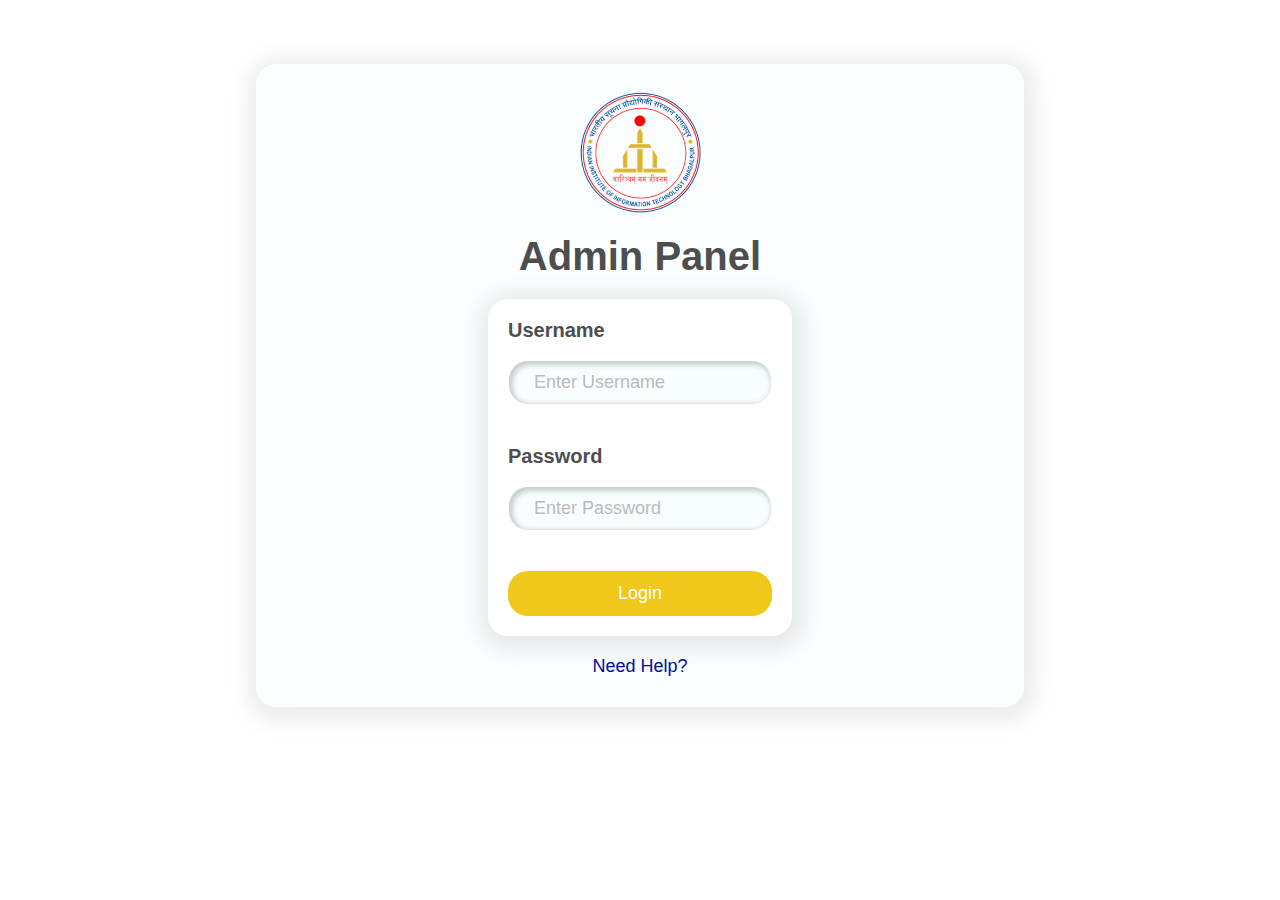
<file: admin-login.html>
<!DOCTYPE html>
<html lang="en">
  <head>
    <!-- Google tag (gtag.js) -->
    <script
      async
      src="https://www.googletagmanager.com/gtag/js?id=G-88FK0NC77G"
    ></script>
    <script>
      window.dataLayer = window.dataLayer || [];
      function gtag() {
        dataLayer.push(arguments);
      }
      gtag("js", new Date());

      gtag("config", "G-88FK0NC77G");
    </script>
    <meta charset="UTF-8" />
    <meta http-equiv="X-UA-Compatible" content="IE=edge" />
    <meta name="viewport" content="width=device-width, initial-scale=1.0" />
    <meta
      name="keywords"
      content="IIITBH, TnP IIITBH, Training and Placement Cell IIITBH, Indian Institute of Information Technology, Bhagalpur"
    />
    <meta
      name="description"
      content="The training and placement cell is responsible for all the placement activities of all the departments of the institute. The placement activity of the institute is conducted at IIIT Bhagalpur Campus."
    />
    <meta name="subject" content="Training and Placement Cell, IIITBH" />
    <meta
      name="copyright"
      content="Indian Institute of Information Technology, Bhagalpur"
    />
    <meta name="language" content="ES" />
    <meta name="robots" content="index,follow" />
    <meta name="revised" content="Monday, August 15th, 2022, 9:40 pm" />
    <meta name="Classification" content="Education" />
    <meta name="author" content="TPO, IIITBH, tpo@iiitbh.ac.in" />
    <meta name="designer" content="Prem Kumar & Prateek Chandra" />
    <meta name="reply-to" content="tnp_fic@iiitbh.ac.in" />
    <meta name="owner" content="TPO, IIITBH" />
    <meta name="url" content="https://tnp.iiitbh.ac.in" />
    <meta name="identifier-URL" content="https://tnp.iiitbh.ac.in" />
    <meta name="directory" content="submission" />
    <meta name="coverage" content="Worldwide" />
    <meta name="distribution" content="Global" />
    <meta name="rating" content="General" />
    <meta name="revisit-after" content="7 days" />
    <meta http-equiv="Expires" content="-1" />
    <meta http-equiv="Pragma" content="no-cache" />
    <meta http-equiv="Cache-Control" content="no-cache" />
    <meta
      name="og:title"
      content="Training and Placement Cell, IIIT Bhagalpur"
    />
    <meta name="og:type" content="Education" />
    <meta name="og:url" content="https://tnp.iiitbh.ac.in" />
    <meta
      name="og:image"
      content="https://tnp.iiitbh.ac.in/assets/fevicon.svg"
    />
    <meta
      name="og:site_name"
      content="Training and Placement Cell, IIIT Bhagalpur"
    />
    <meta
      name="og:description"
      content="The training and placement cell is responsible for all the placement activities of all the departments of the institute. The placement activity of the institute is conducted at IIIT Bhagalpur Campus."
    />

    <meta name="og:email" content="tpo@iiitbh.ac.in" />
    <meta name="og:locality" content="Sabour" />
    <meta name="og:region" content="Bhagalpur" />
    <meta name="og:postal-code" content="813210" />
    <meta name="og:country-name" content="INDIA" />

    <link href="node_modules\font-awesome\css\font-awesome.min.css" />
    <link rel="stylesheet" href="./css/main.css" />
    <link rel="stylesheet" href="./css\page-css\login-page.css" />

    

    <script defer type="text/javascript" src="./js/admin-login.js"></script>
  </head>

  <body>
    <section class="login-page">
      <div class="login-container">
        <div class="header-div">
          <img src="./assets\/square-logo.png" alt="college" />
        </div>
        <div class="content-div">
          <div class="title">
            <h1>Admin Panel</h1>
          </div>
          <div class="form-div">
            <form id="admin-login" method="post">
              <div class="form-group">
                <h3 for="username">Username</h3>
                <input
                  type="text"
                  name="username"
                  id="username"
                  class="form-control"
                  placeholder="Enter Username"
                  required
                />
              </div>
              <div class="form-group">
                <h3 for="password">Password</h3>
                <input
                  type="password"
                  name="password"
                  id="password"
                  class="form-control"
                  placeholder="Enter Password"
                  required
                />
              </div>
              <div class="form-group">
                <button type="submit" class="btn">Login</button>
              </div>
            </form>
          </div>
        </div>
        <!-- <div class="content-div">
                <div class="title">
                    <h1>Submit Student Profile</h1>
                </div>
                <div class="form-div">
                    <form action="/register" method="post" enctype="multipart/form-data">
                        <div class="form-group">
                            <label for="name">Name</label>
                            <input type="text" name="name" id="name" class="form-control" placeholder="Enter Name"
                                required>
                        </div>
                        <div class="form-group">
                            <label for="email">Institute Email</label>
                            <input type="text" name="email" id="email" class="form-control" placeholder="Enter Email"
                                required>
                        </div>
                        <div class="form-group">
                            <label for="password-1">D.O.B (DDMMYYYY)</label>
                            <input type="password" name="password" id="password-1" class="form-control"
                                placeholder="Enter Password" required>
                        </div>
                        <div class="form-group">
                            <label for="branch">Branch</label>
                            <input type="text" name="branch" id="branch" class="form-control" placeholder="Enter Branch"
                                required>
                        </div>
                        <div class="form-group">
                            <label for="roll">Roll No.</label>
                            <input type="text" name="roll" id="roll" class="form-control" placeholder="Enter Roll No."
                                required>
                        </div>
                        <div class="form-group">
                            <label for="cgpa">CGPA</label>
                            <input type="text" name="cgpa" id="cgpa" class="form-control" placeholder="Enter CGPA"
                                required>
                        </div>
                        <div class="form-group">
                            <label for="phone">Phone No.</label>
                            <input type="text" name="phone" id="phone" class="form-control"
                                placeholder="Enter Contact No." required>
                        </div>
                        <div class="form-group">
                            <label for="=linkedin">LinkedIn Link</label>
                            <input type="text" name="linkedin" id="=linkedin" class="form-control"
                                placeholder="Enter LinkedIn Profile Link" required>
                        </div>
                        <div class="form-group">
                            <label for="github">GitHub</label>
                            <input type="text" name="github" id="github" class="form-control"
                                placeholder="Enter GitHub Profile Link" required>
                        </div>
                        <div class="form-group">
                            <label for="resume">Resume</label>
                            <input type="file" name="resume" id="resume" class="form-control" required>
                        </div>
                        <div class="form-group">
                            <button type="submit" class="btn">Submit Profile</button>
                        </div>
                    </form>
                </div>
            </div> -->
        <div class="footer-div">
          <!-- <div class="buttons-l">
                    <a href="#" id="subprof" class="btn">Submit your Profile</a>
                </div> -->
          <div class="buttons-l">
            <a href="#" class="btn">Need Help?</a>
          </div>
        </div>
      </div>
    </section>
  </body>
</html>
</file>
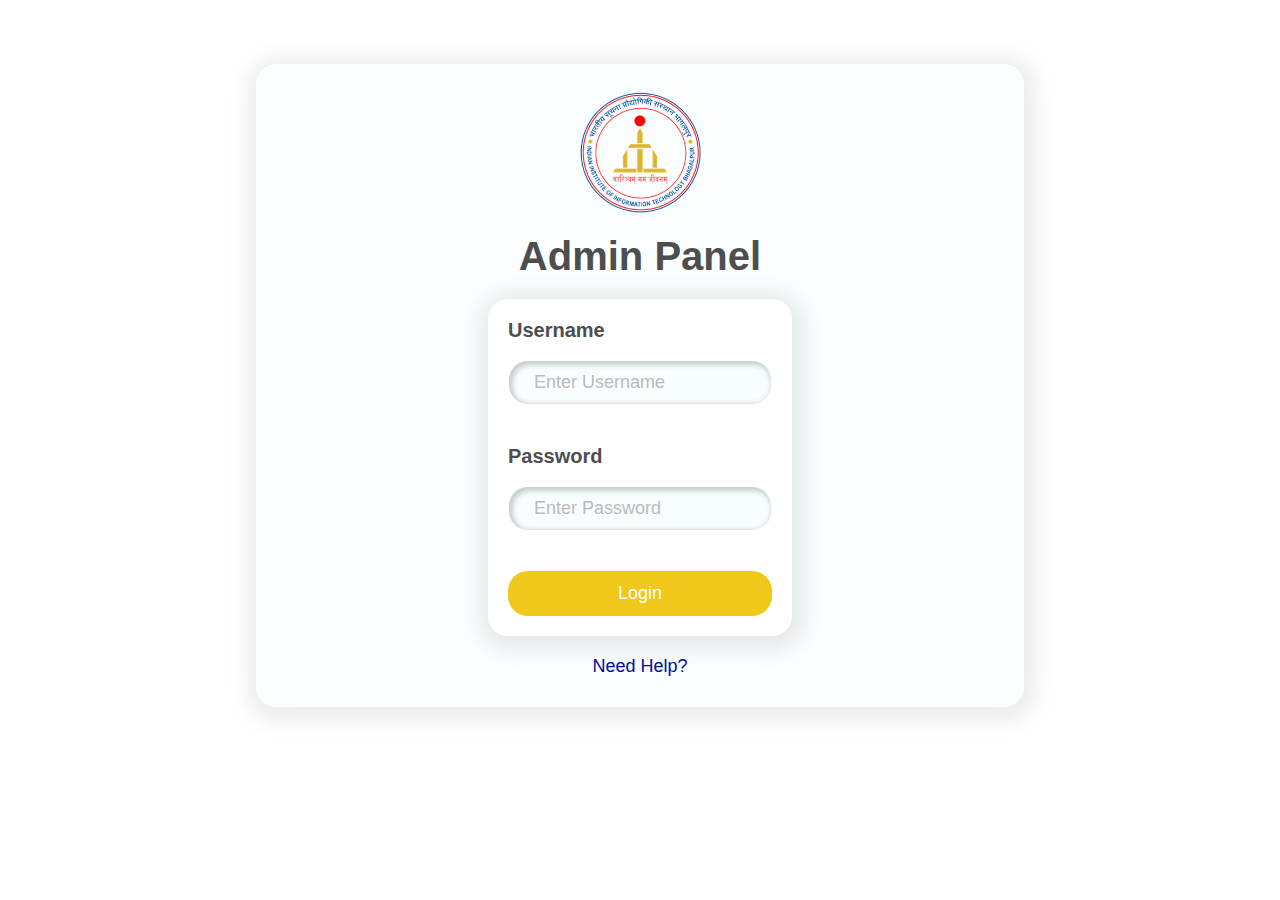
<file: admin-panel.html>
<!DOCTYPE html>
<html lang="en">
  <head>
    <!-- Google tag (gtag.js) -->
    <script
      async
      src="https://www.googletagmanager.com/gtag/js?id=G-88FK0NC77G"
    ></script>
    <script>
      window.dataLayer = window.dataLayer || [];
      function gtag() {
        dataLayer.push(arguments);
      }
      gtag("js", new Date());

      gtag("config", "G-88FK0NC77G");
    </script>
    <meta charset="UTF-8" />
    <meta http-equiv="X-UA-Compatible" content="IE=edge" />
    <meta name="viewport" content="width=device-width, initial-scale=1.0" />
    <meta
      name="keywords"
      content="IIITBH, TnP IIITBH, Training and Placement Cell IIITBH, Indian Institute of Information Technology, Bhagalpur"
    />
    <meta
      name="description"
      content="The training and placement cell is responsible for all the placement activities of all the departments of the institute. The placement activity of the institute is conducted at IIIT Bhagalpur Campus."
    />
    <meta name="subject" content="Training and Placement Cell, IIITBH" />
    <meta
      name="copyright"
      content="Indian Institute of Information Technology, Bhagalpur"
    />
    <meta name="language" content="ES" />
    <meta name="robots" content="index,follow" />
    <meta name="revised" content="Monday, August 15th, 2022, 9:40 pm" />
    <meta name="Classification" content="Education" />
    <meta name="author" content="TPO, IIITBH, tpo@iiitbh.ac.in" />
    <meta name="designer" content="Prem Kumar & Prateek Chandra" />
    <meta name="reply-to" content="tnp_fic@iiitbh.ac.in" />
    <meta name="owner" content="TPO, IIITBH" />
    <meta name="url" content="https://tnp.iiitbh.ac.in" />
    <meta name="identifier-URL" content="https://tnp.iiitbh.ac.in" />
    <meta name="directory" content="submission" />
    <meta name="coverage" content="Worldwide" />
    <meta name="distribution" content="Global" />
    <meta name="rating" content="General" />
    <meta name="revisit-after" content="7 days" />
    <meta http-equiv="Expires" content="-1" />
    <meta http-equiv="Pragma" content="no-cache" />
    <meta http-equiv="Cache-Control" content="no-cache" />
    <meta
      name="og:title"
      content="Training and Placement Cell, IIIT Bhagalpur"
    />
    <meta name="og:type" content="Education" />
    <meta name="og:url" content="https://tnp.iiitbh.ac.in" />
    <meta
      name="og:image"
      content="https://tnp.iiitbh.ac.in/assets/fevicon.svg"
    />
    <meta
      name="og:site_name"
      content="Training and Placement Cell, IIIT Bhagalpur"
    />
    <meta
      name="og:description"
      content="The training and placement cell is responsible for all the placement activities of all the departments of the institute. The placement activity of the institute is conducted at IIIT Bhagalpur Campus."
    />

    <meta name="og:email" content="tpo@iiitbh.ac.in" />
    <meta name="og:locality" content="Sabour" />
    <meta name="og:region" content="Bhagalpur" />
    <meta name="og:postal-code" content="813210" />
    <meta name="og:country-name" content="INDIA" />
    <title></title>

    <link
      rel="stylesheet"
      href="./fontawesome-free-6.1.2-web/css/all.min.css"
    />
    <link rel="stylesheet" href="./css/main.css" />
    <link rel="stylesheet" href="./css\page-css\admin-panel.css" />
    

    <script defer type="text/javascript" src="./js/admin-panel.js"></script>
  </head>

  <body>
    <section class="student-page">
      <div class="main-container">
        <div class="top-div">
          <div class="back-button">
            <a id="b-btn">Go Back</a>
          </div>
          <div class="institute-logo">
            <img src="./assets\Screenshot 2022-04-10 235928.png" alt="" />
          </div>
        </div>
        <div class="mid-div">
          <div class="left-div">
            <div class="option-div">
              <div class="left-op" id="news-ab">
                <div class="option-icon">
                  <img
                    id="news-img"
                    src="./assets/option-icon-active.svg"
                    alt=""
                  />
                </div>
                <div class="option-text">
                  <a href="#"> Add news</a>
                </div>
              </div>
              <div class="right-op" id="events-ab">
                <div class="option-icon">
                  <img
                    id="events-img"
                    src="./assets/option-icon-inactive.svg"
                    alt=""
                  />
                </div>
                <div class="option-text">
                  <a href="#"> Add event</a>
                </div>
              </div>
            </div>
            <div class="details-div">
              <form id="news-add">
                <textarea
                  name="desc"
                  id="desc"
                  cols="40"
                  rows="20"
                  placeholder="Type your News details..."
                ></textarea>
                <input
                  type="link"
                  name="link"
                  id="link"
                  class="form-control"
                  placeholder="Enter Link(https://...)"
                />
                <button class="add-button">Save</button>
              </form>
              <form id="events-add">
                <textarea
                  name="desc"
                  id="desc"
                  cols="40"
                  rows="10"
                  placeholder="Type your Events details..."
                ></textarea>
                <input
                  type="link"
                  name="link"
                  id="username"
                  class="form-control"
                  placeholder="Enter Link(https://...)"
                />
                <button class="add-button">Save</button>
              </form>
            </div>
          </div>
          <div class="right-div">
            <form id="image-add">
              <h4>Upload Carousel Image</h4>
              <input
                type="file"
                name="image"
                id="img-upd"
                class="form-control"
              />
              <button type="submit" class="add-button">Upload</button>
            </form>
            <div class="publish-btn">
              <img id="img-show" />
            </div>
          </div>
        </div>
        <div class="bottom-div">
          <div class="title-div">
            <h1>History:</h1>
          </div>
          <div class="title-div">
            <h3>News:</h3>
          </div>
          <div class="history-items" id="news-history">
            <!-- <div class="h-item">
                        <div class="time">
                            <h3>03</h3>
                            <p>Months</p>
                        </div>
                        <div class="h-text">
                            <p>Lorem ipsum dolor sit amet consectetur adipisicing elit.
                                Quisquam, quidem.</p>
                        </div>
                        <div class="update-btn">
                            <button class="add-button">update</button>
                        </div>
                        <div class="delete-btn">
                            <button class="add-button">delete</button>
                        </div>
                    </div> -->
          </div>
          <div class="title-div">
            <h3>Events:</h3>
          </div>
          <div class="history-items" id="events-history">
            <!-- <div class="h-item">
                        <div class="time">
                            <h3>03</h3>
                            <p>Months</p>
                        </div>
                        <div class="h-text">
                            <p>Lorem ipsum dolor sit amet consectetur adipisicing elit.
                                Quisquam, quidem.</p>
                        </div>
                        <div class="update-btn">
                            <button class="add-button">update</button>
                        </div>
                        <div class="delete-btn">
                            <button class="add-button">delete</button>
                        </div>
                    </div> -->
          </div>
        </div>
      </div>
    </section>
  </body>
</html>
</file>
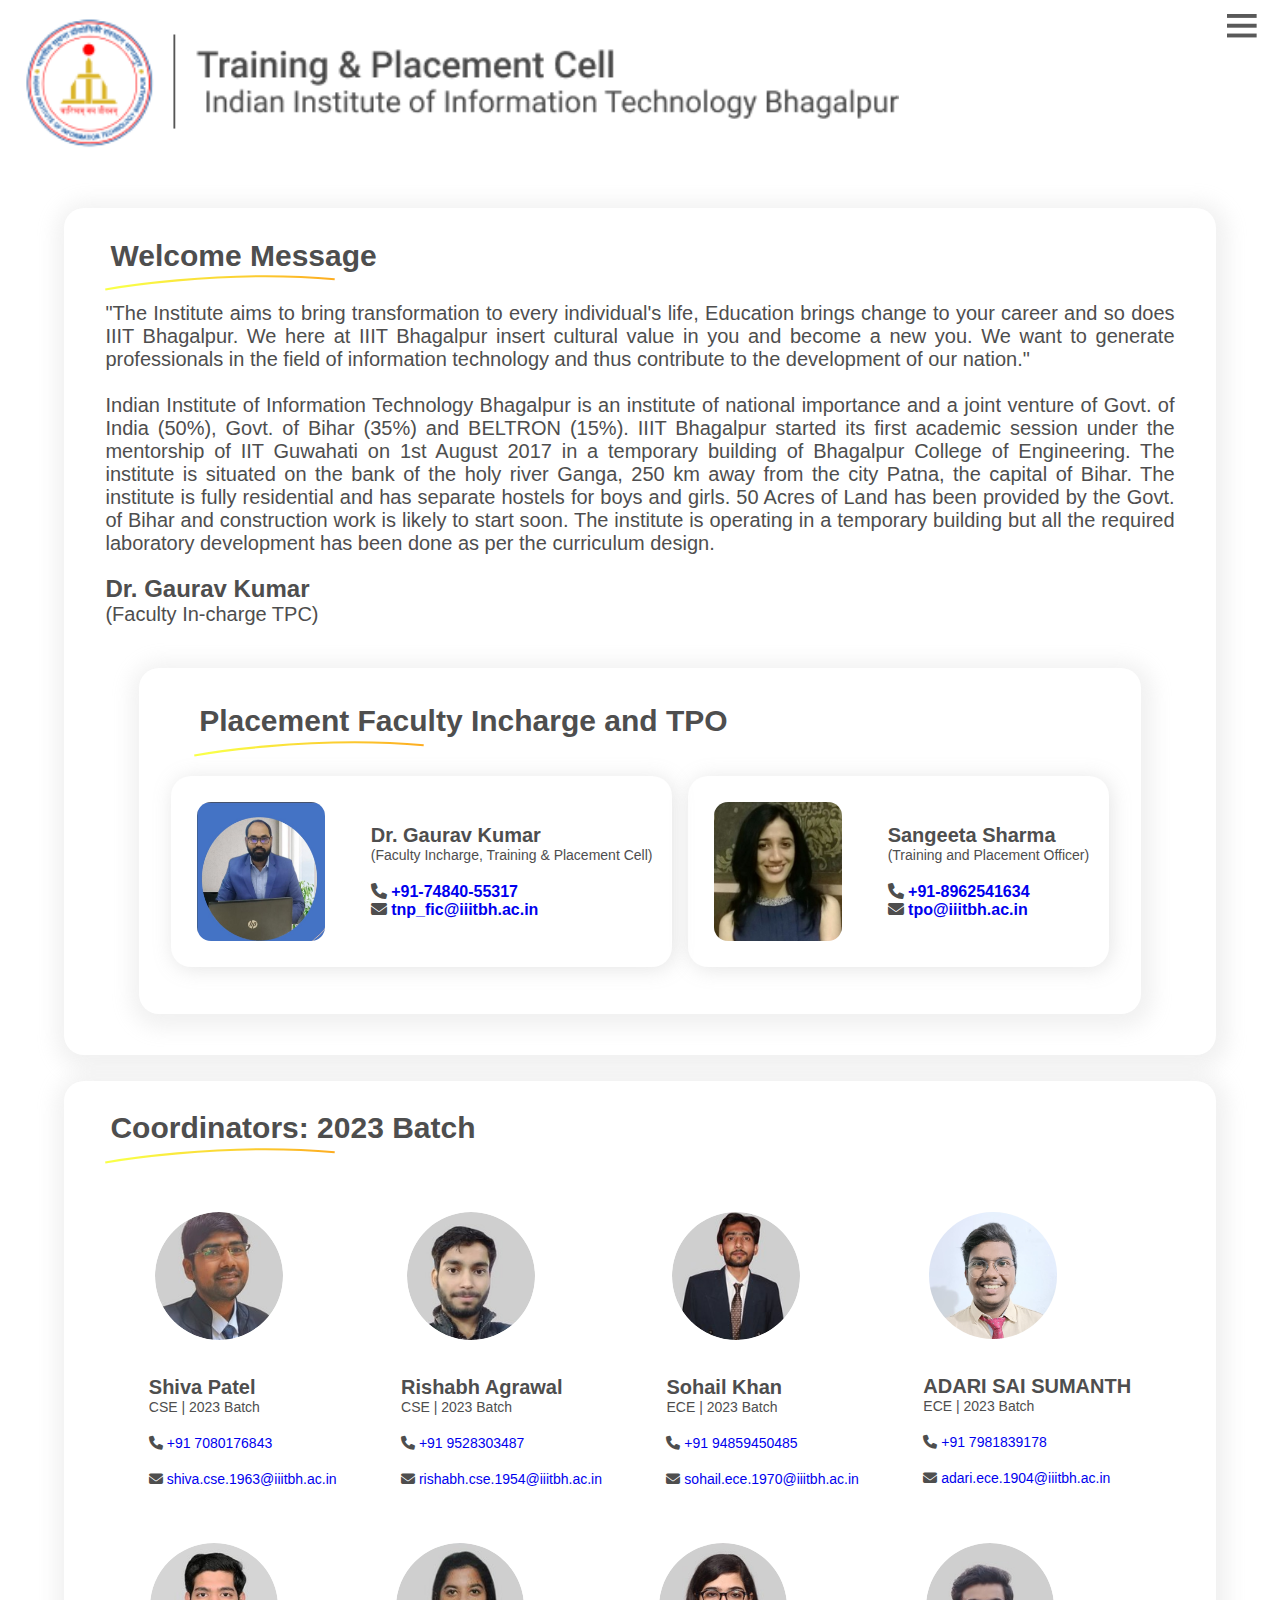
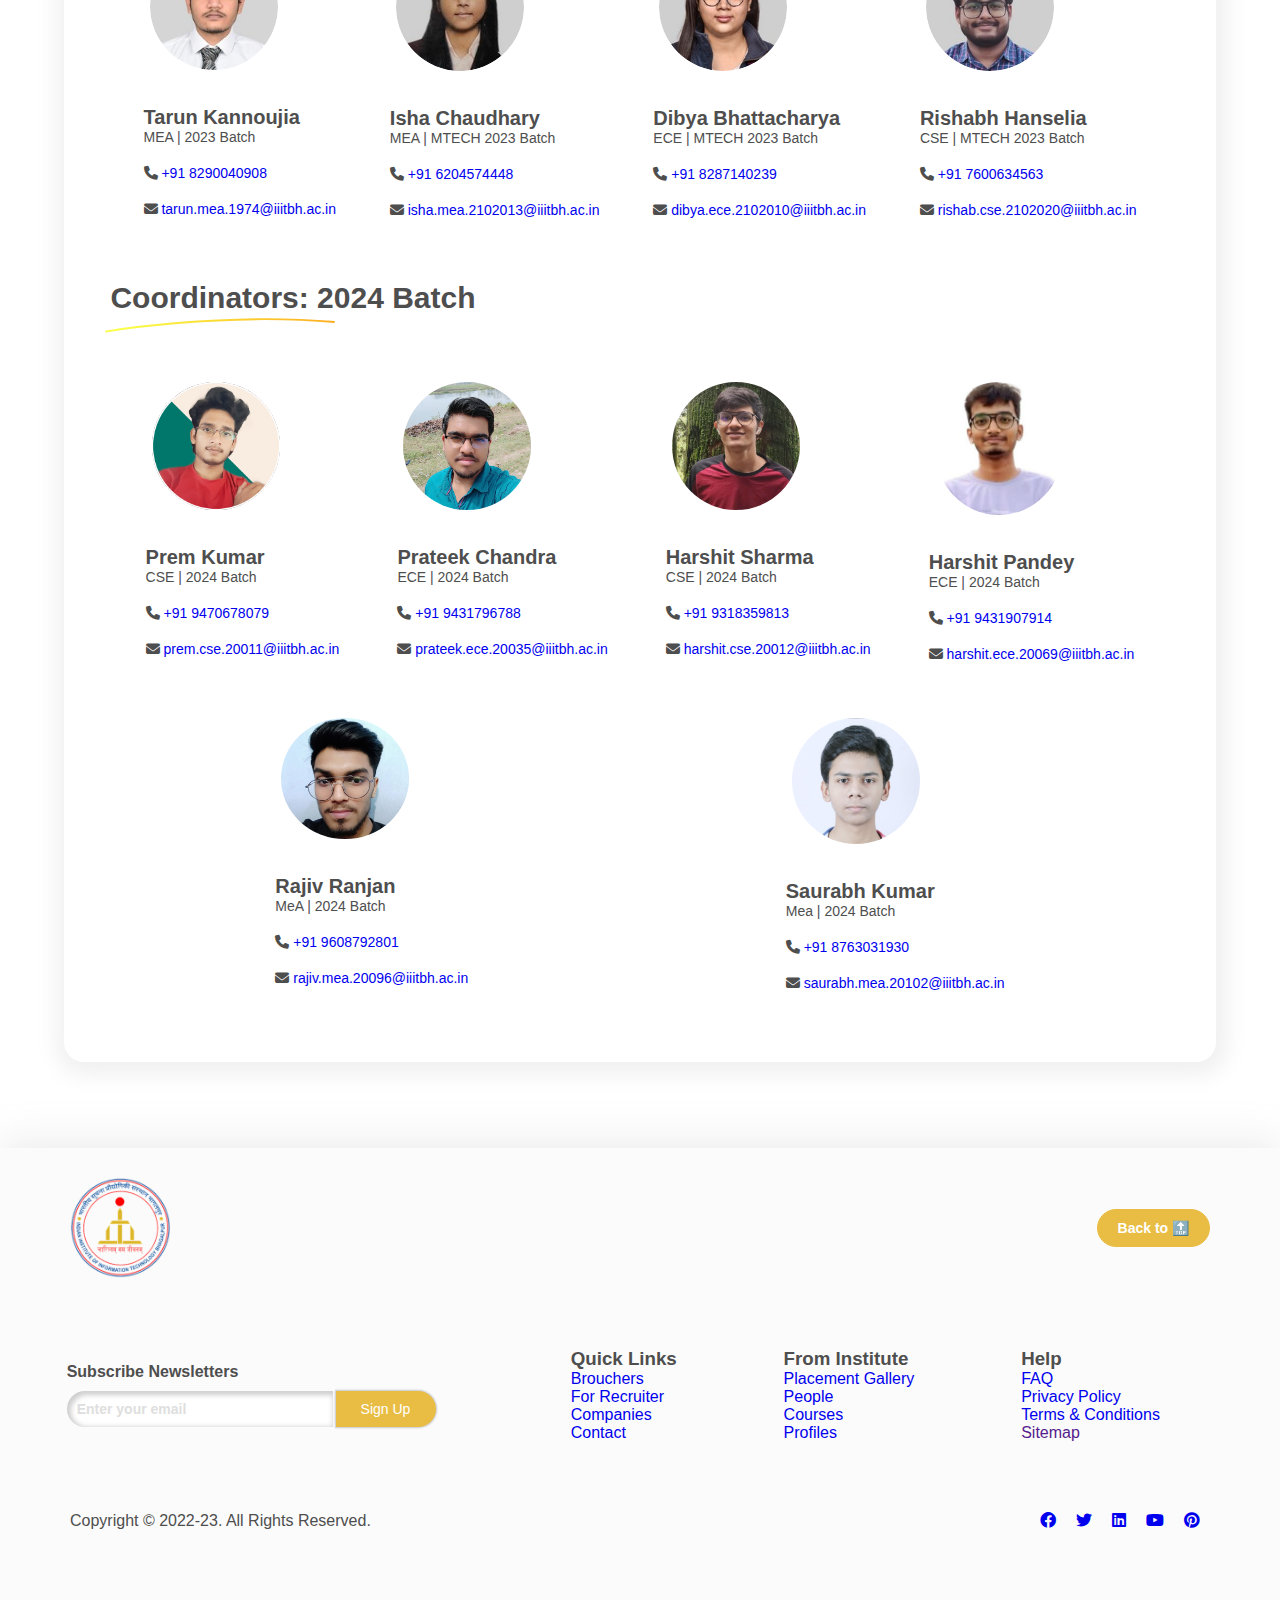
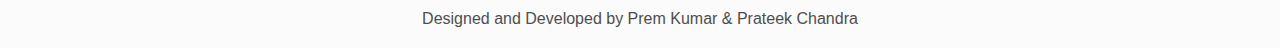
<file: contact-page.html>
<!DOCTYPE html>
<html lang="en">
  <head>
    <!-- Google tag (gtag.js) -->
    <script
      async
      src="https://www.googletagmanager.com/gtag/js?id=G-88FK0NC77G"
    ></script>
    <script>
      window.dataLayer = window.dataLayer || [];
      function gtag() {
        dataLayer.push(arguments);
      }
      gtag("js", new Date());

      gtag("config", "G-88FK0NC77G");
    </script>
    <meta charset="UTF-8" />
    <meta http-equiv="X-UA-Compatible" content="IE=edge" />
    <meta name="viewport" content="width=device-width, initial-scale=1.0" />
    <meta
      name="keywords"
      content="IIITBH, TnP IIITBH, Training and Placement Cell IIITBH, Indian Institute of Information Technology, Bhagalpur"
    />
    <meta
      name="description"
      content="The training and placement cell is responsible for all the placement activities of all the departments of the institute. The placement activity of the institute is conducted at IIIT Bhagalpur Campus."
    />
    <meta name="subject" content="Training and Placement Cell, IIITBH" />
    <meta
      name="copyright"
      content="Indian Institute of Information Technology, Bhagalpur"
    />
    <meta name="language" content="ES" />
    <meta name="robots" content="index,follow" />
    <meta name="revised" content="Monday, August 15th, 2022, 9:40 pm" />
    <meta name="Classification" content="Education" />
    <meta name="author" content="TPO, IIITBH, tpo@iiitbh.ac.in" />
    <meta name="designer" content="Prem Kumar & Prateek Chandra" />
    <meta name="reply-to" content="tnp_fic@iiitbh.ac.in" />
    <meta name="owner" content="TPO, IIITBH" />
    <meta name="url" content="https://tnp.iiitbh.ac.in" />
    <meta name="identifier-URL" content="https://tnp.iiitbh.ac.in" />
    <meta name="directory" content="submission" />
    <meta name="coverage" content="Worldwide" />
    <meta name="distribution" content="Global" />
    <meta name="rating" content="General" />
    <meta name="revisit-after" content="7 days" />
    <meta http-equiv="Expires" content="-1" />
    <meta http-equiv="Pragma" content="no-cache" />
    <meta http-equiv="Cache-Control" content="no-cache" />
    <meta
      name="og:title"
      content="Training and Placement Cell, IIIT Bhagalpur"
    />
    <meta name="og:type" content="Education" />
    <meta name="og:url" content="https://tnp.iiitbh.ac.in" />
    <meta
      name="og:image"
      content="https://tnp.iiitbh.ac.in/assets/fevicon.svg"
    />
    <meta
      name="og:site_name"
      content="Training and Placement Cell, IIIT Bhagalpur"
    />
    <meta
      name="og:description"
      content="The training and placement cell is responsible for all the placement activities of all the departments of the institute. The placement activity of the institute is conducted at IIIT Bhagalpur Campus."
    />

    <meta name="og:email" content="tpo@iiitbh.ac.in" />
    <meta name="og:locality" content="Sabour" />
    <meta name="og:region" content="Bhagalpur" />
    <meta name="og:postal-code" content="813210" />
    <meta name="og:country-name" content="INDIA" />

    <title>Contact | Training & Placement Cell</title>
    <link rel="shortcut icon" type="image/x-icon" href="./assets/fevicon.svg" />
    <link rel="stylesheet" href="./css\main.css" />
    <link rel="stylesheet" href="./css\page-css\contact-page.css" />
    <link
      rel="stylesheet"
      href="./fontawesome-free-6.1.2-web/css/all.min.css"
    />
    <script defer type="text/javascript" src="./js/main.js"></script>
  </head>

  <body>
    <nav class="navbar">
      <div
        class="nav-logo"
        onclick="window.location.href='https://www.iiitbh.ac.in/';"
      >
        <img src="./assets/new-logo.png" alt="college" />
      </div>
      <div class="nav-list">
        <div class="nav-item">
          <a href="./index.html">Home</a>
        </div>
        <div class="nav-item">
          <div class="dropdown" id="inst1">
            <a href="./institute-page.html">About</a>
          </div>
          <div class="nav-dropdown">
            <div class="nav-drop-item">Virtual Tour</div>
            <div class="nav-drop-item">MOUs</div>
            <div class="nav-drop-item">Why IIITBH ?</div>
            <div class="nav-drop-item">Activities</div>
          </div>
        </div>
        <div class="nav-item">
          <div class="dropdown" id="recruit1">
            <a href="./for-recruiters.html">For Recruiters</a>
          </div>
          <div class="nav-dropdown">
            <div class="nav-drop-item">Faculties</div>
            <div class="nav-drop-item">Demographics</div>
            <div class="nav-drop-item">Placement Process</div>
            <div class="nav-drop-item">Representatitive</div>
          </div>
        </div>
        <div class="nav-item">
          <div class="dropdown" id="people1">
            <a href="./contact-page.html">People</a>
          </div>
          <div class="nav-dropdown">
            <div class="nav-drop-item">Officers</div>
            <div class="nav-drop-item">Faculties</div>
            <div class="nav-drop-item">Coordinators</div>
            <div class="nav-drop-item">Staffs</div>
          </div>
        </div>
        <div class="nav-item">
          <a href="https://calyxpod.com/">Placement portal</a>
        </div>
      </div>
      <div class="hamburger">
        <img class="burger" src="./assets\hamburger.svg" alt="hamburger" />
        <div class="menu">
          <div class="menu-items">
            <div class="phonenav">
              <div class="menu-item">
                <a href="./index.html">Home</a>
              </div>
              <div class="menu-item" id="inst1">
                <a href="./institute-page.html">About</a>
              </div>
              <div class="menu-item" id="recruit1">
                <a href="./for-recruiters.html">For Recruiters</a>
              </div>
              <div class="menu-item" id="people1">
                <a href="./contact-page.html">People</a>
              </div>
              <div class="menu-item">
                <a href="https://calyxpod.com/">Placement portal</a>
              </div>
              <div
                class="menu-item"
                onclick="window.open('./login-page.html','_target');"
              >
                Student Profile
              </div>
              <div
                class="menu-item"
                onclick="window.open('./admin-login.html','_target');"
              >
                Admin Center
              </div>
              <div class="menu-item">Help</div>
            </div>
            <div class="pcnav">
              <div
                class="menu-item"
                onclick="window.open('./login-page.html','_target');"
              >
                Student Profile
              </div>
              <div
                class="menu-item"
                onclick="window.open('./admin-login.html','_target');"
              >
                Admin Center
              </div>
              <div class="menu-item">Help</div>
            </div>
          </div>
          <img class="cross" src="./assets\cross.svg" alt="cross" />
        </div>
      </div>
    </nav>
    <section class="contact-section">
      <div class="container-c">
        <div class="message-c">
          <div class="heading-c">
            <h1>Welcome Message</h1>
            <div class="line-style">
              <img src="./assets\Vector 8.svg" alt="line image" />
            </div>
          </div>
          <p>
            "The Institute aims to bring transformation to every individual's
            life, Education brings change to your career and so does IIIT
            Bhagalpur. We here at IIIT Bhagalpur insert cultural value in you
            and become a new you. We want to generate professionals in the field
            of information technology and thus contribute to the development of
            our nation."<br /><br />
            Indian Institute of Information Technology Bhagalpur is an institute
            of national importance and a joint venture of Govt. of India (50%),
            Govt. of Bihar (35%) and BELTRON (15%). IIIT Bhagalpur started its
            first academic session under the mentorship of IIT Guwahati on 1st
            August 2017 in a temporary building of Bhagalpur College of
            Engineering. The institute is situated on the bank of the holy river
            Ganga, 250 km away from the city Patna, the capital of Bihar. The
            institute is fully residential and has separate hostels for boys and
            girls. 50 Acres of Land has been provided by the Govt. of Bihar and
            construction work is likely to start soon. The institute is
            operating in a temporary building but all the required laboratory
            development has been done as per the curriculum design.
          </p>
          <h3>Dr. Gaurav Kumar</h3>
          <p>(Faculty In-charge TPC)</p>
        </div>
        <div class="container-c">
          <div class="row-up">
            <div class="heading-c">
              <h1>Placement Faculty Incharge and TPO</h1>
              <div class="line-style">
                <img src="./assets\Vector 8.svg" alt="line image" />
              </div>
            </div>
          </div>
          <div class="row-mid_c">
            <div class="contact-cards">
              <div class="contact-card">
                <div class="card-img">
                  <img src="./assets\Gaurav.jpg" alt="card image" />
                </div>
                <div class="card-content">
                  <h3>Dr. Gaurav Kumar</h3>
                  <p>(Faculty Incharge, Training & Placement Cell)</p>
                  <h4>
                    <i class="fa-solid fa-phone" aria-hidden="true"></i
                    ><a href="tel:+917484055317"> +91-74840-55317</a>
                  </h4>
                  <h4>
                    <i class="fa-solid fa-envelope" aria-hidden="true"></i
                    ><a href="mailto: tnp_fic@iiitbh.ac.in">
                      tnp_fic@iiitbh.ac.in</a
                    >
                  </h4>
                </div>
              </div>
              <div class="contact-card">
                <div class="card-img">
                  <img src="./assets\Sangeeta_sharma.jpg" alt="card image" />
                </div>
                <div class="card-content">
                  <h3>Sangeeta Sharma</h3>
                  <p>(Training and Placement Officer)</p>
                  <h4>
                    <i class="fa-solid fa-phone" aria-hidden="true"></i
                    ><a href="tel:+918962541634"> +91-8962541634</a>
                  </h4>
                  <h4>
                    <i class="fa-solid fa-envelope" aria-hidden="true"></i
                    ><a href="mailto:tpo@iiitbh.ac.in"> tpo@iiitbh.ac.in</a>
                  </h4>
                </div>
              </div>
            </div>
          </div>
        </div>
      </div>
      <div class="container-c">
        <div class="team-section">
          <div class="heading-c">
            <h1>Coordinators: 2023 Batch</h1>
            <div class="line-style">
              <img src="./assets/Vector 8.svg" alt="line image" />
            </div>
          </div>
          <div class="team-grid">
            <div class="team-card">
              <div class="card-img">
                <img src="./assets/Shiva Patel.svg" alt="card image" />
              </div>
              <div class="card-content">
                <h3>Shiva Patel</h3>
                <p>CSE | 2023 Batch</p>
                <p>
                  <i class="fa-solid fa-phone"></i
                  ><a href="tel:+917080176843"> +91 7080176843</a>
                </p>
                <p>
                  <i class="fa-solid fa-envelope"></i
                  ><a
                    href="mailto:shiva.cse.1963@iiitbh.ac.in
                                "
                  >
                    shiva.cse.1963@iiitbh.ac.in
                  </a>
                </p>
              </div>
            </div>
            <div class="team-card">
              <div class="card-img">
                <img src="./assets/Rishabh Agrawal.svg" alt="card image" />
              </div>
              <div class="card-content">
                <h3>Rishabh Agrawal</h3>
                <p>CSE | 2023 Batch</p>
                <p>
                  <i class="fa-solid fa-phone"></i
                  ><a href="tel:+919528303487"> +91 9528303487</a>
                </p>
                <p>
                  <i class="fa-solid fa-envelope"></i
                  ><a
                    href="mailto:rishabh.cse.1954@iiitbh.ac.in
                                "
                  >
                    rishabh.cse.1954@iiitbh.ac.in
                  </a>
                </p>
              </div>
            </div>
            <div class="team-card">
              <div class="card-img">
                <img src="./assets/Sohail.svg" alt="card image" />
              </div>
              <div class="card-content">
                <h3>Sohail Khan</h3>
                <p>ECE | 2023 Batch</p>
                <p>
                  <i class="fa-solid fa-phone"></i
                  ><a href="tel:+9194859450485"> +91 94859450485</a>
                </p>
                <p>
                  <i class="fa-solid fa-envelope"></i
                  ><a href="mailto:sohail.ece.1970@iiitbh.ac.in">
                    sohail.ece.1970@iiitbh.ac.in</a
                  >
                </p>
              </div>
            </div>
            <div class="team-card">
              <div class="card-img">
                <img src="./assets/Sumanth.jpeg" alt="card image" />
              </div>
              <div class="card-content">
                <h3>ADARI SAI SUMANTH</h3>
                <p>ECE | 2023 Batch</p>
                <p>
                  <i class="fa-solid fa-phone"></i
                  ><a href="tel:+917981839178"> +91 7981839178</a>
                </p>
                <p>
                  <i class="fa-solid fa-envelope"></i
                  ><a
                    href="mailto:adari.ece.1904@iiitbh.ac.in
                                "
                  >
                    adari.ece.1904@iiitbh.ac.in
                  </a>
                </p>
              </div>
            </div>
            <div class="team-card">
              <div class="card-img">
                <img src="./assets/Tarun Kannaojia.svg" alt="card image" />
              </div>
              <div class="card-content">
                <h3>Tarun Kannoujia</h3>
                <p>MEA | 2023 Batch</p>
                <p>
                  <i class="fa-solid fa-phone"></i
                  ><a href="tel:+918290040908"> +91 8290040908</a>
                </p>
                <p>
                  <i class="fa-solid fa-envelope"></i
                  ><a
                    href="mailto:tarun.mea.1974@iiitbh.ac.in
                                "
                  >
                    tarun.mea.1974@iiitbh.ac.in
                  </a>
                </p>
              </div>
            </div>
            <div class="team-card">
              <div class="card-img">
                <img src="./assets/Isha Chaudhary.svg" alt="card image" />
              </div>
              <div class="card-content">
                <h3>Isha Chaudhary</h3>
                <p>MEA | MTECH 2023 Batch</p>
                <p>
                  <i class="fa-solid fa-phone"></i
                  ><a href="tel:+916204574448"> +91 6204574448</a>
                </p>
                <p>
                  <i class="fa-solid fa-envelope"></i
                  ><a
                    href="mailto:isha.mea.2102013@iiitbh.ac.in
                                "
                  >
                    isha.mea.2102013@iiitbh.ac.in
                  </a>
                </p>
              </div>
            </div>
            <div class="team-card">
              <div class="card-img">
                <img src="./assets/Divya Bhattacharya.svg" alt="card image" />
              </div>
              <div class="card-content">
                <h3>Dibya Bhattacharya</h3>
                <p>ECE | MTECH 2023 Batch</p>
                <p>
                  <i class="fa-solid fa-phone"></i
                  ><a href="tel:+918287140239"> +91 8287140239</a>
                </p>
                <p>
                  <i class="fa-solid fa-envelope"></i
                  ><a
                    href="mailto:dibya.ece.2102010@iiitbh.ac.in
                                "
                  >
                    dibya.ece.2102010@iiitbh.ac.in
                  </a>
                </p>
              </div>
            </div>
            <div class="team-card">
              <div class="card-img">
                <img src="./assets/Rishabh Hanselia.svg" alt="card image" />
              </div>
              <div class="card-content">
                <h3>Rishabh Hanselia</h3>
                <p>CSE | MTECH 2023 Batch</p>
                <p>
                  <i class="fa-solid fa-phone"></i
                  ><a href="tel:+917600634563"> +91 7600634563</a>
                </p>
                <p>
                  <i class="fa-solid fa-envelope"></i
                  ><a
                    href="mailto:rishab.cse.2102020@iiitbh.ac.in
                                "
                  >
                    rishab.cse.2102020@iiitbh.ac.in
                  </a>
                </p>
              </div>
            </div>
            <!-- <div class="team-card">
                        <div class="card-img">
                            <img src="./assets\prateek.jpg" alt="card image" />
                        </div>
                        <div class="card-content">
                            <h3>Prateek Chandra</h3>
                            <p>ECE | 2024 Batch</p>
                            <p><i class="fa-solid fa-phone"></i> +91 9470678079</p>
                        </div>
                    </div>
                    <div class="team-card">
                        <div class="card-img">
                            <img src="./assets\prem.jpg" alt="card image" />
                        </div>
                        <div class="card-content">
                            <h3>Prem Kumar</h3>
                            <p>CSE | 2024 Batch</p>
                            <p><i class="fa-solid fa-phone"></i> +91 9470678079</p>
                        </div>
                    </div>
                    <div class="team-card">
                        <div class="card-img">
                            <img src="./assets\prateek.jpg" alt="card image" />
                        </div>
                        <div class="card-content">
                            <h3>Prateek Chandra</h3>
                            <p>ECE | 2024 Batch</p>
                            <p><i class="fa-solid fa-phone"></i> +91 9470678079</p>
                        </div>
                    </div> -->
          </div>
        </div>
        <div class="team-section">
          <div class="heading-c">
            <h1>Coordinators: 2024 Batch</h1>
            <div class="line-style">
              <img src="./assets/Vector 8.svg" alt="line image" />
            </div>
          </div>
          <div class="team-grid">
            <div class="team-card">
              <div class="card-img">
                <img src="./assets\prem.jpg" alt="card image" />
              </div>
              <div class="card-content">
                <h3>Prem Kumar</h3>
                <p>CSE | 2024 Batch</p>
                <p>
                  <i class="fa-solid fa-phone"></i
                  ><a href="tel:+919470678079"> +91 9470678079</a>
                </p>
                <p>
                  <i class="fa-solid fa-envelope"></i
                  ><a href="mailto:prem.cse.20011@iiitbh.ac.in">
                    prem.cse.20011@iiitbh.ac.in</a
                  >
                </p>
              </div>
            </div>
            <div class="team-card">
              <div class="card-img">
                <img src="./assets\prateek.jpg" alt="card image" />
              </div>
              <div class="card-content">
                <h3>Prateek Chandra</h3>
                <p>ECE | 2024 Batch</p>
                <p>
                  <i class="fa-solid fa-phone"></i
                  ><a href="tel:+919431796788"> +91 9431796788</a>
                </p>
                <p>
                  <i class="fa-solid fa-envelope"></i
                  ><a href="mailto:prateek.ece.20035@iiitbh.ac.in">
                    prateek.ece.20035@iiitbh.ac.in</a
                  >
                </p>
              </div>
            </div>
            <div class="team-card">
              <div class="card-img">
                <img src="./assets/harshit sharma.jpeg" alt="card image" />
              </div>
              <div class="card-content">
                <h3>Harshit Sharma</h3>
                <p>CSE | 2024 Batch</p>
                <p>
                  <i class="fa-solid fa-phone"></i
                  ><a href="tel:+919318359813"> +91 9318359813</a>
                </p>
                <p>
                  <i class="fa-solid fa-envelope"></i
                  ><a href="mailto:harshit.cse.20012@iiitbh.ac.in">
                    harshit.cse.20012@iiitbh.ac.in</a
                  >
                </p>
              </div>
            </div>
            <div class="team-card">
              <div class="card-img">
                <img src="./assets/harshit pandey.jpeg" alt="card image" />
              </div>
              <div class="card-content">
                <h3>Harshit Pandey</h3>
                <p>ECE | 2024 Batch</p>
                <p>
                  <i class="fa-solid fa-phone"></i
                  ><a href="tel:+919431907914"> +91 9431907914</a>
                </p>
                <p>
                  <i class="fa-solid fa-envelope"></i
                  ><a href="mailto:harshit.ece.20069@iiitbh.ac.in">
                    harshit.ece.20069@iiitbh.ac.in</a
                  >
                </p>
              </div>
            </div>
            <div class="team-card">
              <div class="card-img">
                <img src="./assets/rajiv.jpeg" alt="card image" />
              </div>
              <div class="card-content">
                <h3>Rajiv Ranjan</h3>
                <p>MeA | 2024 Batch</p>
                <p>
                  <i class="fa-solid fa-phone"></i
                  ><a href="tel:+919608792801"> +91 9608792801</a>
                </p>
                <p>
                  <i class="fa-solid fa-envelope"></i
                  ><a href="mailto:rajiv.mea.20096@iiitbh.ac.in">
                    rajiv.mea.20096@iiitbh.ac.in</a
                  >
                </p>
              </div>
            </div>
            <div class="team-card">
              <div class="card-img">
                <img src="./assets/saurabh.JPG" alt="card image" />
              </div>
              <div class="card-content">
                <h3>Saurabh Kumar</h3>
                <p>Mea | 2024 Batch</p>
                <p>
                  <i class="fa-solid fa-phone"></i
                  ><a href="tel:+918763031930"> +91 8763031930</a>
                </p>
                <p>
                  <i class="fa-solid fa-envelope"></i
                  ><a href="mailto:saurabh.mea.20102@iiitbh.ac.in">
                    saurabh.mea.20102@iiitbh.ac.in</a
                  >
                </p>
              </div>
            </div>
          </div>
        </div>
      </div>
    </section>
    <footer class="footer">
      <div class="container-footer">
        <div class="row-top">
          <div class="logo">
            <img src="./assets/square-logo.png" alt="" />
          </div>
          <div class="buttons">
            <!-- <a href="#" class="btn btn-primary">Get Started</a> -->
            <a href="#" class="btn btn-secondary">Back to 🔝</a>
          </div>
        </div>
        <div class="row-mid">
          <div class="newsleters">
            <div class="title-f">
              <h4>Subscribe Newsletters</h4>
            </div>
            <div class="form-group-f">
              <form>
                <input type="text" placeholder="Enter your email" />
                <button type="submit">Sign Up</button>
              </form>
            </div>
          </div>
          <div class="links">
            <div class="quick-link">
              <h3>Quick Links</h3>
              <ul>
                <li><a href="#">Brouchers</a></li>
                <li><a href="for-recruiters.html">For Recruiter</a></li>
                <li><a href="visitors.html">Companies</a></li>
                <li><a href="contact-page.html">Contact</a></li>
              </ul>
            </div>
            <div class="institute-links">
              <h3>From Institute</h3>
              <ul>
                <li><a href="gallery.html">Placement Gallery</a></li>
                <li><a href="contact-page.html">People</a></li>
                <li><a href="institute-page.html">Courses</a></li>
                <li><a href="login-page.html">Profiles</a></li>
              </ul>
            </div>
            <div class="help-links">
              <h3>Help</h3>
              <ul>
                <li><a href="#">FAQ</a></li>
                <li><a href="#">Privacy Policy</a></li>
                <li><a href="#">Terms & Conditions</a></li>
                <li><a href="">Sitemap</a></li>
              </ul>
            </div>
          </div>
        </div>
        <div class="row-bottom">
          <div class="copyright">
            <p>Copyright &copy; 2022-23. All Rights Reserved.</p>
          </div>
          <div class="social-links">
            <ul>
              <li>
                <a href="#"><i class="fa-brands fa-facebook"></i></a>
              </li>
              <li>
                <a href="#"><i class="fa-brands fa-twitter"></i></a>
              </li>
              <li>
                <a href="#"><i class="fa-brands fa-linkedin"></i></a>
              </li>
              <li>
                <a href="#"><i class="fa-brands fa-youtube"></i></a>
              </li>
              <li>
                <a href="#"><i class="fa-brands fa-pinterest"></i></a>
              </li>
            </ul>
          </div>
        </div>
        <div class="credits">
          <p>Designed and Developed by Prem Kumar & Prateek Chandra</p>
        </div>
      </div>
    </footer>
  </body>
</html>
</file>
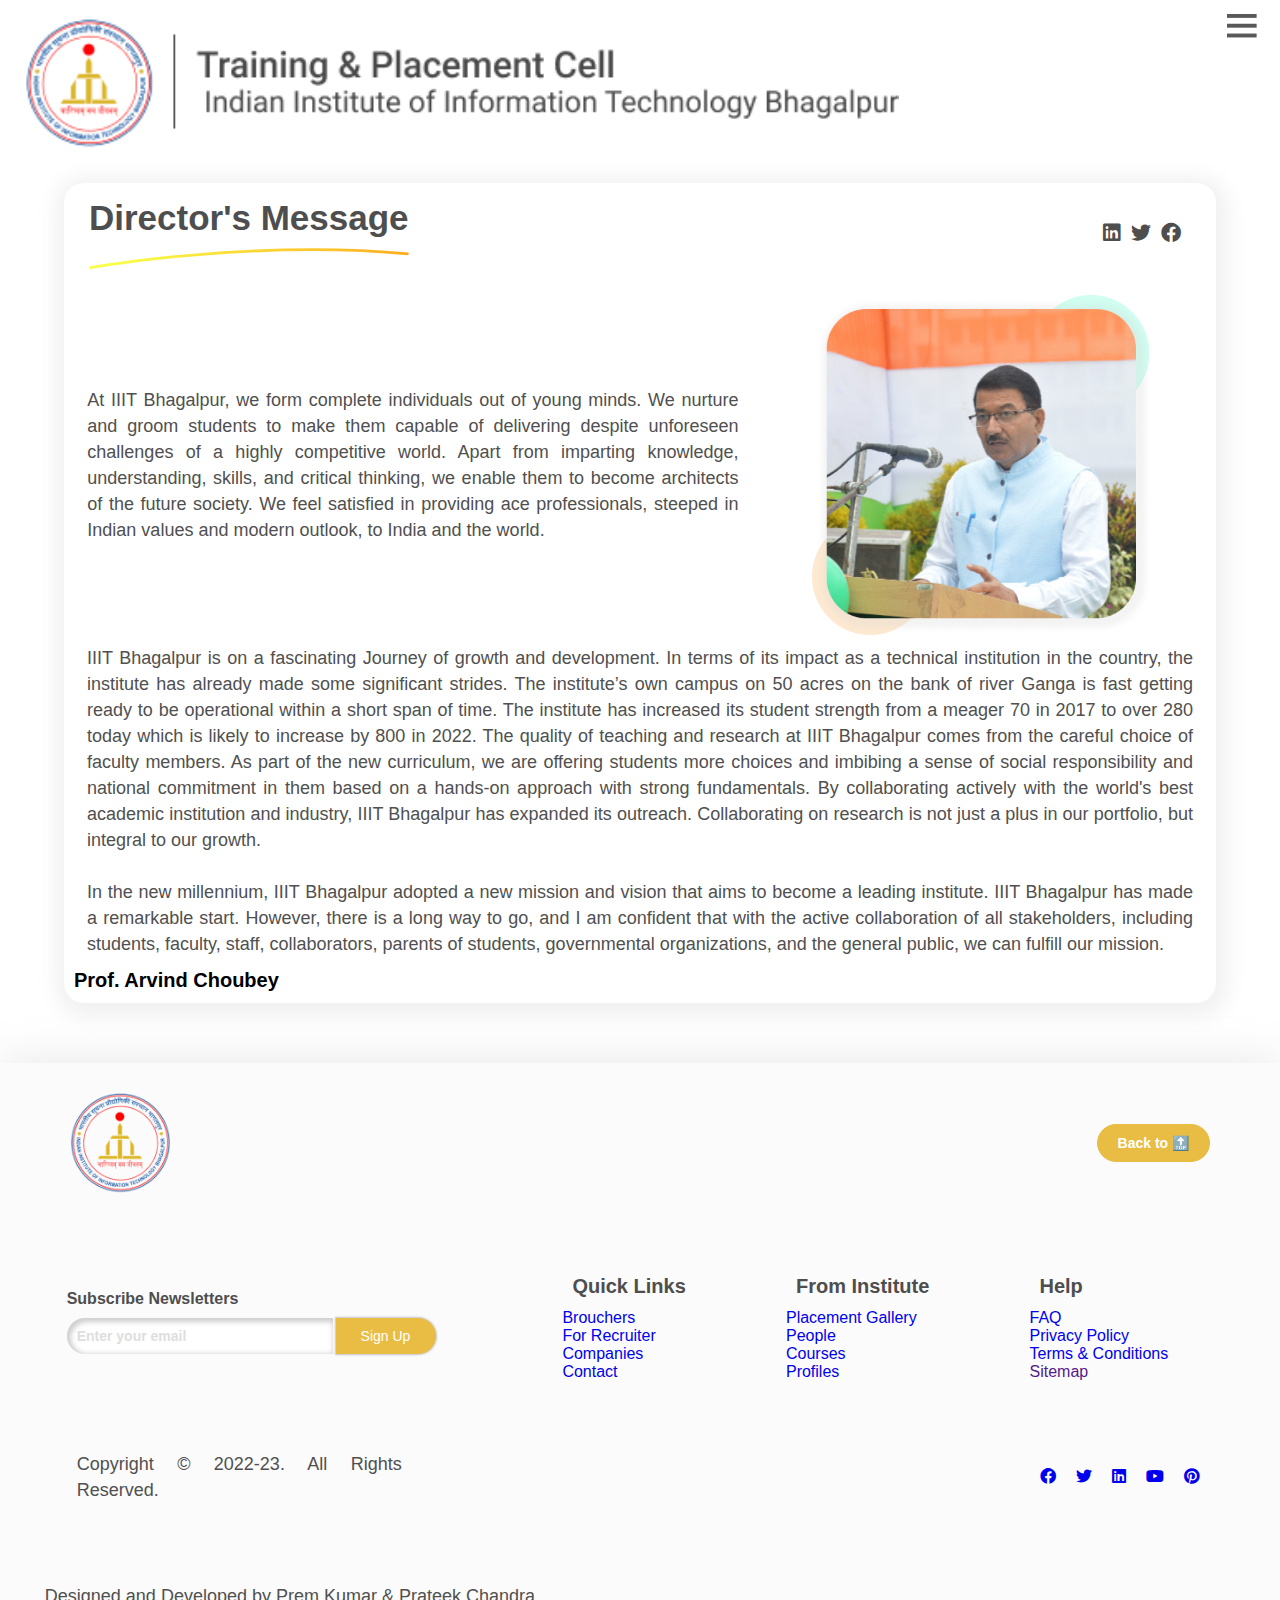
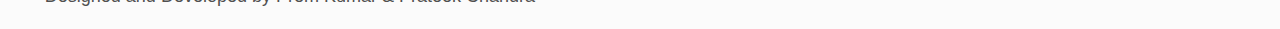
<file: director-page.html>
<!DOCTYPE html>
<html lang="en">
  <head>
    <!-- Google tag (gtag.js) -->
    <script
      async
      src="https://www.googletagmanager.com/gtag/js?id=G-88FK0NC77G"
    ></script>
    <script>
      window.dataLayer = window.dataLayer || [];
      function gtag() {
        dataLayer.push(arguments);
      }
      gtag("js", new Date());

      gtag("config", "G-88FK0NC77G");
    </script>
    <meta charset="UTF-8" />
    <meta http-equiv="X-UA-Compatible" content="IE=edge" />
    <meta name="viewport" content="width=device-width, initial-scale=1.0" />
    <meta
      name="keywords"
      content="IIITBH, TnP IIITBH, Training and Placement Cell IIITBH, Indian Institute of Information Technology, Bhagalpur"
    />
    <meta
      name="description"
      content="The training and placement cell is responsible for all the placement activities of all the departments of the institute. The placement activity of the institute is conducted at IIIT Bhagalpur Campus."
    />
    <meta name="subject" content="Training and Placement Cell, IIITBH" />
    <meta
      name="copyright"
      content="Indian Institute of Information Technology, Bhagalpur"
    />
    <meta name="language" content="ES" />
    <meta name="robots" content="index,follow" />
    <meta name="revised" content="Monday, August 15th, 2022, 9:40 pm" />
    <meta name="Classification" content="Education" />
    <meta name="author" content="TPO, IIITBH, tpo@iiitbh.ac.in" />
    <meta name="designer" content="Prem Kumar & Prateek Chandra" />
    <meta name="reply-to" content="tnp_fic@iiitbh.ac.in" />
    <meta name="owner" content="TPO, IIITBH" />
    <meta name="url" content="https://tnp.iiitbh.ac.in" />
    <meta name="identifier-URL" content="https://tnp.iiitbh.ac.in" />
    <meta name="directory" content="submission" />
    <meta name="coverage" content="Worldwide" />
    <meta name="distribution" content="Global" />
    <meta name="rating" content="General" />
    <meta name="revisit-after" content="7 days" />
    <meta http-equiv="Expires" content="-1" />
    <meta http-equiv="Pragma" content="no-cache" />
    <meta http-equiv="Cache-Control" content="no-cache" />
    <meta
      name="og:title"
      content="Training and Placement Cell, IIIT Bhagalpur"
    />
    <meta name="og:type" content="Education" />
    <meta name="og:url" content="https://tnp.iiitbh.ac.in" />
    <meta
      name="og:image"
      content="https://tnp.iiitbh.ac.in/assets/fevicon.svg"
    />
    <meta
      name="og:site_name"
      content="Training and Placement Cell, IIIT Bhagalpur"
    />
    <meta
      name="og:description"
      content="The training and placement cell is responsible for all the placement activities of all the departments of the institute. The placement activity of the institute is conducted at IIIT Bhagalpur Campus."
    />

    <meta name="og:email" content="tpo@iiitbh.ac.in" />
    <meta name="og:locality" content="Sabour" />
    <meta name="og:region" content="Bhagalpur" />
    <meta name="og:postal-code" content="813210" />
    <meta name="og:country-name" content="INDIA" />
    <link rel="stylesheet" href="./css\main.css" />
    <link rel="stylesheet" href="./css\page-css\director-page.css" />
    <link
      rel="stylesheet"
      href="./fontawesome-free-6.1.2-web/css/all.min.css"
    />
    
    <script defer type="text/javascript" src="./js/main.js"></script>
  </head>

  <body>
    <nav class="navbar">
      <div
        class="nav-logo"
        onclick="window.location.href='https://www.iiitbh.ac.in/';"
      >
        <img src="./assets/new-logo.png" alt="college" />
      </div>
      <div class="nav-list">
        <div class="nav-item">
          <a href="./index.html">Home</a>
        </div>
        <div class="nav-item">
          <div class="dropdown" id="inst1">
            <a href="./institute-page.html">About</a>
          </div>
          <div class="nav-dropdown">
            <div class="nav-drop-item">Virtual Tour</div>
            <div class="nav-drop-item">MOUs</div>
            <div class="nav-drop-item">Why IIITBH ?</div>
            <div class="nav-drop-item">Activities</div>
          </div>
        </div>
        <div class="nav-item">
          <div class="dropdown" id="recruit1">
            <a href="./for-recruiters.html">For Recruiters</a>
          </div>
          <div class="nav-dropdown">
            <div class="nav-drop-item">Faculties</div>
            <div class="nav-drop-item">Demographics</div>
            <div class="nav-drop-item">Placement Process</div>
            <div class="nav-drop-item">Representatitive</div>
          </div>
        </div>
        <div class="nav-item">
          <div class="dropdown" id="people1">
            <a href="./contact-page.html">People</a>
          </div>
          <div class="nav-dropdown">
            <div class="nav-drop-item">Officers</div>
            <div class="nav-drop-item">Faculties</div>
            <div class="nav-drop-item">Coordinators</div>
            <div class="nav-drop-item">Staffs</div>
          </div>
        </div>
        <div class="nav-item">
          <a href="https://calyxpod.com/">Placement portal</a>
        </div>
      </div>
      <div class="hamburger">
        <img class="burger" src="./assets\hamburger.svg" alt="hamburger" />
        <div class="menu">
          <div class="menu-items">
            <div class="phonenav">
              <div class="menu-item">
                <a href="./index.html">Home</a>
              </div>
              <div class="menu-item" id="inst1">
                <a href="./institute-page.html">About</a>
              </div>
              <div class="menu-item" id="recruit1">
                <a href="./for-recruiters.html">For Recruiters</a>
              </div>
              <div class="menu-item" id="people1">
                <a href="./contact-page.html">People</a>
              </div>
              <div class="menu-item">
                <a href="https://calyxpod.com/">Placement portal</a>
              </div>
              <div
                class="menu-item"
                onclick="window.open('./login-page.html','_target');"
              >
                Student Profile
              </div>
              <div
                class="menu-item"
                onclick="window.open('./admin-login.html','_target');"
              >
                Admin Center
              </div>
              <div class="menu-item">Help</div>
            </div>
            <div class="pcnav">
              <div
                class="menu-item"
                onclick="window.open('./login-page.html','_target');"
              >
                Student Profile
              </div>
              <div
                class="menu-item"
                onclick="window.open('./admin-login.html','_target');"
              >
                Admin Center
              </div>
              <div class="menu-item">Help</div>
            </div>
          </div>
          <img class="cross" src="./assets\cross.svg" alt="cross" />
        </div>
      </div>
    </nav>
    <section class="about">
      <div class="container">
        <div class="row-up">
          <div class="heading">
            <h1>Director's Message</h1>
            <div class="line-style">
              <img src="./assets\Vector 8.svg" alt="line image" />
            </div>
          </div>
          <div class="social">
            <a href="https://www.linkedin.com/company/iiitbh_official/"
              ><i class="fa-brands fa-linkedin"></i
            ></a>
            <a href="https://twitter.com/iiitbh_official"
              ><i class="fa-brands fa-twitter"></i
            ></a>
            <a href="https://www.facebook.com/iiitbh_official/"
              ><i class="fa-brands fa-facebook"></i
            ></a>
          </div>
        </div>
        <div class="row-down">
          <div class="text-d">
            <p>
              At IIIT Bhagalpur, we form complete individuals out of young
              minds. We nurture and groom students to make them capable of
              delivering despite unforeseen challenges of a highly competitive
              world. Apart from imparting knowledge, understanding, skills, and
              critical thinking, we enable them to become architects of the
              future society. We feel satisfied in providing ace professionals,
              steeped in Indian values and modern outlook, to India and the
              world.
            </p>
          </div>
          <div class="image-d">
            <img src="./assets\director.jpg" alt="director image" />
          </div>
        </div>
        <p class="new">
          IIIT Bhagalpur is on a fascinating Journey of growth and development.
          In terms of its impact as a technical institution in the country, the
          institute has already made some significant strides. The institute’s
          own campus on 50 acres on the bank of river Ganga is fast getting
          ready to be operational within a short span of time. The institute has
          increased its student strength from a meager 70 in 2017 to over 280
          today which is likely to increase by 800 in 2022. The quality of
          teaching and research at IIIT Bhagalpur comes from the careful choice
          of faculty members. As part of the new curriculum, we are offering
          students more choices and imbibing a sense of social responsibility
          and national commitment in them based on a hands-on approach with
          strong fundamentals. By collaborating actively with the world's best
          academic institution and industry, IIIT Bhagalpur has expanded its
          outreach. Collaborating on research is not just a plus in our
          portfolio, but integral to our growth.<br /><br />
          In the new millennium, IIIT Bhagalpur adopted a new mission and vision
          that aims to become a leading institute. IIIT Bhagalpur has made a
          remarkable start. However, there is a long way to go, and I am
          confident that with the active collaboration of all stakeholders,
          including students, faculty, staff, collaborators, parents of
          students, governmental organizations, and the general public, we can
          fulfill our mission.
        </p>
        <h3>Prof. Arvind Choubey</h3>
      </div>
    </section>
    <footer class="footer">
      <div class="container-footer">
        <div class="row-top">
          <div class="logo">
            <img src="./assets/square-logo.png" alt="" />
          </div>
          <div class="buttons">
            <!-- <a href="#" class="btn btn-primary">Get Started</a> -->
            <a href="#" class="btn btn-secondary">Back to 🔝</a>
          </div>
        </div>
        <div class="row-mid">
          <div class="newsleters">
            <div class="title-f">
              <h4>Subscribe Newsletters</h4>
            </div>
            <div class="form-group-f">
              <form>
                <input type="text" placeholder="Enter your email" />
                <button type="submit">Sign Up</button>
              </form>
            </div>
          </div>
          <div class="links">
            <div class="quick-link">
              <h3>Quick Links</h3>
              <ul>
                <li><a href="#">Brouchers</a></li>
                <li><a href="for-recruiters.html">For Recruiter</a></li>
                <li><a href="visitors.html">Companies</a></li>
                <li><a href="contact-page.html">Contact</a></li>
              </ul>
            </div>
            <div class="institute-links">
              <h3>From Institute</h3>
              <ul>
                <li><a href="gallery.html">Placement Gallery</a></li>
                <li><a href="contact-page.html">People</a></li>
                <li><a href="institute-page.html">Courses</a></li>
                <li><a href="login-page.html">Profiles</a></li>
              </ul>
            </div>
            <div class="help-links">
              <h3>Help</h3>
              <ul>
                <li><a href="#">FAQ</a></li>
                <li><a href="#">Privacy Policy</a></li>
                <li><a href="#">Terms & Conditions</a></li>
                <li><a href="">Sitemap</a></li>
              </ul>
            </div>
          </div>
        </div>
        <div class="row-bottom">
          <div class="copyright">
            <p>Copyright &copy; 2022-23. All Rights Reserved.</p>
          </div>
          <div class="social-links">
            <ul>
              <li>
                <a href="#"><i class="fa-brands fa-facebook"></i></a>
              </li>
              <li>
                <a href="#"><i class="fa-brands fa-twitter"></i></a>
              </li>
              <li>
                <a href="#"><i class="fa-brands fa-linkedin"></i></a>
              </li>
              <li>
                <a href="#"><i class="fa-brands fa-youtube"></i></a>
              </li>
              <li>
                <a href="#"><i class="fa-brands fa-pinterest"></i></a>
              </li>
            </ul>
          </div>
        </div>
        <div class="credits">
          <p>Designed and Developed by Prem Kumar & Prateek Chandra</p>
        </div>
      </div>
    </footer>
  </body>
</html>
</file>
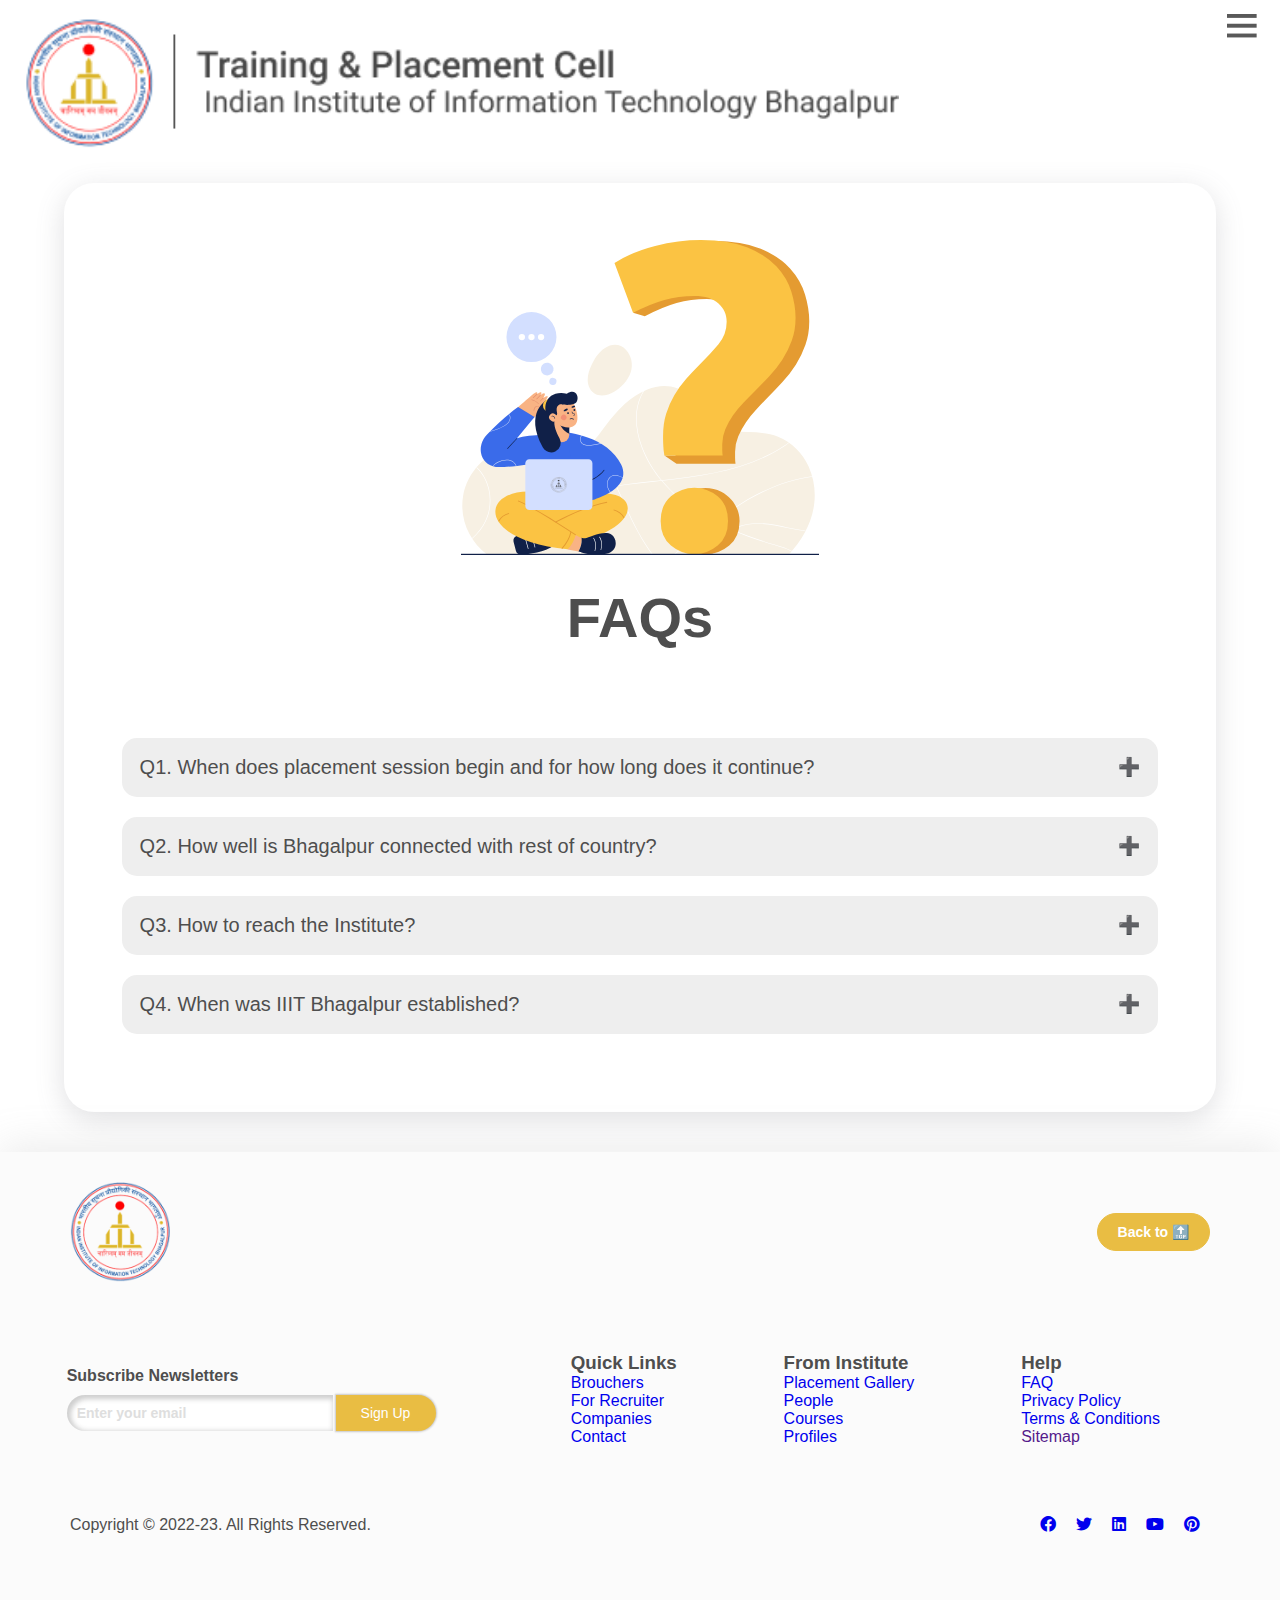
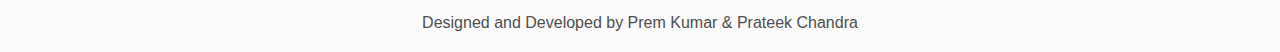
<file: faq.html>
<!DOCTYPE html>
<html lang="en">
  <head>
    <!-- Google tag (gtag.js) -->
    <script
      async
      src="https://www.googletagmanager.com/gtag/js?id=G-88FK0NC77G"
    ></script>
    <script>
      window.dataLayer = window.dataLayer || [];
      function gtag() {
        dataLayer.push(arguments);
      }
      gtag("js", new Date());

      gtag("config", "G-88FK0NC77G");
    </script>
    <meta charset="UTF-8" />
    <meta http-equiv="X-UA-Compatible" content="IE=edge" />
    <meta name="viewport" content="width=device-width, initial-scale=1.0" />
    <meta
      name="keywords"
      content="IIITBH, TnP IIITBH, Training and Placement Cell IIITBH, Indian Institute of Information Technology, Bhagalpur"
    />
    <meta
      name="description"
      content="The training and placement cell is responsible for all the placement activities of all the departments of the institute. The placement activity of the institute is conducted at IIIT Bhagalpur Campus."
    />
    <meta name="subject" content="Training and Placement Cell, IIITBH" />
    <meta
      name="copyright"
      content="Indian Institute of Information Technology, Bhagalpur"
    />
    <meta name="language" content="ES" />
    <meta name="robots" content="index,follow" />
    <meta name="revised" content="Monday, August 15th, 2022, 9:40 pm" />
    <meta name="Classification" content="Education" />
    <meta name="author" content="TPO, IIITBH, tpo@iiitbh.ac.in" />
    <meta name="designer" content="Prem Kumar & Prateek Chandra" />
    <meta name="reply-to" content="tnp_fic@iiitbh.ac.in" />
    <meta name="owner" content="TPO, IIITBH" />
    <meta name="url" content="https://tnp.iiitbh.ac.in" />
    <meta name="identifier-URL" content="https://tnp.iiitbh.ac.in" />
    <meta name="directory" content="submission" />
    <meta name="coverage" content="Worldwide" />
    <meta name="distribution" content="Global" />
    <meta name="rating" content="General" />
    <meta name="revisit-after" content="7 days" />
    <meta http-equiv="Expires" content="-1" />
    <meta http-equiv="Pragma" content="no-cache" />
    <meta http-equiv="Cache-Control" content="no-cache" />
    <meta
      name="og:title"
      content="Training and Placement Cell, IIIT Bhagalpur"
    />
    <meta name="og:type" content="Education" />
    <meta name="og:url" content="https://tnp.iiitbh.ac.in" />
    <meta
      name="og:image"
      content="https://tnp.iiitbh.ac.in/assets/fevicon.svg"
    />
    <meta
      name="og:site_name"
      content="Training and Placement Cell, IIIT Bhagalpur"
    />
    <meta
      name="og:description"
      content="The training and placement cell is responsible for all the placement activities of all the departments of the institute. The placement activity of the institute is conducted at IIIT Bhagalpur Campus."
    />

    <meta name="og:email" content="tpo@iiitbh.ac.in" />
    <meta name="og:locality" content="Sabour" />
    <meta name="og:region" content="Bhagalpur" />
    <meta name="og:postal-code" content="813210" />
    <meta name="og:country-name" content="INDIA" />
    <title>FAQ | Training & Placement Cell</title>
    <link rel="shortcut icon" type="image/x-icon" href="./assets/fevicon.svg" />
    <link rel="stylesheet" href="./css/main.css" />
    <link
      rel="stylesheet"
      href="./fontawesome-free-6.1.2-web/css/all.min.css"
    />
    <link rel="stylesheet" href="./css\page-css\faq.css" />

    <script src="./js/faq.js"></script>
  </head>

  <body>
    <nav class="navbar">
      <div
        class="nav-logo"
        onclick="window.location.href='https://www.iiitbh.ac.in/';"
      >
        <img src="./assets/new-logo.png" alt="college" />
      </div>
      <div class="nav-list">
        <div class="nav-item">
          <a href="./index.html">Home</a>
        </div>
        <div class="nav-item">
          <div class="dropdown" id="inst1">
            <a href="./institute-page.html">About</a>
          </div>
          <div class="nav-dropdown">
            <div class="nav-drop-item">Virtual Tour</div>
            <div class="nav-drop-item">MOUs</div>
            <div class="nav-drop-item">Why IIITBH ?</div>
            <div class="nav-drop-item">Activities</div>
          </div>
        </div>
        <div class="nav-item">
          <div class="dropdown" id="recruit1">
            <a href="./for-recruiters.html">For Recruiters</a>
          </div>
          <div class="nav-dropdown">
            <div class="nav-drop-item">Faculties</div>
            <div class="nav-drop-item">Demographics</div>
            <div class="nav-drop-item">Placement Process</div>
            <div class="nav-drop-item">Representatitive</div>
          </div>
        </div>
        <div class="nav-item">
          <div class="dropdown" id="people1">
            <a href="./contact-page.html">People</a>
          </div>
          <div class="nav-dropdown">
            <div class="nav-drop-item">Officers</div>
            <div class="nav-drop-item">Faculties</div>
            <div class="nav-drop-item">Coordinators</div>
            <div class="nav-drop-item">Staffs</div>
          </div>
        </div>
        <div class="nav-item">
          <a href="https://calyxpod.com/">Placement portal</a>
        </div>
      </div>
      <div class="hamburger">
        <img class="burger" src="./assets\hamburger.svg" alt="hamburger" />
        <div class="menu">
          <div class="menu-items">
            <div class="phonenav">
              <div class="menu-item">
                <a href="./index.html">Home</a>
              </div>
              <div class="menu-item" id="inst1">
                <a href="./institute-page.html">About</a>
              </div>
              <div class="menu-item" id="recruit1">
                <a href="./for-recruiters.html">For Recruiters</a>
              </div>
              <div class="menu-item" id="people1">
                <a href="./contact-page.html">People</a>
              </div>
              <div class="menu-item">
                <a href="https://calyxpod.com/">Placement portal</a>
              </div>
              <div
                class="menu-item"
                onclick="window.open('./login-page.html','_target');"
              >
                Student Profile
              </div>
              <div
                class="menu-item"
                onclick="window.open('./admin-login.html','_target');"
              >
                Admin Center
              </div>
              <div class="menu-item">Help</div>
            </div>
            <div class="pcnav">
              <div
                class="menu-item"
                onclick="window.open('./login-page.html','_target');"
              >
                Student Profile
              </div>
              <div
                class="menu-item"
                onclick="window.open('./admin-login.html','_target');"
              >
                Admin Center
              </div>
              <div class="menu-item">Help</div>
            </div>
          </div>
          <img class="cross" src="./assets\cross.svg" alt="cross" />
        </div>
      </div>
    </nav>
    <section class="faq-section">
      <div class="faq-container">
        <div class="image">
          <img src="./assets/faq-graphics.svg" alt="" />
        </div>
        <div class="title">
          <h2>FAQs</h2>
        </div>
        <div class="content">
          <p class="accordion">
            Q1. When does placement session begin and for how long does it
            continue?
          </p>
          <div class="panel">
            Ans: The placement starts in July. Companies are encouraged to visit
            the campus before the placement session begins to give Pre-Placement
            Talks to our students and introduce them to the job profiles and job
            culture of their company. This does have a direct bearing on the
            interest shown by students when the company visits the campus later
            for placements.
          </div>

          <p class="accordion">
            Q2. How well is Bhagalpur connected with rest of country?
          </p>
          <div class="panel">
            Ans: Bhagalpur, which is the third largest city of Bihar, is well
            connected by air, rail and road with the rest of the country. There
            are direct Rail services to/from all major cities in the country and
            flight services from Patna and Deoghar to all the metropolises and
            other major cities.
          </div>

          <p class="accordion">Q3. How to reach the Institute?</p>
          <div class="panel">
            Ans: Bhagalpur City is connected by three nearest airports namely,
            Jay Prakash Narayan International Airport Patna, Bagdogra
            Airport,Siliguri West Bengal & Netaji Subhas Chandra Bose
            International Airport Kolkata which are 235 KM , 245 KM and 435 KM
            away from Bhagalpur City respectively. IIIT Bhagalpur has two
            nearest railway stations namely Bhagalpur Junction in the heart of
            the city and Sabour Railway Station which is 2 KM away from the
            Institute. Many direct trains from various parts of India either
            pass through or terminate at Bhagalpur Junction.
          </div>

          <p class="accordion">Q4. When was IIIT Bhagalpur established?</p>
          <div class="panel">
            Ans: The Indian Institute of Information Technology Bhagalpur is one
            of the emerging leader in the field of Information Technology and
            Automation. The institute was established in year 2017 through an
            act of parliament and it is an institute of national importance.
            Under the leadership of highly qualified and motivated faculties,
            IIIT Bhagalpur has developed a world class learning environment. As
            an outcome, we are determined to support the industry requirements
            in the area of Information Technology and Automation.
          </div>
        </div>
      </div>
    </section>

    <footer class="footer">
      <div class="container-footer">
        <div class="row-top">
          <div class="logo">
            <img src="./assets/square-logo.png" alt="" />
          </div>
          <div class="buttons">
            <!-- <a href="#" class="btn btn-primary">Get Started</a> -->
            <a href="#" class="btn btn-secondary">Back to 🔝</a>
          </div>
        </div>
        <div class="row-mid">
          <div class="newsleters">
            <div class="title-f">
              <h4>Subscribe Newsletters</h4>
            </div>
            <div class="form-group-f">
              <form>
                <input type="text" placeholder="Enter your email" />
                <button type="submit">Sign Up</button>
              </form>
            </div>
          </div>
          <div class="links">
            <div class="quick-link">
              <h3>Quick Links</h3>
              <ul>
                <li><a href="#">Brouchers</a></li>
                <li><a href="for-recruiters.html">For Recruiter</a></li>
                <li><a href="visitors.html">Companies</a></li>
                <li><a href="contact-page.html">Contact</a></li>
              </ul>
            </div>
            <div class="institute-links">
              <h3>From Institute</h3>
              <ul>
                <li><a href="gallery.html">Placement Gallery</a></li>
                <li><a href="contact-page.html">People</a></li>
                <li><a href="institute-page.html">Courses</a></li>
                <li><a href="login-page.html">Profiles</a></li>
              </ul>
            </div>
            <div class="help-links">
              <h3>Help</h3>
              <ul>
                <li><a href="#">FAQ</a></li>
                <li><a href="#">Privacy Policy</a></li>
                <li><a href="#">Terms & Conditions</a></li>
                <li><a href="">Sitemap</a></li>
              </ul>
            </div>
          </div>
        </div>
        <div class="row-bottom">
          <div class="copyright">
            <p>Copyright &copy; 2022-23. All Rights Reserved.</p>
          </div>
          <div class="social-links">
            <ul>
              <li>
                <a href="#"><i class="fa-brands fa-facebook"></i></a>
              </li>
              <li>
                <a href="#"><i class="fa-brands fa-twitter"></i></a>
              </li>
              <li>
                <a href="#"><i class="fa-brands fa-linkedin"></i></a>
              </li>
              <li>
                <a href="#"><i class="fa-brands fa-youtube"></i></a>
              </li>
              <li>
                <a href="#"><i class="fa-brands fa-pinterest"></i></a>
              </li>
            </ul>
          </div>
        </div>
        <div class="credits">
          <p>Designed and Developed by Prem Kumar & Prateek Chandra</p>
        </div>
      </div>
    </footer>
  </body>
</html>
</file>
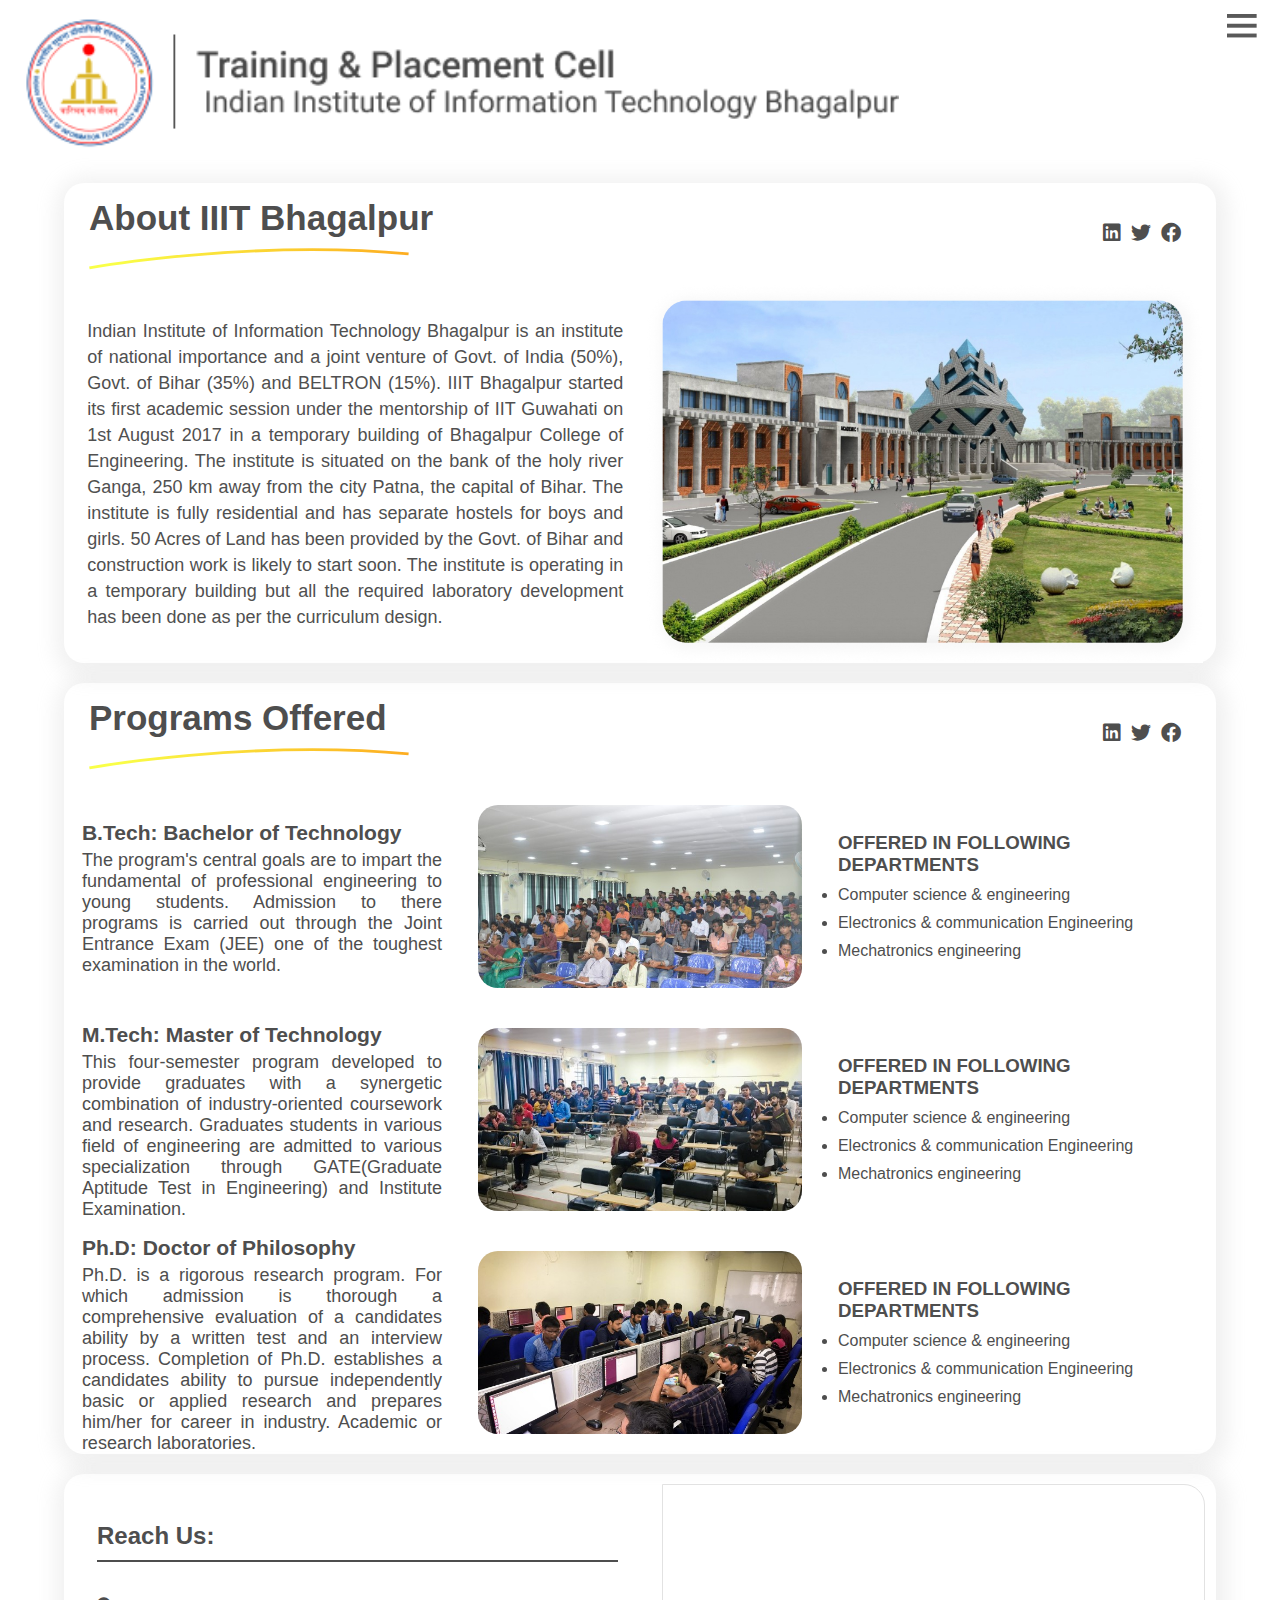
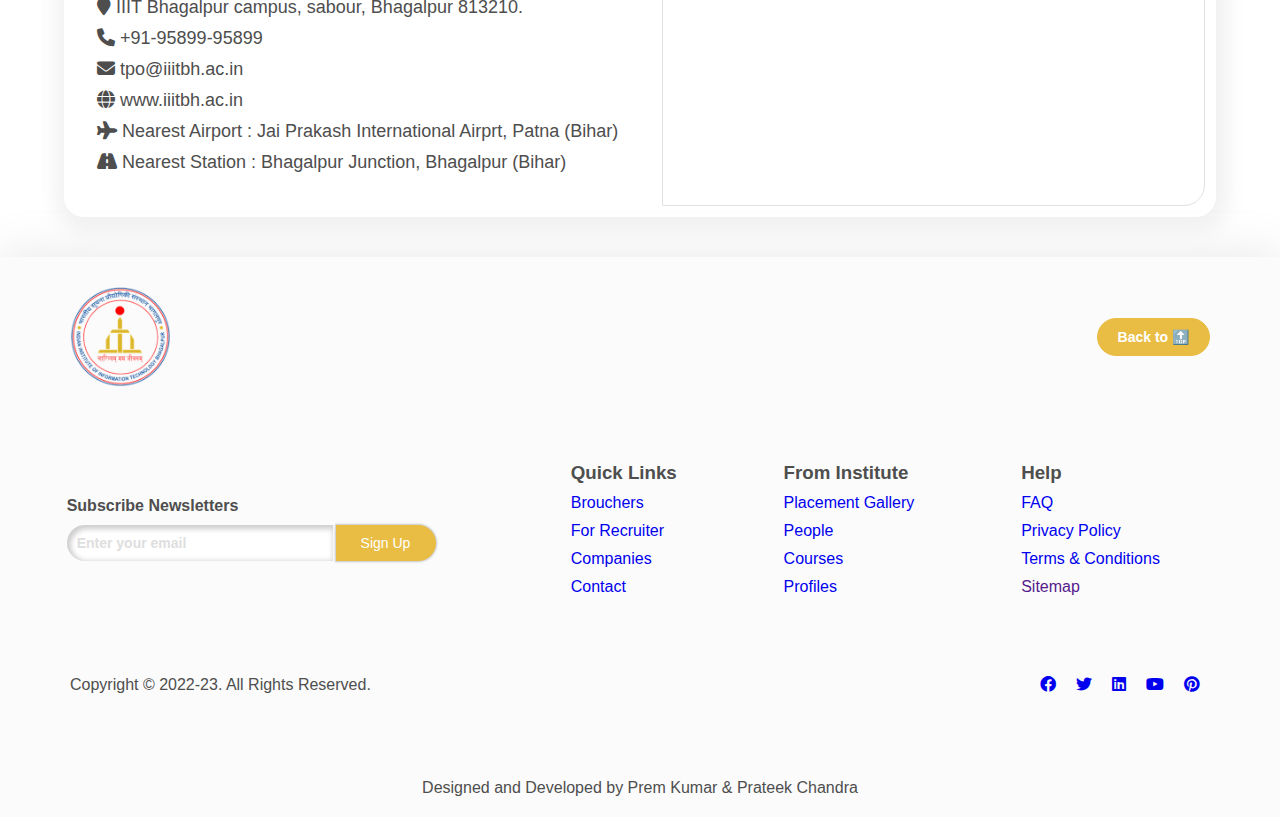
<file: institute-page.html>
<!DOCTYPE html>
<html lang="en">
  <head>
    <!-- Google tag (gtag.js) -->
    <script
      async
      src="https://www.googletagmanager.com/gtag/js?id=G-88FK0NC77G"
    ></script>
    <script>
      window.dataLayer = window.dataLayer || [];
      function gtag() {
        dataLayer.push(arguments);
      }
      gtag("js", new Date());

      gtag("config", "G-88FK0NC77G");
    </script>
    <meta charset="UTF-8" />
    <meta http-equiv="X-UA-Compatible" content="IE=edge" />
    <meta name="viewport" content="width=device-width, initial-scale=1.0" />
    <meta
      name="keywords"
      content="IIITBH, TnP IIITBH, Training and Placement Cell IIITBH, Indian Institute of Information Technology, Bhagalpur"
    />
    <meta
      name="description"
      content="The training and placement cell is responsible for all the placement activities of all the departments of the institute. The placement activity of the institute is conducted at IIIT Bhagalpur Campus."
    />
    <meta name="subject" content="Training and Placement Cell, IIITBH" />
    <meta
      name="copyright"
      content="Indian Institute of Information Technology, Bhagalpur"
    />
    <meta name="language" content="ES" />
    <meta name="robots" content="index,follow" />
    <meta name="revised" content="Monday, August 15th, 2022, 9:40 pm" />
    <meta name="Classification" content="Education" />
    <meta name="author" content="TPO, IIITBH, tpo@iiitbh.ac.in" />
    <meta name="designer" content="Prem Kumar & Prateek Chandra" />
    <meta name="reply-to" content="tnp_fic@iiitbh.ac.in" />
    <meta name="owner" content="TPO, IIITBH" />
    <meta name="url" content="https://tnp.iiitbh.ac.in" />
    <meta name="identifier-URL" content="https://tnp.iiitbh.ac.in" />
    <meta name="directory" content="submission" />
    <meta name="coverage" content="Worldwide" />
    <meta name="distribution" content="Global" />
    <meta name="rating" content="General" />
    <meta name="revisit-after" content="7 days" />
    <meta http-equiv="Expires" content="-1" />
    <meta http-equiv="Pragma" content="no-cache" />
    <meta http-equiv="Cache-Control" content="no-cache" />
    <meta
      name="og:title"
      content="Training and Placement Cell, IIIT Bhagalpur"
    />
    <meta name="og:type" content="Education" />
    <meta name="og:url" content="https://tnp.iiitbh.ac.in" />
    <meta
      name="og:image"
      content="https://tnp.iiitbh.ac.in/assets/fevicon.svg"
    />
    <meta
      name="og:site_name"
      content="Training and Placement Cell, IIIT Bhagalpur"
    />
    <meta
      name="og:description"
      content="The training and placement cell is responsible for all the placement activities of all the departments of the institute. The placement activity of the institute is conducted at IIIT Bhagalpur Campus."
    />

    <meta name="og:email" content="tpo@iiitbh.ac.in" />
    <meta name="og:locality" content="Sabour" />
    <meta name="og:region" content="Bhagalpur" />
    <meta name="og:postal-code" content="813210" />
    <meta name="og:country-name" content="INDIA" />
    <title>About | Training & Placement Cell</title>
    <link rel="shortcut icon" type="image/x-icon" href="./assets/fevicon.svg" />
    <link rel="stylesheet" href="./css/main.css" />
    <link
      rel="stylesheet"
      href="./fontawesome-free-6.1.2-web/css/all.min.css"
    />
    <link rel="stylesheet" href="./css\page-css\institute-page.css" />

    <script defer type="text/javascript" src="./js/main.js"></script>
  </head>

  <body>
    <nav class="navbar">
      <div
        class="nav-logo"
        onclick="window.location.href='https://www.iiitbh.ac.in/';"
      >
        <img src="./assets/new-logo.png" alt="college" />
      </div>
      <div class="nav-list">
        <div class="nav-item">
          <a href="./index.html">Home</a>
        </div>
        <div class="nav-item">
          <div class="dropdown" id="inst1">
            <a href="./institute-page.html">About</a>
          </div>
          <div class="nav-dropdown">
            <div class="nav-drop-item">Virtual Tour</div>
            <div class="nav-drop-item">MOUs</div>
            <div class="nav-drop-item">Why IIITBH ?</div>
            <div class="nav-drop-item">Activities</div>
          </div>
        </div>
        <div class="nav-item">
          <div class="dropdown" id="recruit1">
            <a href="./for-recruiters.html">For Recruiters</a>
          </div>
          <div class="nav-dropdown">
            <div class="nav-drop-item">Faculties</div>
            <div class="nav-drop-item">Demographics</div>
            <div class="nav-drop-item">Placement Process</div>
            <div class="nav-drop-item">Representatitive</div>
          </div>
        </div>
        <div class="nav-item">
          <div class="dropdown" id="people1">
            <a href="./contact-page.html">People</a>
          </div>
          <div class="nav-dropdown">
            <div class="nav-drop-item">Officers</div>
            <div class="nav-drop-item">Faculties</div>
            <div class="nav-drop-item">Coordinators</div>
            <div class="nav-drop-item">Staffs</div>
          </div>
        </div>
        <div class="nav-item">
          <a href="https://calyxpod.com/">Placement portal</a>
        </div>
      </div>
      <div class="hamburger">
        <img class="burger" src="./assets\hamburger.svg" alt="hamburger" />
        <div class="menu">
          <div class="menu-items">
            <div class="phonenav">
              <div class="menu-item">
                <a href="./index.html">Home</a>
              </div>
              <div class="menu-item" id="inst1">
                <a href="./institute-page.html">About</a>
              </div>
              <div class="menu-item" id="recruit1">
                <a href="./for-recruiters.html">For Recruiters</a>
              </div>
              <div class="menu-item" id="people1">
                <a href="./contact-page.html">People</a>
              </div>
              <div class="menu-item">
                <a href="https://calyxpod.com/">Placement portal</a>
              </div>
              <div
                class="menu-item"
                onclick="window.open('./login-page.html','_target');"
              >
                Student Profile
              </div>
              <div
                class="menu-item"
                onclick="window.open('./admin-login.html','_target');"
              >
                Admin Center
              </div>
              <div class="menu-item">Help</div>
            </div>
            <div class="pcnav">
              <div
                class="menu-item"
                onclick="window.open('./login-page.html','_target');"
              >
                Student Profile
              </div>
              <div
                class="menu-item"
                onclick="window.open('./admin-login.html','_target');"
              >
                Admin Center
              </div>
              <div class="menu-item">Help</div>
            </div>
          </div>
          <img class="cross" src="./assets\cross.svg" alt="cross" />
        </div>
      </div>
    </nav>
    <section class="about">
      <div class="container">
        <div class="row-up">
          <div class="heading">
            <h1>About IIIT Bhagalpur</h1>
            <div class="line-style">
              <img src="./assets\Vector 8.svg" alt="line image" />
            </div>
          </div>
          <div class="social">
            <a href="https://www.linkedin.com/company/iiitbh_official/"
              ><i class="fa-brands fa-linkedin"></i
            ></a>
            <a href="https://twitter.com/iiitbh_official"
              ><i class="fa-brands fa-twitter"></i
            ></a>
            <a href="https://www.facebook.com/iiitbh_official/"
              ><i class="fa-brands fa-facebook"></i
            ></a>
          </div>
        </div>
        <div class="row-down">
          <div class="text">
            <p>
              Indian Institute of Information Technology Bhagalpur is an
              institute of national importance and a joint venture of Govt. of
              India (50%), Govt. of Bihar (35%) and BELTRON (15%). IIIT
              Bhagalpur started its first academic session under the mentorship
              of IIT Guwahati on 1st August 2017 in a temporary building of
              Bhagalpur College of Engineering. The institute is situated on the
              bank of the holy river Ganga, 250 km away from the city Patna, the
              capital of Bihar. The institute is fully residential and has
              separate hostels for boys and girls. 50 Acres of Land has been
              provided by the Govt. of Bihar and construction work is likely to
              start soon. The institute is operating in a temporary building but
              all the required laboratory development has been done as per the
              curriculum design.
            </p>
          </div>
          <div class="image">
            <img src="./assets\institute.jpg" alt="campus image" />
          </div>
        </div>
      </div>
    </section>
    <section class="why-iiitbh">
      <div class="container">
        <div class="row-up">
          <div class="heading">
            <h1>Programs Offered</h1>
            <div class="line-style">
              <img src="./assets\Vector 8.svg" alt="line image" />
            </div>
          </div>
          <div class="social">
            <a href="https://www.linkedin.com/company/iiitbh_official/"
              ><i class="fa-brands fa-linkedin"></i
            ></a>
            <a href="https://twitter.com/iiitbh_official"
              ><i class="fa-brands fa-twitter"></i
            ></a>
            <a href="https://www.facebook.com/iiitbh_official/"
              ><i class="fa-brands fa-facebook"></i
            ></a>
          </div>
        </div>
        <div class="row-down">
          <div class="text-new">
            <h3>B.Tech: Bachelor of Technology</h3>
            <p>
              The program's central goals are to impart the fundamental of
              professional engineering to young students. Admission to there
              programs is carried out through the Joint Entrance Exam (JEE) one
              of the toughest examination in the world.
            </p>
          </div>
          <div class="image-new">
            <img src="./assets/btech.svg" alt="campus image" />
          </div>
          <div class="contents">
            <h3>OFFERED IN FOLLOWING DEPARTMENTS</h3>
            <li>Computer science & engineering</li>
            <li>Electronics & communication Engineering</li>
            <li>Mechatronics engineering</li>
          </div>
        </div>

        <div class="row-down">
          <div class="text-new">
            <h3>M.Tech: Master of Technology</h3>
            <p>
              This four-semester program developed to provide graduates with a
              synergetic combination of industry-oriented coursework and
              research. Graduates students in various field of engineering are
              admitted to various specialization through GATE(Graduate Aptitude
              Test in Engineering) and Institute Examination.
            </p>
          </div>
          <div class="image-new">
            <img src="./assets/mtech.svg" alt="campus image" />
          </div>
          <div class="contents">
            <h3>OFFERED IN FOLLOWING DEPARTMENTS</h3>
            <li>Computer science & engineering</li>
            <li>Electronics & communication Engineering</li>
            <li>Mechatronics engineering</li>
          </div>
        </div>

        <div class="row-down">
          <div class="text-new">
            <h3>Ph.D: Doctor of Philosophy</h3>
            <p>
              Ph.D. is a rigorous research program. For which admission is
              thorough a comprehensive evaluation of a candidates ability by a
              written test and an interview process. Completion of Ph.D.
              establishes a candidates ability to pursue independently basic or
              applied research and prepares him/her for career in industry.
              Academic or research laboratories.
            </p>
          </div>
          <div class="image-new">
            <img src="./assets/phd.svg" alt="campus image" />
          </div>
          <div class="contents">
            <h3>OFFERED IN FOLLOWING DEPARTMENTS</h3>
            <li>Computer science & engineering</li>
            <li>Electronics & communication Engineering</li>
            <li>Mechatronics engineering</li>
          </div>
        </div>
      </div>
    </section>
    <section class="container">
      <div class="reach-us-div">
        <div class="reach-info">
          <h3>Reach Us:</h3>
          <p>
            <i class="fa-solid fa-map-marker"></i>
            <span> IIIT Bhagalpur campus, sabour, Bhagalpur 813210.</span>
          </p>
          <p>
            <i class="fa-solid fa-phone"></i>
            <span> +91-95899-95899</span>
          </p>
          <p>
            <i class="fa-solid fa-envelope"></i>
            <span> tpo@iiitbh.ac.in</span>
          </p>
          <p>
            <i class="fa-solid fa-globe"></i>
            <span onclick="window.open('https://www.iiitbh.ac.in','_target');">
              www.iiitbh.ac.in</span
            >
          </p>
          <p>
            <i class="fa-solid fa-plane"></i>
            <span>
              Nearest Airport : Jai Prakash International Airprt, Patna
              (Bihar)</span
            >
          </p>
          <p>
            <i class="fa-solid fa-road"></i>
            <span>
              Nearest Station : Bhagalpur Junction, Bhagalpur (Bihar)</span
            >
          </p>
        </div>
        <div class="map-embed-i">
          <iframe
            src="https://www.google.com/maps/embed?pb=!1m18!1m12!1m3!1d3608.4829401286493!2d87.04220291493483!3d25.25433468386963!2m3!1f0!2f0!3f0!3m2!1i1024!2i768!4f13.1!3m3!1m2!1s0x39f0481fd7d50f6d%3A0xbe75d3ff73e0373e!2sIndian%20Institute%20of%20Information%20Technology%20Bhagalpur!5e0!3m2!1sen!2sin!4v1653890664295!5m2!1sen!2sin"
            width="100%"
            height="100%"
            frameborder="0"
            style="border: 0"
            allowfullscreen
          ></iframe>
        </div>
      </div>
    </section>
    <footer class="footer">
      <div class="container-footer">
        <div class="row-top">
          <div class="logo">
            <img src="./assets/square-logo.png" alt="" />
          </div>
          <div class="buttons">
            <!-- <a href="#" class="btn btn-primary">Get Started</a> -->
            <a href="#" class="btn btn-secondary">Back to 🔝</a>
          </div>
        </div>
        <div class="row-mid">
          <div class="newsleters">
            <div class="title-f">
              <h4>Subscribe Newsletters</h4>
            </div>
            <div class="form-group-f">
              <form>
                <input type="text" placeholder="Enter your email" />
                <button type="submit">Sign Up</button>
              </form>
            </div>
          </div>
          <div class="links">
            <div class="quick-link">
              <h3>Quick Links</h3>
              <ul>
                <li><a href="#">Brouchers</a></li>
                <li><a href="for-recruiters.html">For Recruiter</a></li>
                <li><a href="visitors.html">Companies</a></li>
                <li><a href="contact-page.html">Contact</a></li>
              </ul>
            </div>
            <div class="institute-links">
              <h3>From Institute</h3>
              <ul>
                <li><a href="gallery.html">Placement Gallery</a></li>
                <li><a href="contact-page.html">People</a></li>
                <li><a href="institute-page.html">Courses</a></li>
                <li><a href="login-page.html">Profiles</a></li>
              </ul>
            </div>
            <div class="help-links">
              <h3>Help</h3>
              <ul>
                <li><a href="#">FAQ</a></li>
                <li><a href="#">Privacy Policy</a></li>
                <li><a href="#">Terms & Conditions</a></li>
                <li><a href="">Sitemap</a></li>
              </ul>
            </div>
          </div>
        </div>
        <div class="row-bottom">
          <div class="copyright">
            <p>Copyright &copy; 2022-23. All Rights Reserved.</p>
          </div>
          <div class="social-links">
            <ul>
              <li>
                <a href="#"><i class="fa-brands fa-facebook"></i></a>
              </li>
              <li>
                <a href="#"><i class="fa-brands fa-twitter"></i></a>
              </li>
              <li>
                <a href="#"><i class="fa-brands fa-linkedin"></i></a>
              </li>
              <li>
                <a href="#"><i class="fa-brands fa-youtube"></i></a>
              </li>
              <li>
                <a href="#"><i class="fa-brands fa-pinterest"></i></a>
              </li>
            </ul>
          </div>
        </div>
        <div class="credits">
          <p>Designed and Developed by Prem Kumar & Prateek Chandra</p>
        </div>
      </div>
    </footer>
  </body>
</html>
</file>
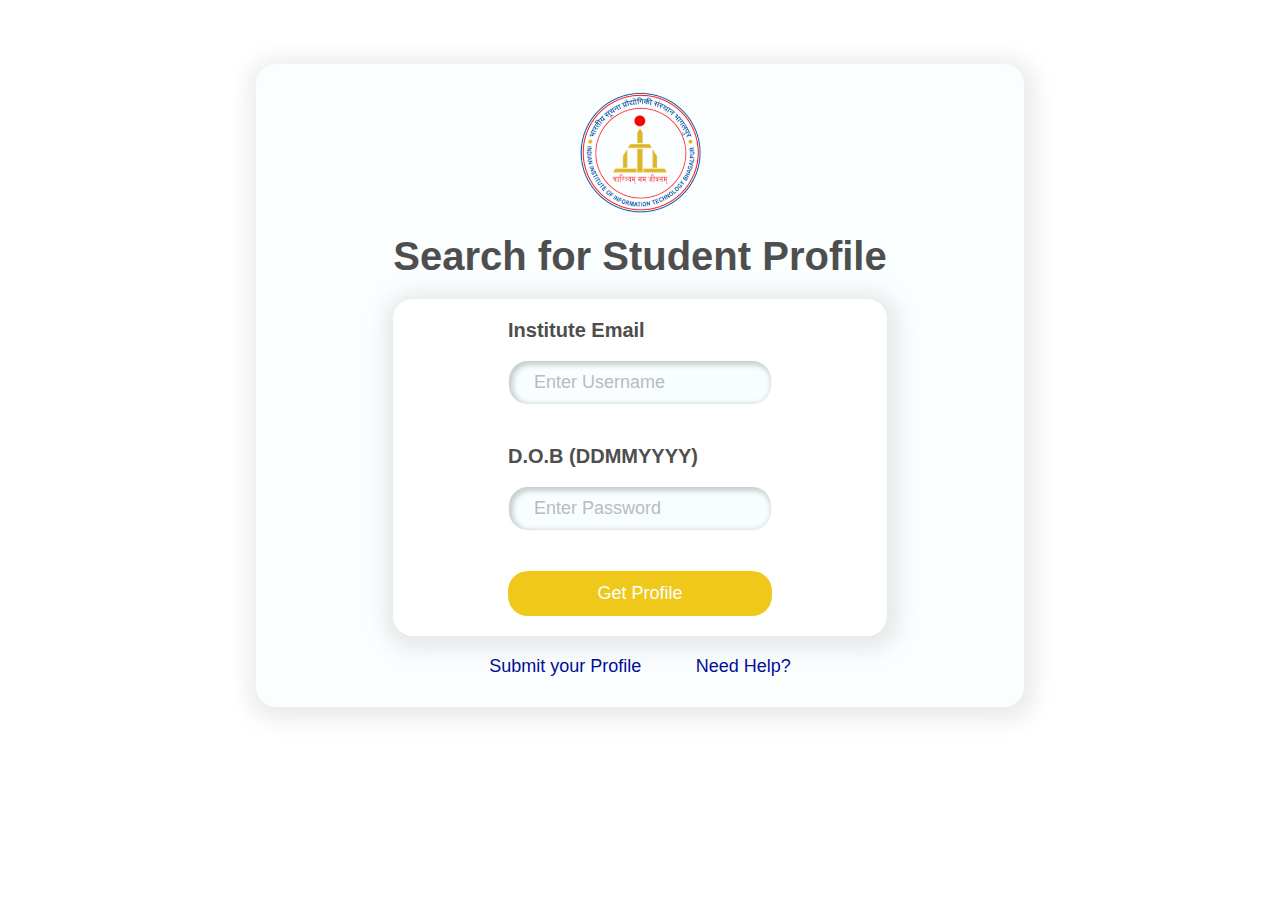
<file: login-page.html>
<!DOCTYPE html>
<html lang="en">
  <head>
    <!-- Google tag (gtag.js) -->
    <script
      async
      src="https://www.googletagmanager.com/gtag/js?id=G-88FK0NC77G"
    ></script>
    <script>
      window.dataLayer = window.dataLayer || [];
      function gtag() {
        dataLayer.push(arguments);
      }
      gtag("js", new Date());

      gtag("config", "G-88FK0NC77G");
    </script>
    <meta charset="UTF-8" />
    <meta http-equiv="X-UA-Compatible" content="IE=edge" />
    <meta name="viewport" content="width=device-width, initial-scale=1.0" />
    <meta
      name="keywords"
      content="IIITBH, TnP IIITBH, Training and Placement Cell IIITBH, Indian Institute of Information Technology, Bhagalpur"
    />
    <meta
      name="description"
      content="The training and placement cell is responsible for all the placement activities of all the departments of the institute. The placement activity of the institute is conducted at IIIT Bhagalpur Campus."
    />
    <meta name="subject" content="Training and Placement Cell, IIITBH" />
    <meta
      name="copyright"
      content="Indian Institute of Information Technology, Bhagalpur"
    />
    <meta name="language" content="ES" />
    <meta name="robots" content="index,follow" />
    <meta name="revised" content="Monday, August 15th, 2022, 9:40 pm" />
    <meta name="Classification" content="Education" />
    <meta name="author" content="TPO, IIITBH, tpo@iiitbh.ac.in" />
    <meta name="designer" content="Prem Kumar & Prateek Chandra" />
    <meta name="reply-to" content="tnp_fic@iiitbh.ac.in" />
    <meta name="owner" content="TPO, IIITBH" />
    <meta name="url" content="https://tnp.iiitbh.ac.in" />
    <meta name="identifier-URL" content="https://tnp.iiitbh.ac.in" />
    <meta name="directory" content="submission" />
    <meta name="coverage" content="Worldwide" />
    <meta name="distribution" content="Global" />
    <meta name="rating" content="General" />
    <meta name="revisit-after" content="7 days" />
    <meta http-equiv="Expires" content="-1" />
    <meta http-equiv="Pragma" content="no-cache" />
    <meta http-equiv="Cache-Control" content="no-cache" />
    <meta
      name="og:title"
      content="Training and Placement Cell, IIIT Bhagalpur"
    />
    <meta name="og:type" content="Education" />
    <meta name="og:url" content="https://tnp.iiitbh.ac.in" />
    <meta
      name="og:image"
      content="https://tnp.iiitbh.ac.in/assets/fevicon.svg"
    />
    <meta
      name="og:site_name"
      content="Training and Placement Cell, IIIT Bhagalpur"
    />
    <meta
      name="og:description"
      content="The training and placement cell is responsible for all the placement activities of all the departments of the institute. The placement activity of the institute is conducted at IIIT Bhagalpur Campus."
    />

    <meta name="og:email" content="tpo@iiitbh.ac.in" />
    <meta name="og:locality" content="Sabour" />
    <meta name="og:region" content="Bhagalpur" />
    <meta name="og:postal-code" content="813210" />
    <meta name="og:country-name" content="INDIA" />
    <title>Student Login</title>

    <link
      rel="stylesheet"
      href="./fontawesome-free-6.1.2-web/css/all.min.css"
    />
    <link rel="stylesheet" href="./css/main.css" />
    <link rel="stylesheet" href="./css\page-css\login-page.css" />

    <script defer type="text/javascript" src="./js/login-page.js"></script>
  </head>

  <body>
    <section class="login-page">
      <div class="login-container">
        <div class="header-div">
          <img src="./assets/square-logo.png" alt="college" />
        </div>
        <div class="content-div">
          <div class="title">
            <h1>Search for Student Profile</h1>
          </div>
          <div class="form-div">
            <form id="loginForm" method="post">
              <div class="form-group">
                <h3 for="username">Institute Email</h3>
                <input
                  type="text"
                  name="username"
                  id="username"
                  class="form-control"
                  placeholder="Enter Username"
                  required
                />
              </div>
              <div class="form-group">
                <h3 for="password">D.O.B (DDMMYYYY)</h3>
                <input
                  type="password"
                  name="password"
                  id="password"
                  class="form-control"
                  placeholder="Enter Password"
                  required
                />
              </div>
              <div class="form-group">
                <button type="submit" class="btn">Get Profile</button>
              </div>
            </form>
          </div>
        </div>
        <div class="content-div">
          <div class="title">
            <h1>Submit Student Profile</h1>
          </div>
          <div class="form-div">
            <form id="registerForm" method="post" enctype="multipart/form-data">
              <div class="form-group">
                <label for="name">Name</label>
                <input
                  type="text"
                  name="name"
                  id="name"
                  class="form-control"
                  placeholder="Enter Name"
                  required
                />
              </div>
              <div class="form-group">
                <label for="email">Institute Email</label>
                <input
                  type="text"
                  name="email"
                  id="email"
                  class="form-control"
                  placeholder="Enter Email"
                  required
                />
              </div>
              <div class="form-group">
                <label for="password-1">D.O.B (DDMMYYYY)</label>
                <input
                  type="password"
                  name="password"
                  id="password-1"
                  class="form-control"
                  placeholder="Enter Password"
                  required
                />
              </div>
              <div class="form-group">
                <label for="branch">Branch</label>
                <input
                  type="text"
                  name="branch"
                  id="branch"
                  class="form-control"
                  placeholder="Enter Branch"
                  required
                />
              </div>
              <div class="form-group">
                <label for="roll">Roll No.</label>
                <input
                  type="text"
                  name="roll"
                  id="roll"
                  class="form-control"
                  placeholder="Enter Roll No."
                  required
                />
              </div>
              <div class="form-group">
                <label for="cgpa">CGPA</label>
                <input
                  type="text"
                  name="cgpa"
                  id="cgpa"
                  class="form-control"
                  placeholder="Enter CGPA"
                  required
                />
              </div>
              <div class="form-group">
                <label for="phone">Phone No.</label>
                <input
                  type="text"
                  name="phone"
                  id="phone"
                  class="form-control"
                  placeholder="Enter Contact No."
                  required
                />
              </div>
              <div class="form-group">
                <label for="=linkedin">LinkedIn Link</label>
                <input
                  type="text"
                  name="linkedin"
                  id="=linkedin"
                  class="form-control"
                  placeholder="Enter LinkedIn Profile Link"
                  required
                />
              </div>
              <div class="form-group">
                <label for="github">GitHub</label>
                <input
                  type="text"
                  name="github"
                  id="github"
                  class="form-control"
                  placeholder="Enter GitHub Profile Link"
                  required
                />
              </div>
              <div class="form-group">
                <label for="profilePic">Profile Pic</label>
                <input
                  type="file"
                  name="profilePic"
                  id="profilePic"
                  class="form-control"
                  required
                />
              </div>
              <div class="form-group">
                <label for="resume">Resume</label>
                <input
                  type="file"
                  name="resume"
                  id="resume"
                  class="form-control"
                  required
                />
              </div>
              <div class="form-group">
                <button type="submit" class="btn">Submit Profile</button>
              </div>
            </form>
          </div>
        </div>
        <div class="footer-div">
          <div class="buttons-l">
            <a href="#" id="subprof" class="btn">Submit your Profile</a>
          </div>
          <div class="buttons-l">
            <a href="./index.html" class="btn">Need Help?</a>
          </div>
        </div>
      </div>
    </section>
  </body>
</html>
</file>
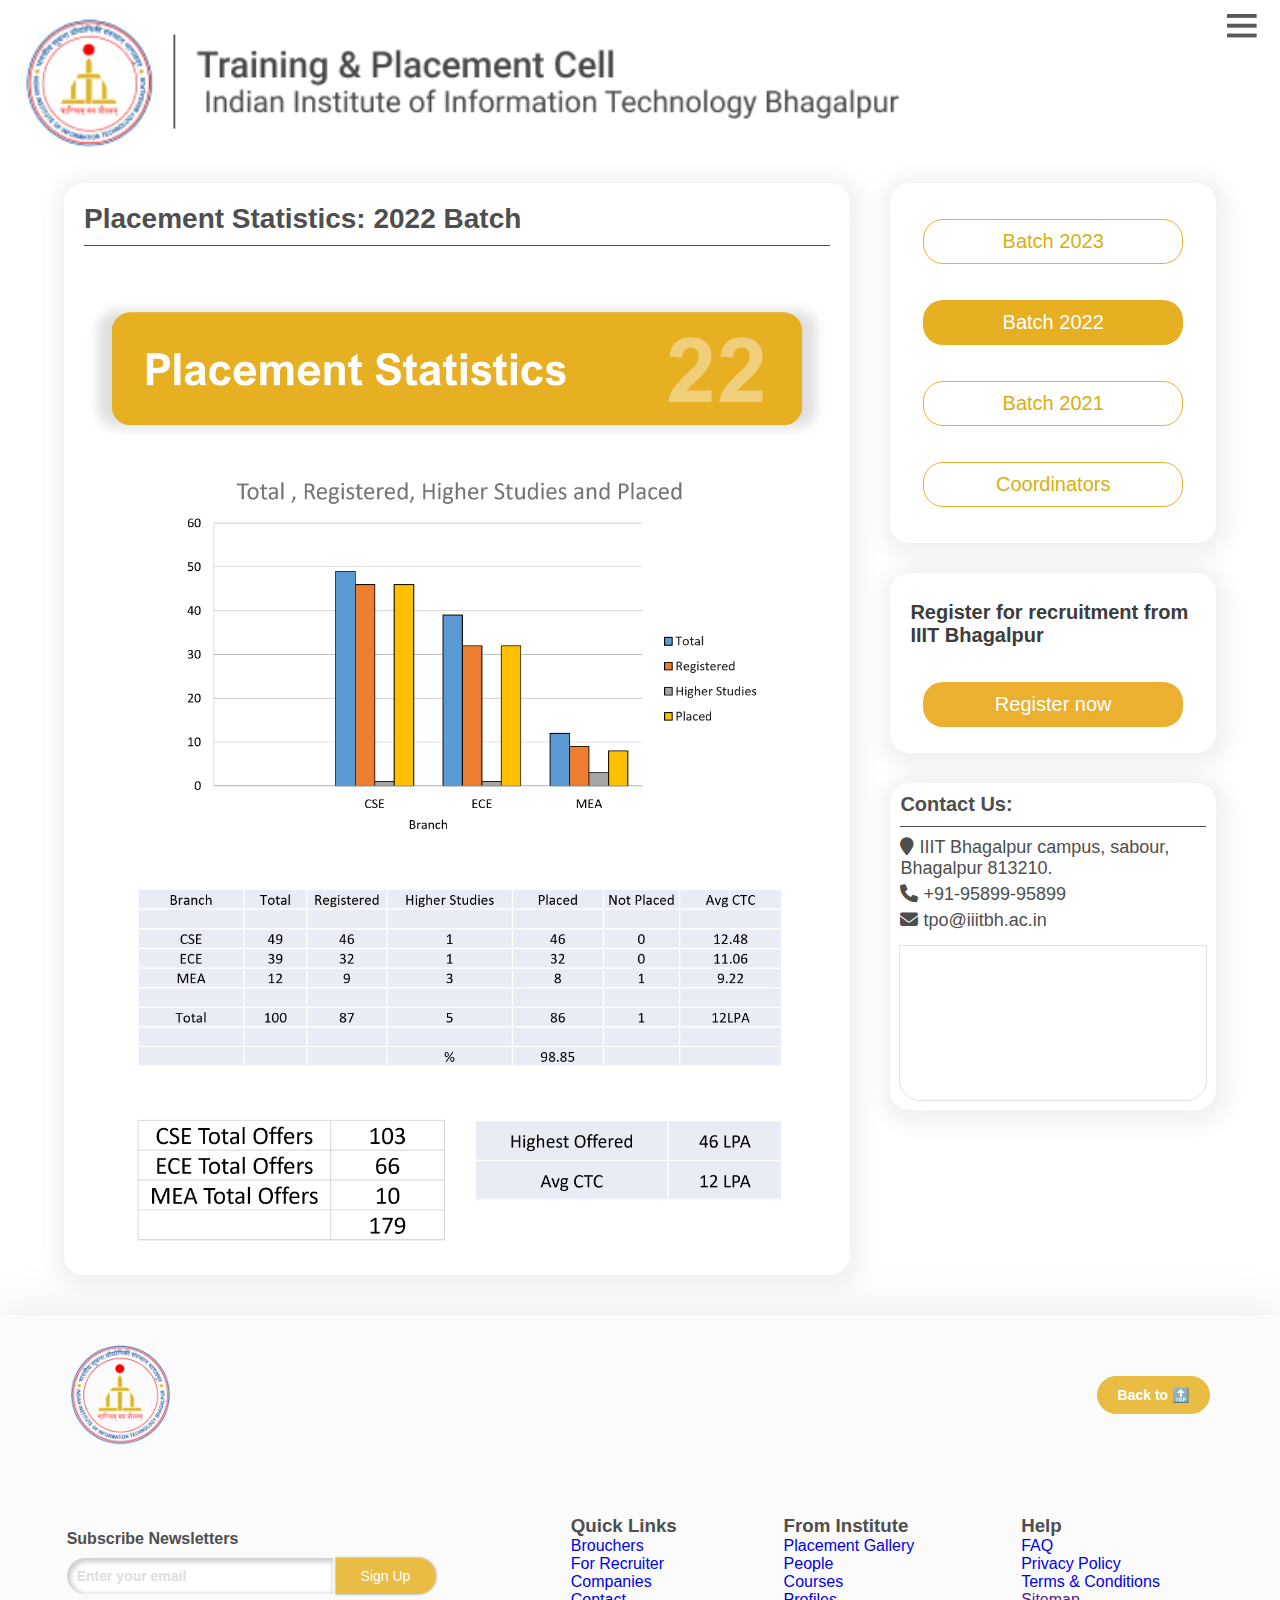
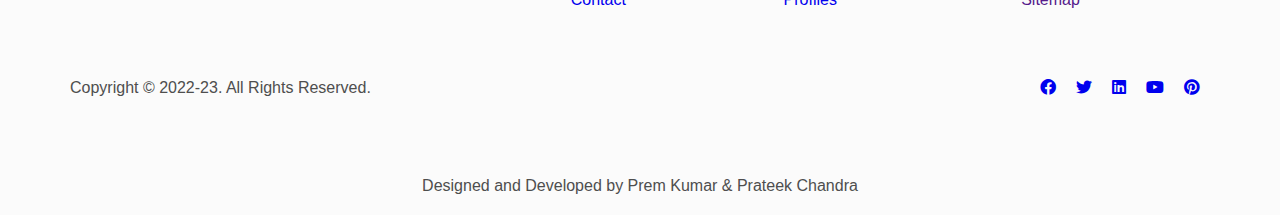
<file: Stats.html>
<!DOCTYPE html>
<html lang="en">
  <head>
    <!-- Google tag (gtag.js) -->
    <script
      async
      src="https://www.googletagmanager.com/gtag/js?id=G-88FK0NC77G"
    ></script>
    <script>
      window.dataLayer = window.dataLayer || [];
      function gtag() {
        dataLayer.push(arguments);
      }
      gtag("js", new Date());

      gtag("config", "G-88FK0NC77G");
    </script>
    <meta charset="UTF-8" />
    <meta http-equiv="X-UA-Compatible" content="IE=edge" />
    <meta name="viewport" content="width=device-width, initial-scale=1.0" />
    <meta
      name="keywords"
      content="IIITBH, TnP IIITBH, Training and Placement Cell IIITBH, Indian Institute of Information Technology, Bhagalpur"
    />
    <meta
      name="description"
      content="The training and placement cell is responsible for all the placement activities of all the departments of the institute. The placement activity of the institute is conducted at IIIT Bhagalpur Campus."
    />
    <meta name="subject" content="Training and Placement Cell, IIITBH" />
    <meta
      name="copyright"
      content="Indian Institute of Information Technology, Bhagalpur"
    />
    <meta name="language" content="ES" />
    <meta name="robots" content="index,follow" />
    <meta name="revised" content="Monday, August 15th, 2022, 9:40 pm" />
    <meta name="Classification" content="Education" />
    <meta name="author" content="TPO, IIITBH, tpo@iiitbh.ac.in" />
    <meta name="designer" content="Prem Kumar & Prateek Chandra" />
    <meta name="reply-to" content="tnp_fic@iiitbh.ac.in" />
    <meta name="owner" content="TPO, IIITBH" />
    <meta name="url" content="http://tnp.iiitbh.ac.in" />
    <meta name="identifier-URL" content="http://tnp.iiitbh.ac.in" />
    <meta name="directory" content="submission" />
    <meta name="coverage" content="Worldwide" />
    <meta name="distribution" content="Global" />
    <meta name="rating" content="General" />
    <meta name="revisit-after" content="7 days" />
    <meta http-equiv="Expires" content="-1" />
    <meta http-equiv="Pragma" content="no-cache" />
    <meta http-equiv="Cache-Control" content="no-cache" />
    <meta
      name="og:title"
      content="Training and Placement Cell, IIIT Bhagalpur"
    />
    <meta name="og:type" content="Education" />
    <meta name="og:url" content="http://tnp.iiitbh.ac.in" />
    <meta
      name="og:image"
      content="http://tnp.iiitbh.ac.in/assets/fevicon.svg"
    />
    <meta
      name="og:site_name"
      content="Training and Placement Cell, IIIT Bhagalpur"
    />
    <meta
      name="og:description"
      content="The training and placement cell is responsible for all the placement activities of all the departments of the institute. The placement activity of the institute is conducted at IIIT Bhagalpur Campus."
    />

    <meta name="og:email" content="tpo@iiitbh.ac.in" />
    <meta name="og:locality" content="Sabour" />
    <meta name="og:region" content="Bhagalpur" />
    <meta name="og:postal-code" content="813210" />
    <meta name="og:country-name" content="INDIA" />
    <title>Stats | Training & Placement Cell</title>
    <link rel="shortcut icon" type="image/x-icon" href="./assets/fevicon.svg" />

    <link
      rel="stylesheet"
      href="./fontawesome-free-6.1.2-web/css/all.min.css"
    />
    <link rel="stylesheet" href="./css\main.css" />
    <link rel="stylesheet" href="./css\page-css\for-recruiters.css" />

    <script defer type="text/javascript" src="./js/stats.js"></script>
    <script defer type="text/javascript" src="./js/main.js"></script>
  </head>

  <body>
    <nav class="navbar">
      <div
        class="nav-logo"
        onclick="window.location.href='https://www.iiitbh.ac.in/';"
      >
        <img src="./assets/new-logo.png" alt="college" />
      </div>
      <div class="nav-list">
        <div class="nav-item">
          <a href="./index.html">Home</a>
        </div>
        <div class="nav-item">
          <div class="dropdown" id="inst1">
            <a href="./institute-page.html">About</a>
          </div>
          <div class="nav-dropdown">
            <div class="nav-drop-item">Virtual Tour</div>
            <div class="nav-drop-item">MOUs</div>
            <div class="nav-drop-item">Why IIITBH ?</div>
            <div class="nav-drop-item">Activities</div>
          </div>
        </div>
        <div class="nav-item">
          <div class="dropdown" id="recruit1">
            <a href="./for-recruiters.html">For Recruiters</a>
          </div>
          <div class="nav-dropdown">
            <div class="nav-drop-item">Faculties</div>
            <div class="nav-drop-item">Demographics</div>
            <div class="nav-drop-item">Placement Process</div>
            <div class="nav-drop-item">Representatitive</div>
          </div>
        </div>
        <div class="nav-item">
          <div class="dropdown" id="people1">
            <a href="./contact-page.html">People</a>
          </div>
          <div class="nav-dropdown">
            <div class="nav-drop-item">Officers</div>
            <div class="nav-drop-item">Faculties</div>
            <div class="nav-drop-item">Coordinators</div>
            <div class="nav-drop-item">Staffs</div>
          </div>
        </div>
        <div class="nav-item">
          <a href="https://iiitbh.pod.ai/">Placement portal</a>
        </div>
      </div>
      <div class="hamburger">
        <img class="burger" src="./assets\hamburger.svg" alt="hamburger" />
        <div class="menu">
          <div class="menu-items">
            <div class="phonenav">
              <div class="menu-item">
                <a href="./index.html">Home</a>
              </div>
              <div class="menu-item" id="inst1">
                <a href="./institute-page.html">About</a>
              </div>
              <div class="menu-item" id="recruit1">
                <a href="./for-recruiters.html">For Recruiters</a>
              </div>
              <div class="menu-item" id="people1">
                <a href="./contact-page.html">People</a>
              </div>
              <div class="menu-item">
                <a href="https://iiitbh.pod.ai/">Placement portal</a>
              </div>
              <div
                class="menu-item"
                onclick="window.open('./login-page.html','_target');"
              >
                Student Profile
              </div>
              <div
                class="menu-item"
                onclick="window.open('./admin-login.html','_target');"
              >
                Admin Center
              </div>
              <div class="menu-item">Help</div>
            </div>
            <div class="pcnav">
              <div
                class="menu-item"
                onclick="window.open('./login-page.html','_target');"
              >
                Student Profile
              </div>
              <div
                class="menu-item"
                onclick="window.open('./admin-login.html','_target');"
              >
                Admin Center
              </div>
              <div class="menu-item">Help</div>
            </div>
          </div>
          <img class="cross" src="./assets\cross.svg" alt="cross" />
        </div>
      </div>
    </nav>
    <section class="recruiters">
      <div class="container-fr">
        <div class="main-container fade">
          <div class="heading">
            <h1>Placement Statistics: 2023 Batch</h1>
          </div>
          <div class="content-fr">
            <div class="card">
              <img src="./assets/placement-details_23.png" alt="" />
            </div>
          </div>
        </div>
        <div class="main-container fade">
          <div class="heading">
            <h1>Placement Statistics: 2022 Batch</h1>
          </div>
          <div class="content-fr">
            <div class="card">
              <img src="./assets/placement-details_22.png" alt="" />
            </div>
          </div>
        </div>
        <div class="main-container fade">
          <div class="heading">
            <h1>Placement Statistics: 2021 Batch</h1>
          </div>
          <div class="content-fr">
            <div class="card">
              <img src="./assets/placement-details_21.png" alt="" />
            </div>
          </div>
        </div>
        <div class="main-container fade">
          <div class="heading">
            <h1>Student Coordinators:</h1>
            <p>
              Training and placement cell (TPC) of the institute handles all
              aspects of placements at IIIT Bhagalpur for the graduating
              students of all departments.
            </p>
          </div>
          <div class="content-fr">
            <div class="team-section">
              <div class="team-grid">
                <div class="team-card">
                  <div class="card-img">
                    <img src="./assets/Sohail.svg" alt="card image" />
                  </div>
                  <div class="card-content">
                    <h3>Sohail Khan</h3>
                    <p>ECE | 2023 Batch</p>
                    <p>
                      <i class="fa-solid fa-phone"></i
                      ><a href="tel:+9194859450485"> +91 94859450485</a>
                    </p>
                    <p>
                      <i class="fa-solid fa-envelope"></i
                      ><a href="mailto:sohail.ece.1970@iiitbh.ac.in">
                        sohail.ece.1970@iiitbh.ac.in</a
                      >
                    </p>
                  </div>
                </div>
                <div class="team-card">
                  <div class="card-img">
                    <img src="./assets/Shiva Patel.svg" alt="card image" />
                  </div>
                  <div class="card-content">
                    <h3>Shiva Patel</h3>
                    <p>CSE | 2023 Batch</p>
                    <p>
                      <i class="fa-solid fa-phone"></i
                      ><a href="tel:+917080176843"> +91 7080176843</a>
                    </p>
                    <p>
                      <i class="fa-solid fa-envelope"></i
                      ><a
                        href="mailto:shiva.cse.1963@iiitbh.ac.in
                                      "
                      >
                        shiva.cse.1963@iiitbh.ac.in
                      </a>
                    </p>
                  </div>
                </div>
                <div class="team-card">
                  <div class="card-img">
                    <img src="./assets/Rishabh Agrawal.svg" alt="card image" />
                  </div>
                  <div class="card-content">
                    <h3>Rishabh Agrawal</h3>
                    <p>CSE | 2023 Batch</p>
                    <p>
                      <i class="fa-solid fa-phone"></i
                      ><a href="tel:+919528303487"> +91 9528303487</a>
                    </p>
                    <p>
                      <i class="fa-solid fa-envelope"></i
                      ><a
                        href="mailto:rishabh.cse.1954@iiitbh.ac.in
                                      "
                      >
                        rishabh.cse.1954@iiitbh.ac.in
                      </a>
                    </p>
                  </div>
                </div>
                <div class="team-card">
                  <div class="card-img">
                    <img src="./assets/Isha Chaudhary.svg" alt="card image" />
                  </div>
                  <div class="card-content">
                    <h3>Isha Chaudhary</h3>
                    <p>MEA | MTECH 2023 Batch</p>
                    <p>
                      <i class="fa-solid fa-phone"></i
                      ><a href="tel:+916204574448"> +91 6204574448</a>
                    </p>
                    <p>
                      <i class="fa-solid fa-envelope"></i
                      ><a
                        href="mailto:isha.mea.2102013@iiitbh.ac.in
                                      "
                      >
                        isha.mea.2102013@iiitbh.ac.in
                      </a>
                    </p>
                  </div>
                </div>
                <div class="team-card">
                  <div class="card-img">
                    <img
                      src="./assets/Divya Bhattacharya.svg"
                      alt="card image"
                    />
                  </div>
                  <div class="card-content">
                    <h3>Dibya Bhattacharya</h3>
                    <p>ECE | MTECH 2023 Batch</p>
                    <p>
                      <i class="fa-solid fa-phone"></i
                      ><a href="tel:+918287140239"> +91 8287140239</a>
                    </p>
                    <p>
                      <i class="fa-solid fa-envelope"></i
                      ><a
                        href="mailto:dibya.ece.2102010@iiitbh.ac.in
                                      "
                      >
                        dibya.ece.2102010@iiitbh.ac.in
                      </a>
                    </p>
                  </div>
                </div>
                <div class="team-card">
                  <div class="card-img">
                    <img src="./assets/Tarun Kannaojia.svg" alt="card image" />
                  </div>
                  <div class="card-content">
                    <h3>Tarun Kannoujia</h3>
                    <p>MEA | 2023 Batch</p>
                    <p>
                      <i class="fa-solid fa-phone"></i
                      ><a href="tel:+918290040908"> +91 8290040908</a>
                    </p>
                    <p>
                      <i class="fa-solid fa-envelope"></i
                      ><a
                        href="mailto:tarun.mea.1974@iiitbh.ac.in
                                      "
                      >
                        tarun.mea.1974@iiitbh.ac.in
                      </a>
                    </p>
                  </div>
                </div>
                <div class="team-card">
                  <div class="card-img">
                    <img src="./assets/Sumanth.jpeg" alt="card image" />
                  </div>
                  <div class="card-content">
                    <h3>ADARI SAI SUMANTH</h3>
                    <p>ECE | 2023 Batch</p>
                    <p>
                      <i class="fa-solid fa-phone"></i
                      ><a href="tel:+917981839178"> +91 7981839178</a>
                    </p>
                    <p>
                      <i class="fa-solid fa-envelope"></i
                      ><a
                        href="mailto:adari.ece.1904@iiitbh.ac.in
                                      "
                      >
                        adari.ece.1904@iiitbh.ac.in
                      </a>
                    </p>
                  </div>
                </div>
                <div class="team-card">
                  <div class="card-img">
                    <img src="./assets/Rishabh Hanselia.svg" alt="card image" />
                  </div>
                  <div class="card-content">
                    <h3>Rishabh Hanselia</h3>
                    <p>CSE | MTECH 2023 Batch</p>
                    <p>
                      <i class="fa-solid fa-phone"></i
                      ><a href="tel:+917600634563"> +91 7600634563</a>
                    </p>
                    <p>
                      <i class="fa-solid fa-envelope"></i
                      ><a
                        href="mailto:rishab.cse.2102020@iiitbh.ac.in
                                      "
                      >
                        rishab.cse.2102020@iiitbh.ac.in
                      </a>
                    </p>
                  </div>
                </div>
                <div class="team-card">
                  <div class="card-img">
                    <img src="./assets\prem.jpg" alt="card image" />
                  </div>
                  <div class="card-content">
                    <h3>Prem Kumar</h3>
                    <p>CSE | 2024 Batch</p>
                    <p>
                      <i class="fa-solid fa-phone"></i
                      ><a href="tel:+919470678079"> +91 9470678079</a>
                    </p>
                    <p>
                      <i class="fa-solid fa-envelope"></i
                      ><a href="mailto:prem.cse.20011@iiitbh.ac.in">
                        prem.cse.20011@iiitbh.ac.in</a
                      >
                    </p>
                  </div>
                </div>
                <div class="team-card">
                  <div class="card-img">
                    <img src="./assets\prateek.jpg" alt="card image" />
                  </div>
                  <div class="card-content">
                    <h3>Prateek Chandra</h3>
                    <p>ECE | 2024 Batch</p>
                    <p>
                      <i class="fa-solid fa-phone"></i
                      ><a href="tel:+919431796788"> +91 9431796788</a>
                    </p>
                    <p>
                      <i class="fa-solid fa-envelope"></i
                      ><a href="mailto:prateek.ece.20035@iiitbh.ac.in">
                        prateek.ece.20035@iiitbh.ac.in</a
                      >
                    </p>
                  </div>
                </div>
                <div class="team-card">
                  <div class="card-img">
                    <img src="./assets/harshit sharma.jpeg" alt="card image" />
                  </div>
                  <div class="card-content">
                    <h3>Harshit Sharma</h3>
                    <p>CSE | 2024 Batch</p>
                    <p>
                      <i class="fa-solid fa-phone"></i
                      ><a href="tel:+919318359813"> +91 9318359813</a>
                    </p>
                    <p>
                      <i class="fa-solid fa-envelope"></i
                      ><a href="mailto:harshit.cse.20012@iiitbh.ac.in">
                        harshit.cse.20012@iiitbh.ac.in</a
                      >
                    </p>
                  </div>
                </div>
                <div class="team-card">
                  <div class="card-img">
                    <img src="./assets/harshit pandey.jpeg" alt="card image" />
                  </div>
                  <div class="card-content">
                    <h3>Harshit Pandey</h3>
                    <p>ECE | 2024 Batch</p>
                    <p>
                      <i class="fa-solid fa-phone"></i
                      ><a href="tel:+919431907914"> +91 9431907914</a>
                    </p>
                    <p>
                      <i class="fa-solid fa-envelope"></i
                      ><a href="mailto:harshit.ece.20069@iiitbh.ac.in">
                        harshit.ece.20069@iiitbh.ac.in</a
                      >
                    </p>
                  </div>
                </div>
                <div class="team-card">
                  <div class="card-img">
                    <img src="./assets/rajiv.jpeg" alt="card image" />
                  </div>
                  <div class="card-content">
                    <h3>Rajiv Ranjan</h3>
                    <p>MeA | 2024 Batch</p>
                    <p>
                      <i class="fa-solid fa-phone"></i
                      ><a href="tel:+919608792801"> +91 9608792801</a>
                    </p>
                    <p>
                      <i class="fa-solid fa-envelope"></i
                      ><a href="mailto:rajiv.mea.20096@iiitbh.ac.in">
                        rajiv.mea.20096@iiitbh.ac.in</a
                      >
                    </p>
                  </div>
                </div>
                <div class="team-card">
                  <div class="card-img">
                    <img src="./assets/saurabh.JPG" alt="card image" />
                  </div>
                  <div class="card-content">
                    <h3>Saurabh Kumar</h3>
                    <p>Mea | 2024 Batch</p>
                    <p>
                      <i class="fa-solid fa-phone"></i
                      ><a href="tel:+918763031930"> +91 8763031930</a>
                    </p>
                    <p>
                      <i class="fa-solid fa-envelope"></i
                      ><a href="mailto:saurabh.mea.20102@iiitbh.ac.in">
                        saurabh.mea.20102@iiitbh.ac.in</a
                      >
                    </p>
                  </div>
                </div>
              </div>
            </div>
          </div>
        </div>
        <div class="side-container">
          <div class="side-div-up">
            <div class="button" id="placement">
              <a href="#">Batch 2023</a>
            </div>
            <div class="button active-button" id="facilities">
              <a href="#">Batch 2022</a>
            </div>
            <div class="button" id="demographics">
              <a href="#">Batch 2021</a>
            </div>
            <div class="button" id="representatives">
              <a href="#">Coordinators</a>
            </div>
          </div>
          <div class="side-div-mid">
            <h2>Register for recruitment from IIIT Bhagalpur</h2>
            <div class="register-btn">
              <a href="#">Register now</a>
            </div>
          </div>
          <div class="side-div-down">
            <div class="contact-info">
              <h3>Contact Us:</h3>
              <p>
                <i class="fa-solid fa-map-marker"></i>
                <span> IIIT Bhagalpur campus, sabour, Bhagalpur 813210.</span>
              </p>
              <p>
                <i class="fa-solid fa-phone"></i>
                <span> +91-95899-95899</span>
              </p>
              <p>
                <i class="fa-solid fa-envelope"></i>
                <span> tpo@iiitbh.ac.in</span>
              </p>
            </div>

            <div class="map-embed">
              <iframe
                src="https://www.google.com/maps/embed?pb=!1m18!1m12!1m3!1d3608.4829401286493!2d87.04220291493483!3d25.25433468386963!2m3!1f0!2f0!3f0!3m2!1i1024!2i768!4f13.1!3m3!1m2!1s0x39f0481fd7d50f6d%3A0xbe75d3ff73e0373e!2sIndian%20Institute%20of%20Information%20Technology%20Bhagalpur!5e0!3m2!1sen!2sin!4v1653890664295!5m2!1sen!2sin"
                width="100%"
                height="100%"
                frameborder="0"
                style="border: 0"
                allowfullscreen
              ></iframe>
            </div>
          </div>
        </div>
      </div>
      <div class="container-mobile">
        <div class="side-container">
          <div class="side-div-up">
            <div class="button" id="placement1">
              <a href="#">Batch 2023</a>
            </div>
            <div class="button active-button" id="facilities1">
              <a href="#">Batch 2022</a>
            </div>
            <div class="button" id="demographics1">
              <a href="#">Batch 2021</a>
            </div>
            <div class="button" id="representatives1">
              <a href="#">Coordinators</a>
            </div>
          </div>
        </div>
        <div class="main-container-mb fade">
          <div class="heading">
            <h1>Placement Statistics: 2023 Batch</h1>
          </div>
          <div class="content-fr">
            <div class="card">
              <img src="./assets/placement-details_23.png" alt="" />
            </div>
          </div>
        </div>
        <div class="main-container-mb fade">
          <div class="heading">
            <h1>Placement Statistics: 2022 Batch</h1>
          </div>
          <div class="content-fr">
            <div class="card">
              <img src="./assets/placement-details_22.png" alt="" />
            </div>
          </div>
        </div>
        <div class="main-container-mb fade">
          <div class="heading">
            <h1>Placement Statistics: 2021 Batch</h1>
          </div>
          <div class="content-fr">
            <div class="card">
              <img src="./assets/placement-details_21.png" alt="" />
            </div>
          </div>
        </div>
        <div class="main-container-mb fade">
          <div class="heading">
            <h1>Student Coordinators:</h1>
            <p>
              Training and placement cell (TPC) of the institute handles all
              aspects of placements at IIIT Bhagalpur for the graduating
              students of all departments.
            </p>
          </div>
          <div class="content-fr">
            <div class="team-section">
              <div class="team-grid">
                <div class="team-card">
                  <div class="card-img">
                    <img src="./assets/Sohail.svg" alt="card image" />
                  </div>
                  <div class="card-content">
                    <h3>Sohail Khan</h3>
                    <p>ECE | 2023 Batch</p>
                    <p>
                      <i class="fa-solid fa-phone"></i
                      ><a href="tel:+9194859450485"> +91 94859450485</a>
                    </p>
                    <p>
                      <i class="fa-solid fa-envelope"></i
                      ><a href="mailto:sohail.ece.1970@iiitbh.ac.in">
                        sohail.ece.1970@iiitbh.ac.in</a
                      >
                    </p>
                  </div>
                </div>
                <div class="team-card">
                  <div class="card-img">
                    <img src="./assets/Shiva Patel.svg" alt="card image" />
                  </div>
                  <div class="card-content">
                    <h3>Shiva Patel</h3>
                    <p>CSE | 2023 Batch</p>
                    <p>
                      <i class="fa-solid fa-phone"></i
                      ><a href="tel:+917080176843"> +91 7080176843</a>
                    </p>
                    <p>
                      <i class="fa-solid fa-envelope"></i
                      ><a
                        href="mailto:shiva.cse.1963@iiitbh.ac.in
                                      "
                      >
                        shiva.cse.1963@iiitbh.ac.in
                      </a>
                    </p>
                  </div>
                </div>
                <div class="team-card">
                  <div class="card-img">
                    <img src="./assets/Rishabh Agrawal.svg" alt="card image" />
                  </div>
                  <div class="card-content">
                    <h3>Rishabh Agrawal</h3>
                    <p>CSE | 2023 Batch</p>
                    <p>
                      <i class="fa-solid fa-phone"></i
                      ><a href="tel:+919528303487"> +91 9528303487</a>
                    </p>
                    <p>
                      <i class="fa-solid fa-envelope"></i
                      ><a
                        href="mailto:rishabh.cse.1954@iiitbh.ac.in
                                      "
                      >
                        rishabh.cse.1954@iiitbh.ac.in
                      </a>
                    </p>
                  </div>
                </div>
                <div class="team-card">
                  <div class="card-img">
                    <img src="./assets/Isha Chaudhary.svg" alt="card image" />
                  </div>
                  <div class="card-content">
                    <h3>Isha Chaudhary</h3>
                    <p>MEA | MTECH 2023 Batch</p>
                    <p>
                      <i class="fa-solid fa-phone"></i
                      ><a href="tel:+916204574448"> +91 6204574448</a>
                    </p>
                    <p>
                      <i class="fa-solid fa-envelope"></i
                      ><a
                        href="mailto:isha.mea.2102013@iiitbh.ac.in
                                      "
                      >
                        isha.mea.2102013@iiitbh.ac.in
                      </a>
                    </p>
                  </div>
                </div>
                <div class="team-card">
                  <div class="card-img">
                    <img
                      src="./assets/Divya Bhattacharya.svg"
                      alt="card image"
                    />
                  </div>
                  <div class="card-content">
                    <h3>Dibya Bhattacharya</h3>
                    <p>ECE | MTECH 2023 Batch</p>
                    <p>
                      <i class="fa-solid fa-phone"></i
                      ><a href="tel:+918287140239"> +91 8287140239</a>
                    </p>
                    <p>
                      <i class="fa-solid fa-envelope"></i
                      ><a
                        href="mailto:dibya.ece.2102010@iiitbh.ac.in
                                      "
                      >
                        dibya.ece.2102010@iiitbh.ac.in
                      </a>
                    </p>
                  </div>
                </div>
                <div class="team-card">
                  <div class="card-img">
                    <img src="./assets/Tarun Kannaojia.svg" alt="card image" />
                  </div>
                  <div class="card-content">
                    <h3>Tarun Kannoujia</h3>
                    <p>MEA | 2023 Batch</p>
                    <p>
                      <i class="fa-solid fa-phone"></i
                      ><a href="tel:+918290040908"> +91 8290040908</a>
                    </p>
                    <p>
                      <i class="fa-solid fa-envelope"></i
                      ><a
                        href="mailto:tarun.mea.1974@iiitbh.ac.in
                                      "
                      >
                        tarun.mea.1974@iiitbh.ac.in
                      </a>
                    </p>
                  </div>
                </div>
                <div class="team-card">
                  <div class="card-img">
                    <img src="./assets/Sumanth.jpeg" alt="card image" />
                  </div>
                  <div class="card-content">
                    <h3>ADARI SAI SUMANTH</h3>
                    <p>ECE | 2023 Batch</p>
                    <p>
                      <i class="fa-solid fa-phone"></i
                      ><a href="tel:+917981839178"> +91 7981839178</a>
                    </p>
                    <p>
                      <i class="fa-solid fa-envelope"></i
                      ><a
                        href="mailto:adari.ece.1904@iiitbh.ac.in
                                      "
                      >
                        adari.ece.1904@iiitbh.ac.in
                      </a>
                    </p>
                  </div>
                </div>
                <div class="team-card">
                  <div class="card-img">
                    <img src="./assets/Rishabh Hanselia.svg" alt="card image" />
                  </div>
                  <div class="card-content">
                    <h3>Rishabh Hanselia</h3>
                    <p>CSE | MTECH 2023 Batch</p>
                    <p>
                      <i class="fa-solid fa-phone"></i
                      ><a href="tel:+917600634563"> +91 7600634563</a>
                    </p>
                    <p>
                      <i class="fa-solid fa-envelope"></i
                      ><a
                        href="mailto:rishab.cse.2102020@iiitbh.ac.in
                                      "
                      >
                        rishab.cse.2102020@iiitbh.ac.in
                      </a>
                    </p>
                  </div>
                </div>
                <div class="team-card">
                  <div class="card-img">
                    <img src="./assets\prem.jpg" alt="card image" />
                  </div>
                  <div class="card-content">
                    <h3>Prem Kumar</h3>
                    <p>CSE | 2024 Batch</p>
                    <p>
                      <i class="fa-solid fa-phone"></i
                      ><a href="tel:+919470678079"> +91 9470678079</a>
                    </p>
                    <p>
                      <i class="fa-solid fa-envelope"></i
                      ><a href="mailto:prem.cse.20011@iiitbh.ac.in">
                        prem.cse.20011@iiitbh.ac.in</a
                      >
                    </p>
                  </div>
                </div>
                <div class="team-card">
                  <div class="card-img">
                    <img src="./assets\prateek.jpg" alt="card image" />
                  </div>
                  <div class="card-content">
                    <h3>Prateek Chandra</h3>
                    <p>ECE | 2024 Batch</p>
                    <p>
                      <i class="fa-solid fa-phone"></i
                      ><a href="tel:+919431796788"> +91 9431796788</a>
                    </p>
                    <p>
                      <i class="fa-solid fa-envelope"></i
                      ><a href="mailto:prateek.ece.20035@iiitbh.ac.in">
                        prateek.ece.20035@iiitbh.ac.in</a
                      >
                    </p>
                  </div>
                </div>
                <div class="team-card">
                  <div class="card-img">
                    <img src="./assets/harshit sharma.jpeg" alt="card image" />
                  </div>
                  <div class="card-content">
                    <h3>Harshit Sharma</h3>
                    <p>CSE | 2024 Batch</p>
                    <p>
                      <i class="fa-solid fa-phone"></i
                      ><a href="tel:+919318359813"> +91 9318359813</a>
                    </p>
                    <p>
                      <i class="fa-solid fa-envelope"></i
                      ><a href="mailto:harshit.cse.20012@iiitbh.ac.in">
                        harshit.cse.20012@iiitbh.ac.in</a
                      >
                    </p>
                  </div>
                </div>
                <div class="team-card">
                  <div class="card-img">
                    <img src="./assets/harshit pandey.jpeg" alt="card image" />
                  </div>
                  <div class="card-content">
                    <h3>Harshit Pandey</h3>
                    <p>ECE | 2024 Batch</p>
                    <p>
                      <i class="fa-solid fa-phone"></i
                      ><a href="tel:+919431907914"> +91 9431907914</a>
                    </p>
                    <p>
                      <i class="fa-solid fa-envelope"></i
                      ><a href="mailto:harshit.ece.20069@iiitbh.ac.in">
                        harshit.ece.20069@iiitbh.ac.in</a
                      >
                    </p>
                  </div>
                </div>
                <div class="team-card">
                  <div class="card-img">
                    <img src="./assets/rajiv.jpeg" alt="card image" />
                  </div>
                  <div class="card-content">
                    <h3>Rajiv Ranjan</h3>
                    <p>MeA | 2024 Batch</p>
                    <p>
                      <i class="fa-solid fa-phone"></i
                      ><a href="tel:+919608792801"> +91 9608792801</a>
                    </p>
                    <p>
                      <i class="fa-solid fa-envelope"></i
                      ><a href="mailto:rajiv.mea.20096@iiitbh.ac.in">
                        rajiv.mea.20096@iiitbh.ac.in</a
                      >
                    </p>
                  </div>
                </div>
                <div class="team-card">
                  <div class="card-img">
                    <img src="./assets/saurabh.JPG" alt="card image" />
                  </div>
                  <div class="card-content">
                    <h3>Saurabh Kumar</h3>
                    <p>Mea | 2024 Batch</p>
                    <p>
                      <i class="fa-solid fa-phone"></i
                      ><a href="tel:+918763031930"> +91 8763031930</a>
                    </p>
                    <p>
                      <i class="fa-solid fa-envelope"></i
                      ><a href="mailto:saurabh.mea.20102@iiitbh.ac.in">
                        saurabh.mea.20102@iiitbh.ac.in</a
                      >
                    </p>
                  </div>
                </div>
              </div>
            </div>
          </div>
        </div>

        <div class="side-container">
          <div class="side-div-mid">
            <h2>Register for recruitment from IIIT Bhagalpur</h2>
            <div class="register-btn">
              <a
                href="https://docs.google.com/forms/d/e/1FAIpQLSdRZ-iuB3lRfJKCPU2DpH0ZRSEjAbDZNidt9bgTa51g0fS3pg/viewform"
                >Register now</a
              >
            </div>
          </div>
          <div class="side-div-down">
            <div class="contact-info">
              <h3>Contact Us:</h3>
              <p>
                <i class="fa-solid fa-map-marker"></i>
                <span> IIIT Bhagalpur campus, sabour, Bhagalpur 813210.</span>
              </p>
              <p>
                <i class="fa-solid fa-phone"></i>
                <a href="tel:+918962541634"> +91-8962541634</a>
              </p>
              <p>
                <i class="fa-solid fa-envelope"></i>
                <a href="mailto:tpo@iiitbh.ac.in"> tpo@iiitbh.ac.in</a>
              </p>
            </div>
            <div class="map-embed">
              <iframe
                src="https://www.google.com/maps/embed?pb=!1m18!1m12!1m3!1d3608.4829401286493!2d87.04220291493483!3d25.25433468386963!2m3!1f0!2f0!3f0!3m2!1i1024!2i768!4f13.1!3m3!1m2!1s0x39f0481fd7d50f6d%3A0xbe75d3ff73e0373e!2sIndian%20Institute%20of%20Information%20Technology%20Bhagalpur!5e0!3m2!1sen!2sin!4v1653890664295!5m2!1sen!2sin"
                width="100%"
                height="100%"
                frameborder="0"
                style="border: 0"
                allowfullscreen
              ></iframe>
            </div>
          </div>
        </div>
      </div>
    </section>
    <footer class="footer">
      <div class="container-footer">
        <div class="row-top">
          <div class="logo">
            <img src="./assets/square-logo.png" alt="" />
          </div>
          <div class="buttons">
            <!-- <a href="#" class="btn btn-primary">Get Started</a> -->
            <a href="#" class="btn btn-secondary">Back to 🔝</a>
          </div>
        </div>
        <div class="row-mid">
          <div class="newsleters">
            <div class="title-f">
              <h4>Subscribe Newsletters</h4>
            </div>
            <div class="form-group-f">
              <form>
                <input type="text" placeholder="Enter your email" />
                <button type="submit">Sign Up</button>
              </form>
            </div>
          </div>
          <div class="links">
            <div class="quick-link">
              <h3>Quick Links</h3>
              <ul>
                <li><a href="#">Brouchers</a></li>
                <li><a href="for-recruiters.html">For Recruiter</a></li>
                <li><a href="visitors.html">Companies</a></li>
                <li><a href="contact-page.html">Contact</a></li>
              </ul>
            </div>
            <div class="institute-links">
              <h3>From Institute</h3>
              <ul>
                <li><a href="gallery.html">Placement Gallery</a></li>
                <li><a href="contact-page.html">People</a></li>
                <li><a href="institute-page.html">Courses</a></li>
                <li><a href="login-page.html">Profiles</a></li>
              </ul>
            </div>
            <div class="help-links">
              <h3>Help</h3>
              <ul>
                <li><a href="#">FAQ</a></li>
                <li><a href="#">Privacy Policy</a></li>
                <li><a href="#">Terms & Conditions</a></li>
                <li><a href="">Sitemap</a></li>
              </ul>
            </div>
          </div>
        </div>
        <div class="row-bottom">
          <div class="copyright">
            <p>Copyright &copy; 2022-23. All Rights Reserved.</p>
          </div>
          <div class="social-links">
            <ul>
              <li>
                <a href="#"><i class="fa-brands fa-facebook"></i></a>
              </li>
              <li>
                <a href="#"><i class="fa-brands fa-twitter"></i></a>
              </li>
              <li>
                <a href="#"><i class="fa-brands fa-linkedin"></i></a>
              </li>
              <li>
                <a href="#"><i class="fa-brands fa-youtube"></i></a>
              </li>
              <li>
                <a href="#"><i class="fa-brands fa-pinterest"></i></a>
              </li>
            </ul>
          </div>
        </div>
        <div class="credits">
          <p>Designed and Developed by Prem Kumar & Prateek Chandra</p>
        </div>
      </div>
    </footer>
  </body>
</html>
</file>
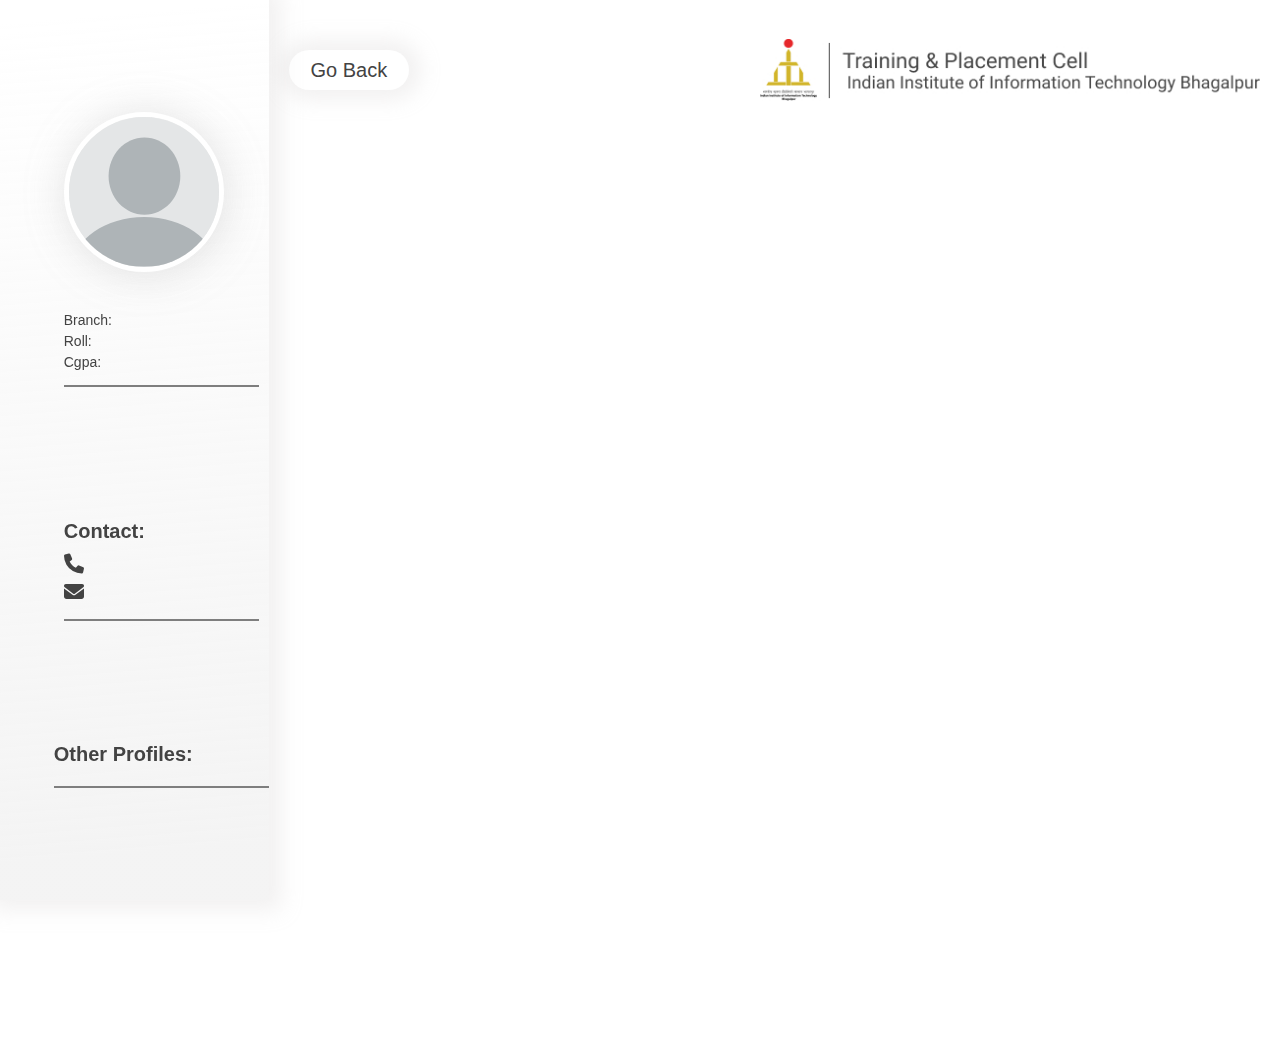
<file: student-page.html>
<!DOCTYPE html>
<html lang="en">

<head>
    <!-- Google tag (gtag.js) -->
    <script
      async
      src="https://www.googletagmanager.com/gtag/js?id=G-88FK0NC77G"
    ></script>
    <script>
      window.dataLayer = window.dataLayer || [];
      function gtag() {
        dataLayer.push(arguments);
      }
      gtag("js", new Date());

      gtag("config", "G-88FK0NC77G");
    </script>
    <meta charset="UTF-8">
    <meta http-equiv="X-UA-Compatible" content="IE=edge">
    <meta name="viewport" content="width=device-width, initial-scale=1.0">
    <meta name="keywords"
        content="IIITBH, TnP IIITBH, Training and Placement Cell IIITBH, Indian Institute of Information Technology, Bhagalpur" />
    <meta name="description"
        content="The training and placement cell is responsible for all the placement activities of all the departments of the institute. The placement activity of the institute is conducted at IIIT Bhagalpur Campus." />
    <meta name="subject" content="Training and Placement Cell, IIITBH">
    <meta name="copyright" content="Indian Institute of Information Technology, Bhagalpur">
    <meta name="language" content="ES">
    <meta name="robots" content="index,follow" />
    <meta name="revised" content="Monday, August 15th, 2022, 9:40 pm" />
    <meta name="Classification" content="Education">
    <meta name="author" content="TPO, IIITBH, tpo@iiitbh.ac.in">
    <meta name="designer" content="Prem Kumar & Prateek Chandra">
    <meta name="reply-to" content="tnp_fic@iiitbh.ac.in">
    <meta name="owner" content="TPO, IIITBH">
    <meta name="url" content="https://tnp.iiitbh.ac.in">
    <meta name="identifier-URL" content="https://tnp.iiitbh.ac.in">
    <meta name="directory" content="submission">
    <meta name="coverage" content="Worldwide">
    <meta name="distribution" content="Global">
    <meta name="rating" content="General">
    <meta name="revisit-after" content="7 days">
    <meta http-equiv="Expires" content="-1">
    <meta http-equiv="Pragma" content="no-cache">
    <meta http-equiv="Cache-Control" content="no-cache">
    <meta name="og:title" content="Training and Placement Cell, IIIT Bhagalpur" />
    <meta name="og:type" content="Education" />
    <meta name="og:url" content="https://tnp.iiitbh.ac.in" />
    <meta name="og:image" content="https://tnp.iiitbh.ac.in/assets/fevicon.svg" />
    <meta name="og:site_name" content="Training and Placement Cell, IIIT Bhagalpur" />
    <meta name="og:description"
        content="The training and placement cell is responsible for all the placement activities of all the departments of the institute. The placement activity of the institute is conducted at IIIT Bhagalpur Campus." />

    <meta name="og:email" content="tpo@iiitbh.ac.in" />
    <meta name="og:locality" content="Sabour" />
    <meta name="og:region" content="Bhagalpur" />
    <meta name="og:postal-code" content="813210" />
    <meta name="og:country-name" content="INDIA" />
    <title></title>

    <link rel="stylesheet" href="./fontawesome-free-6.1.2-web/css/all.min.css">
    <link rel="stylesheet" href="./css/main.css">
    <link rel="stylesheet" href="./css\page-css\student-page.css">

    <script defer type="text/javascript" src="./js/profile.js"></script>
</head>

<body>
    <section class="student-page">
        <div class="out-container">
            <div class="mob-nav-div">
                <div class="back-button">
                    <a href="#" id="logout">Go Back</a>
                </div>
                <div class="institute-logo">
                    <img src="./assets\Screenshot 2022-04-10 235928.png" alt="">
                </div>
            </div>
            <div class="side-container">
                <div class="profile">
                    <div class="profile-img">
                        <img src="./assets/blank-profile-picture-973460.svg" alt="img" id="profile-pic">
                    </div>
                    <div class="profile-name">
                        <h3>
                            <span class="name"></span>
                        </h3>
                        <p>Branch: <span>
                                <span class="branch"></span>
                            </span></p>
                        <p>Roll: <span>
                                <span class="roll"></span>
                            </span></p>
                        <p>Cgpa: <span>
                                <span class="cgpa"></span>
                            </span></p>
                    </div>
                </div>
                <div class="contact-info">
                    <div class="contact-item">
                        <h3>Contact:</h3>
                        <i class="fa fa-phone"></i>
                        <p>
                            <span class="phone"></span>
                        </p>
                        <i class="fa fa-envelope"></i>
                        <p>
                            <span class="email"></span>
                        </p>
                    </div>
                </div>
                <div class="social-bar">
                    <h3>Other Profiles:</h3>
                    <div class="social-item" id="linkedin">
                        <!-- <a href="<%#=result.linkedin%>"><i class="fa fa-linkedin"></i> LinkedIn</a> -->
                    </div>
                    <div class="social-item" id="github">
                        <!-- <a href="<%#=result.github%>"><i class="fa fa-github"></i> GitHub</a> -->
                    </div>
                </div>
            </div>
            <div class="main-container">
                <div class="top-div">
                    <div class="back-button">
                        <a href="./index.html">Go Back</a>
                    </div>
                    <div class="institute-logo">
                        <img src="./assets\Screenshot 2022-04-10 235928.png" alt="">
                    </div>
                </div>
                <div class="bottom-div">
                    <div class="resume">
                        <!-- attach resume preview here -->
                        <!-- <iframe
                        src="data:application/<%#=result.resume.contentType%>;base64,<%#=result.resume.data.toString('base64')%>#toolbar=0&view=fill"
                        scrolling="no" frameborder="0" seamless="seamless" id="profile">
                    </iframe> -->
                    </div>
                </div>
            </div>
        </div>
    </section>
</body>

</html>
</file>
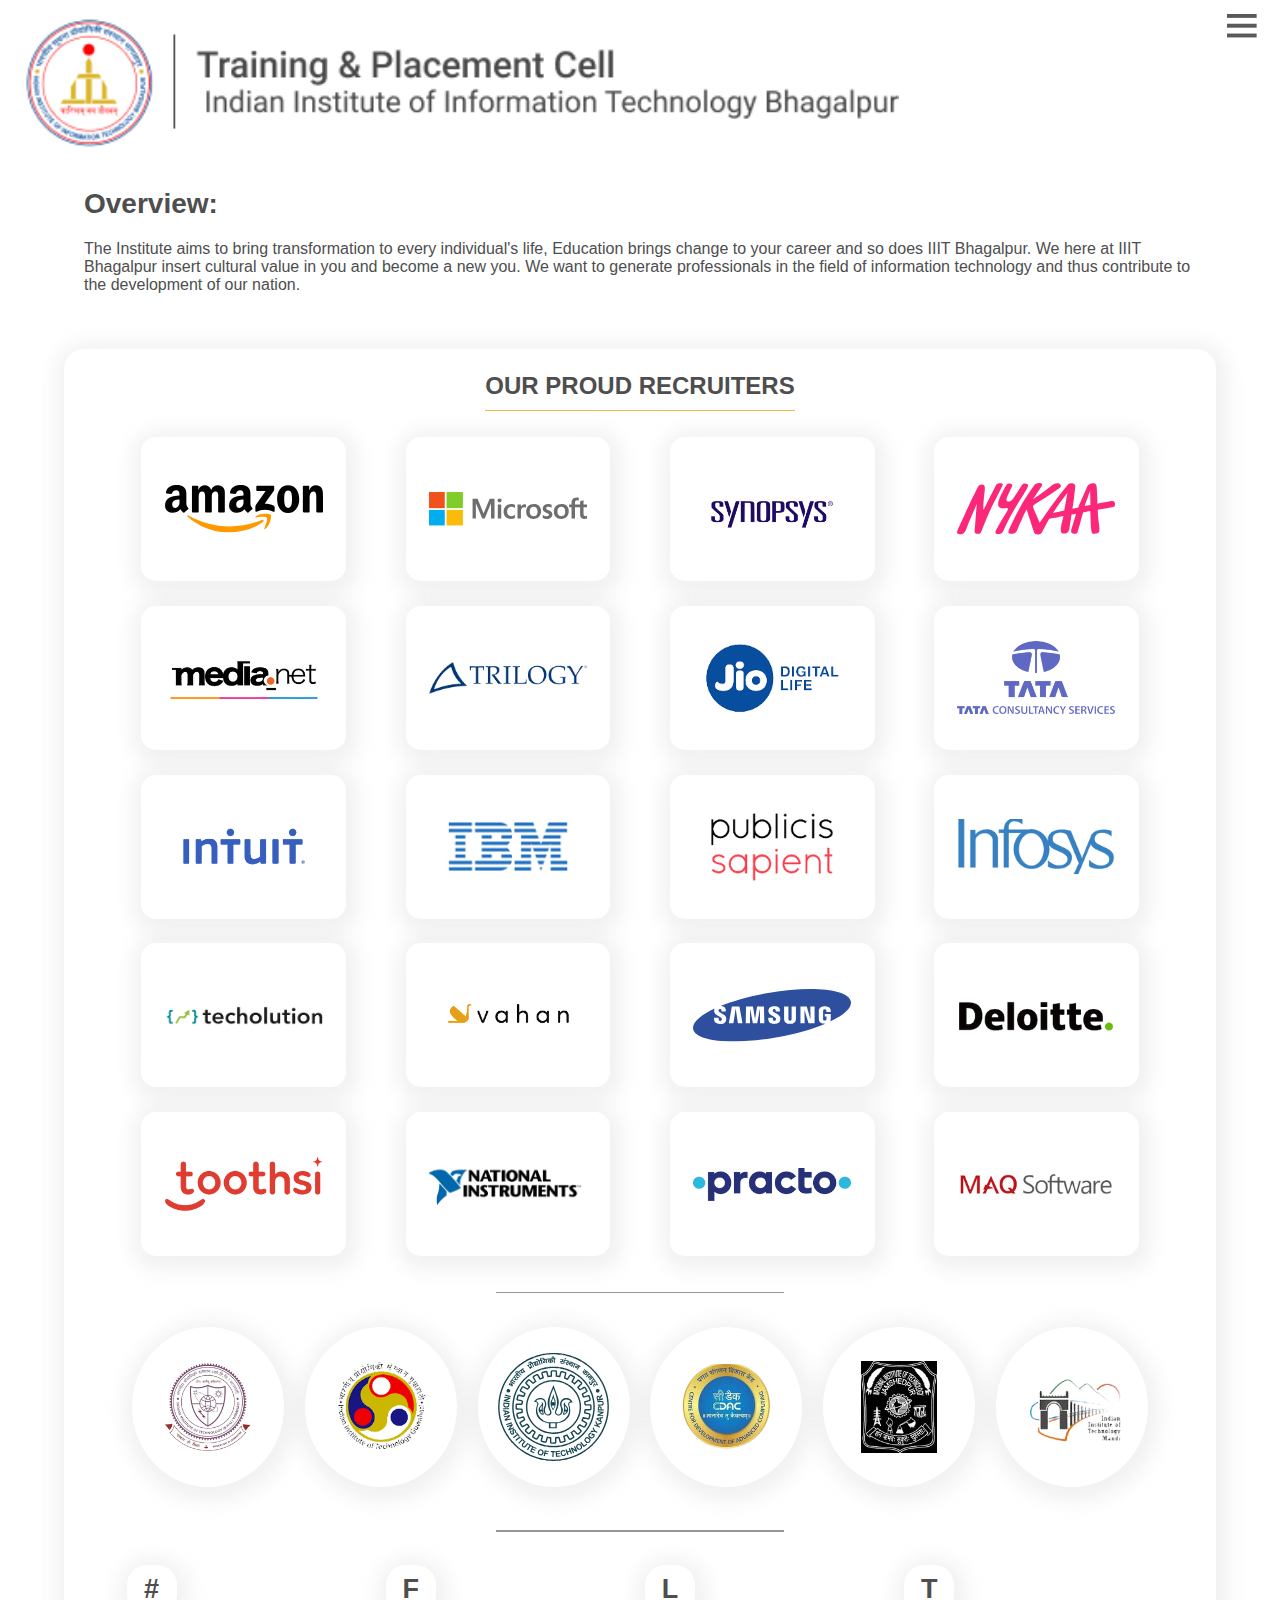
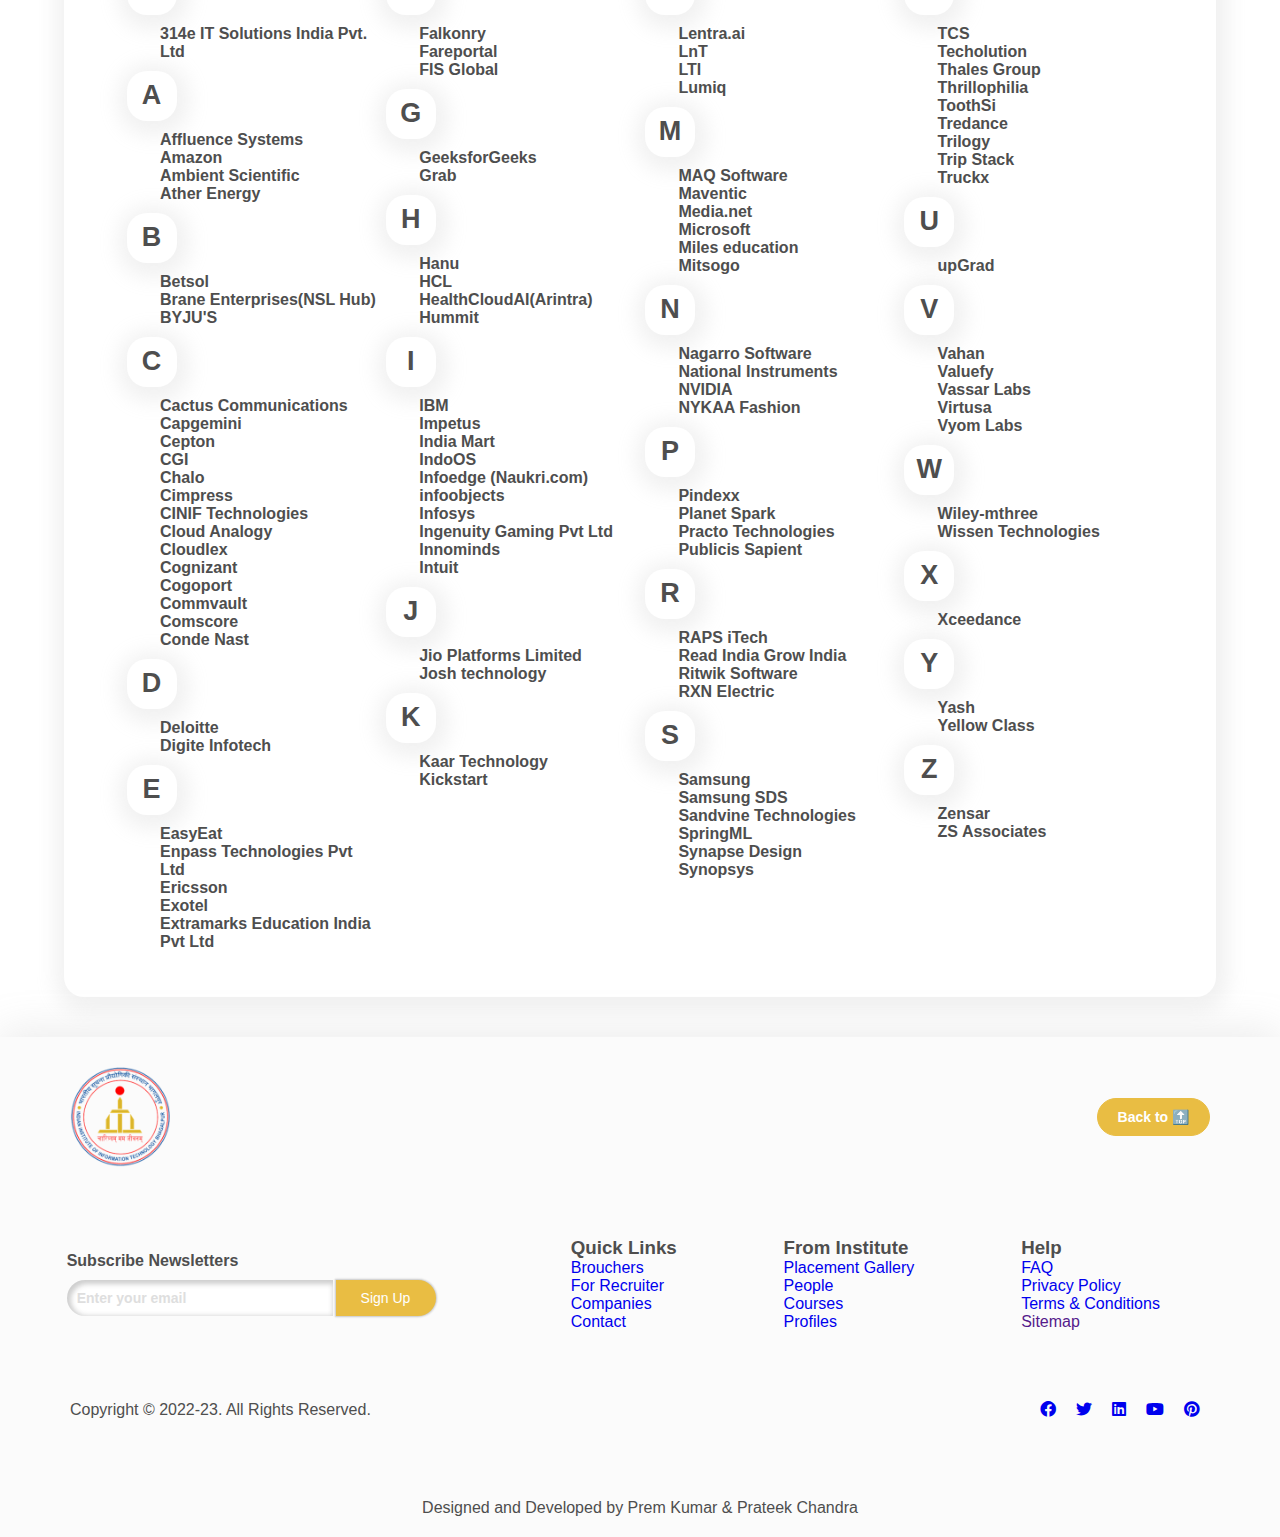
<file: visitors.html>
<!DOCTYPE html>
<html lang="en">
  <head>
    <!-- Google tag (gtag.js) -->
    <script
      async
      src="https://www.googletagmanager.com/gtag/js?id=G-88FK0NC77G"
    ></script>
    <script>
      window.dataLayer = window.dataLayer || [];
      function gtag() {
        dataLayer.push(arguments);
      }
      gtag("js", new Date());

      gtag("config", "G-88FK0NC77G");
    </script>
    <meta charset="UTF-8" />
    <meta http-equiv="X-UA-Compatible" content="IE=edge" />
    <meta name="viewport" content="width=device-width, initial-scale=1.0" />
    <title>Training & Placement Cell | IIIT Bhagalpur</title>
    <link rel="shortcut icon" type="image/x-icon" href="./assets/fevicon.svg" />
    <link rel="stylesheet" href="./css/main.css" />
    <link rel="stylesheet" href="./css\page-css\visitors.css" />
    <link
      rel="stylesheet"
      href="./fontawesome-free-6.1.2-web/css/all.min.css"
    />
    <meta
      name="keywords"
      content="IIITBH, TnP IIITBH, Training and Placement Cell IIITBH, Indian Institute of Information Technology, Bhagalpur"
    />
    <meta
      name="description"
      content="The training and placement cell is responsible for all the placement activities of all the departments of the institute. The placement activity of the institute is conducted at IIIT Bhagalpur Campus."
    />
    <meta name="subject" content="Training and Placement Cell, IIITBH" />
    <meta
      name="copyright"
      content="Indian Institute of Information Technology, Bhagalpur"
    />
    <meta name="language" content="ES" />
    <meta name="robots" content="index,follow" />
    <meta name="revised" content="Monday, August 15th, 2022, 9:40 pm" />
    <meta name="Classification" content="Education" />
    <meta name="author" content="TPO, IIITBH, tpo@iiitbh.ac.in" />
    <meta name="designer" content="Prem Kumar & Prateek Chandra" />
    <meta name="reply-to" content="tnp_fic@iiitbh.ac.in" />
    <meta name="owner" content="TPO, IIITBH" />
    <meta name="url" content="https://tnp.iiitbh.ac.in" />
    <meta name="identifier-URL" content="https://tnp.iiitbh.ac.in" />
    <meta name="directory" content="submission" />
    <meta name="coverage" content="Worldwide" />
    <meta name="distribution" content="Global" />
    <meta name="rating" content="General" />
    <meta name="revisit-after" content="7 days" />
    <meta http-equiv="Expires" content="-1" />
    <meta http-equiv="Pragma" content="no-cache" />
    <meta http-equiv="Cache-Control" content="no-cache" />
    <meta
      name="og:title"
      content="Training and Placement Cell, IIIT Bhagalpur"
    />
    <meta name="og:type" content="Education" />
    <meta name="og:url" content="https://tnp.iiitbh.ac.in" />
    <meta
      name="og:image"
      content="https://tnp.iiitbh.ac.in/assets/fevicon.svg"
    />
    <meta
      name="og:site_name"
      content="Training and Placement Cell, IIIT Bhagalpur"
    />
    <meta
      name="og:description"
      content="The training and placement cell is responsible for all the placement activities of all the departments of the institute. The placement activity of the institute is conducted at IIIT Bhagalpur Campus."
    />

    <meta name="og:email" content="tpo@iiitbh.ac.in" />
    <meta name="og:locality" content="Sabour" />
    <meta name="og:region" content="Bhagalpur" />
    <meta name="og:postal-code" content="813210" />
    <meta name="og:country-name" content="INDIA" />
    <script defer type="text/javascript" src="./js/main.js"></script>
  </head>

  <body>
    <nav class="navbar">
      <div
        class="nav-logo"
        onclick="window.location.href='https://www.iiitbh.ac.in/';"
      >
        <img src="./assets/new-logo.png" alt="college" />
      </div>
      <div class="nav-list">
        <div class="nav-item">
          <a href="./index.html">Home</a>
        </div>
        <div class="nav-item">
          <div class="dropdown" id="inst1">
            <a href="./institute-page.html">About</a>
          </div>
          <div class="nav-dropdown">
            <div class="nav-drop-item">Virtual Tour</div>
            <div class="nav-drop-item">MOUs</div>
            <div class="nav-drop-item">Why IIITBH ?</div>
            <div class="nav-drop-item">Activities</div>
          </div>
        </div>
        <div class="nav-item">
          <div class="dropdown" id="recruit1">
            <a href="./for-recruiters.html">For Recruiters</a>
          </div>
          <div class="nav-dropdown">
            <div class="nav-drop-item">Faculties</div>
            <div class="nav-drop-item">Demographics</div>
            <div class="nav-drop-item">Placement Process</div>
            <div class="nav-drop-item">Representatitive</div>
          </div>
        </div>
        <div class="nav-item">
          <div class="dropdown" id="people1">
            <a href="./contact-page.html">People</a>
          </div>
          <div class="nav-dropdown">
            <div class="nav-drop-item">Officers</div>
            <div class="nav-drop-item">Faculties</div>
            <div class="nav-drop-item">Coordinators</div>
            <div class="nav-drop-item">Staffs</div>
          </div>
        </div>
        <div class="nav-item">
          <a href="https://calyxpod.com/">Placement portal</a>
        </div>
      </div>
      <div class="hamburger">
        <img class="burger" src="./assets\hamburger.svg" alt="hamburger" />
        <div class="menu">
          <div class="menu-items">
            <div class="phonenav">
              <div class="menu-item">
                <a href="./index.html">Home</a>
              </div>
              <div class="menu-item" id="inst1">
                <a href="./institute-page.html">About</a>
              </div>
              <div class="menu-item" id="recruit1">
                <a href="./for-recruiters.html">For Recruiters</a>
              </div>
              <div class="menu-item" id="people1">
                <a href="./contact-page.html">People</a>
              </div>
              <div class="menu-item">
                <a href="https://calyxpod.com/">Placement portal</a>
              </div>
              <div
                class="menu-item"
                onclick="window.open('./login-page.html','_target');"
              >
                Student Profile
              </div>
              <div
                class="menu-item"
                onclick="window.open('./admin-login.html','_target');"
              >
                Admin Center
              </div>
              <div class="menu-item">Help</div>
            </div>
            <div class="pcnav">
              <div
                class="menu-item"
                onclick="window.open('./login-page.html','_target');"
              >
                Student Profile
              </div>
              <div
                class="menu-item"
                onclick="window.open('./admin-login.html','_target');"
              >
                Admin Center
              </div>
              <div class="menu-item">Help</div>
            </div>
          </div>
          <img class="cross" src="./assets\cross.svg" alt="cross" />
        </div>
      </div>
    </nav>
    <section class="Recruiters">
      <div class="container-v">
        <div class="details">
          <div class="heading">
            <div class="heading-content">
              <h2>Overview:</h2>
              <p>
                The Institute aims to bring transformation to every individual's
                life, Education brings change to your career and so does IIIT
                Bhagalpur. We here at IIIT Bhagalpur insert cultural value in
                you and become a new you. We want to generate professionals in
                the field of information technology and thus contribute to the
                development of our nation.
              </p>
            </div>
          </div>
          <div class="company-logos">
            <div class="title">
              <h3>Our proud Recruiters</h3>
            </div>
            <div class="logo-grid">
              <div class="grid-item">
                <div class="overlay">
                  <div class="overlay-content">
                    <h5>Package Offered: <span>"30 lpa"</span></h5>
                  </div>
                </div>
                <div class="grid-item-img">
                  <img src="./assets/amazon.svg" alt="Amazon" />
                </div>
              </div>
              <div class="grid-item">
                <div class="overlay">
                  <div class="overlay-content">
                    <h5>Package Offered: <span>"46 lpa"</span></h5>
                  </div>
                </div>
                <div class="grid-item-img">
                  <img src="./assets/microsoft.svg" alt="Microsoft" />
                </div>
              </div>
              <div class="grid-item">
                <div class="overlay">
                  <div class="overlay-content">
                    <h5>Package Offered: <span>"19 lpa"</span></h5>
                  </div>
                </div>
                <div class="grid-item-img">
                  <img src="./assets/Synopsys.svg" alt="Synopsys" />
                </div>
              </div>
              <div class="grid-item">
                <div class="overlay">
                  <div class="overlay-content">
                    <h5>Package Offered: <span>"14 lpa"</span></h5>
                  </div>
                </div>
                <div class="grid-item-img">
                  <img src="./assets/nykaa.svg" alt="nykaa" />
                </div>
              </div>
              <div class="grid-item">
                <div class="overlay">
                  <div class="overlay-content">
                    <h5>Package Offered: <span>"30 lpa"</span></h5>
                  </div>
                </div>
                <div class="grid-item-img">
                  <img src="./assets/mediadotnet.svg" alt="Media.net" />
                </div>
              </div>
              <div class="grid-item">
                <div class="overlay">
                  <div class="overlay-content">
                    <h5>Package Offered: <span>"36 lpa"</span></h5>
                  </div>
                </div>
                <div class="grid-item-img">
                  <img src="./assets/codenation.svg" alt="Trilogy" />
                </div>
              </div>
              <div class="grid-item">
                <div class="overlay">
                  <div class="overlay-content">
                    <h5>Package Offered: <span>"N/A"</span></h5>
                  </div>
                </div>
                <div class="grid-item-img">
                  <img src="./assets/jio.svg" alt="Jio" />
                </div>
              </div>
              <div class="grid-item">
                <div class="overlay">
                  <div class="overlay-content">
                    <h5>Package Offered: <span>"N/A"</span></h5>
                  </div>
                </div>
                <div class="grid-item-img">
                  <img src="./assets/tata.svg" alt="Tata" />
                </div>
              </div>
              <div class="grid-item">
                <div class="overlay">
                  <div class="overlay-content">
                    <h5>Package Offered: <span>"N/A"</span></h5>
                  </div>
                </div>
                <div class="grid-item-img">
                  <img src="./assets/intuit.svg" alt="Intuit" />
                </div>
              </div>
              <div class="grid-item">
                <div class="overlay">
                  <div class="overlay-content">
                    <h5>Package Offered: <span>"N/A"</span></h5>
                  </div>
                </div>
                <div class="grid-item-img">
                  <img src="./assets/ibm.svg" alt="IBM" />
                </div>
              </div>
              <div class="grid-item">
                <div class="overlay">
                  <div class="overlay-content">
                    <h5>Package Offered: <span>"N/A"</span></h5>
                  </div>
                </div>
                <div class="grid-item-img">
                  <img src="./assets/publicis.svg" alt="Publicis" />
                </div>
              </div>
              <div class="grid-item">
                <div class="overlay">
                  <div class="overlay-content">
                    <h5>Package Offered: <span>"N/A"</span></h5>
                  </div>
                </div>
                <div class="grid-item-img">
                  <img src="./assets/infosys.svg" alt="Infosys" />
                </div>
              </div>
              <div class="grid-item">
                <div class="overlay">
                  <div class="overlay-content">
                    <h5>Package Offered: <span>"N/A"</span></h5>
                  </div>
                </div>
                <div class="grid-item-img">
                  <img src="./assets/techolution.svg" alt="Techolution" />
                </div>
              </div>
              <div class="grid-item">
                <div class="overlay">
                  <div class="overlay-content">
                    <h5>Package Offered: <span>"24 lpa"</span></h5>
                  </div>
                </div>
                <div class="grid-item-img">
                  <img src="./assets/vahan.svg" alt="Vahan" />
                </div>
              </div>
              <div class="grid-item">
                <div class="overlay">
                  <div class="overlay-content">
                    <h5>Package Offered: <span>"12.5 lpa"</span></h5>
                  </div>
                </div>
                <div class="grid-item-img">
                  <img src="./assets/Samsung.svg" alt="Samsung" />
                </div>
              </div>
              <div class="grid-item">
                <div class="overlay">
                  <div class="overlay-content">
                    <h5>Package Offered: <span>"N/A"</span></h5>
                  </div>
                </div>
                <div class="grid-item-img">
                  <img src="./assets/deloitte.svg" alt="Deloitte" />
                </div>
              </div>
              <div class="grid-item">
                <div class="overlay">
                  <div class="overlay-content">
                    <h5>Package Offered: <span>"N/A"</span></h5>
                  </div>
                </div>
                <div class="grid-item-img">
                  <img src="./assets/toothsi.svg" alt="toothsi" />
                </div>
              </div>
              <div class="grid-item">
                <div class="overlay">
                  <div class="overlay-content">
                    <h5>Package Offered: <span>"N/A"</span></h5>
                  </div>
                </div>
                <div class="grid-item-img">
                  <img src="./assets/ni.svg" alt="National Instruments" />
                </div>
              </div>
              <div class="grid-item">
                <div class="overlay">
                  <div class="overlay-content">
                    <h5>Package Offered: <span>"N/A"</span></h5>
                  </div>
                </div>
                <div class="grid-item-img">
                  <img src="./assets/practo.svg" alt="Practo" />
                </div>
              </div>
              <div class="grid-item">
                <div class="overlay">
                  <div class="overlay-content">
                    <h5>Package Offered: <span>"N/A"</span></h5>
                  </div>
                </div>
                <div class="grid-item-img">
                  <img src="./assets/mac_software.svg" alt="Mac Software" />
                </div>
              </div>
            </div>
            <div class="title-line">
              <!-- for drawing line -->
            </div>
            <div class="logo-grid-acad">
              <div class="grid-item-acad">
                <div class="grid-item-acad-img">
                  <img src="./assets/iit-bhu.svg" alt="IIT BHU" />
                </div>
              </div>
              <div class="grid-item-acad">
                <div class="grid-item-acad-img">
                  <img src="./assets/iiit-r.svg" alt="IITR" />
                </div>
              </div>
              <div class="grid-item-acad">
                <div class="grid-item-acad-img">
                  <img src="./assets/iit-k.svg" alt="IITK" />
                </div>
              </div>
              <div class="grid-item-acad">
                <div class="grid-item-acad-img">
                  <img src="./assets/cdac.svg" alt="CDAC" />
                </div>
              </div>
              <div class="grid-item-acad">
                <div class="grid-item-acad-img">
                  <img src="./assets/iit-j.svg" alt="IITJ" />
                </div>
              </div>
              <div class="grid-item-acad">
                <div class="grid-item-acad-img">
                  <img src="./assets/iit-m.svg" alt="IITM" />
                </div>
              </div>
            </div>
            <div class="title-line">
              <!-- for drawing line -->
            </div>
            <div class="logo-grid-all">
              <div class="grid-all-list">
                <div class="column-list">
                  <div class="grid-all-item">
                    <div class="alpha-title">
                      <h2>#</h2>
                    </div>
                    <div class="company-names">
                      <h4>314e IT Solutions India Pvt. Ltd</h4>
                    </div>
                  </div>
                  <div class="grid-all-item">
                    <div class="alpha-title">
                      <h2>A</h2>
                    </div>
                    <div class="company-names">
                      <h4>Affluence Systems</h4>
                      <h4>Amazon</h4>
                      <h4>Ambient Scientific</h4>
                      <h4>Ather Energy</h4>
                    </div>
                  </div>
                  <div class="grid-all-item">
                    <div class="alpha-title">
                      <h2>B</h2>
                    </div>
                    <div class="company-names">
                      <h4>Betsol</h4>
                      <h4>Brane Enterprises(NSL Hub)</h4>
                      <h4>BYJU'S</h4>
                    </div>
                  </div>
                  <div class="grid-all-item">
                    <div class="alpha-title">
                      <h2>C</h2>
                    </div>
                    <div class="company-names">
                      <h4>Cactus Communications</h4>
                      <h4>Capgemini</h4>
                      <h4>Cepton</h4>
                      <h4>CGI</h4>
                      <h4>Chalo</h4>
                      <h4>Cimpress</h4>
                      <h4>CINIF Technologies</h4>
                      <h4>Cloud Analogy</h4>
                      <h4>Cloudlex</h4>
                      <h4>Cognizant</h4>
                      <h4>Cogoport</h4>
                      <h4>Commvault</h4>
                      <h4>Comscore</h4>
                      <h4>Conde Nast</h4>
                    </div>
                  </div>
                  <div class="grid-all-item">
                    <div class="alpha-title">
                      <h2>D</h2>
                    </div>
                    <div class="company-names">
                      <h4>Deloitte</h4>
                      <h4>Digite Infotech</h4>
                    </div>
                  </div>
                  <div class="grid-all-item">
                    <div class="alpha-title">
                      <h2>E</h2>
                    </div>
                    <div class="company-names">
                      <h4>EasyEat</h4>
                      <h4>Enpass Technologies Pvt Ltd</h4>
                      <h4>Ericsson</h4>
                      <h4>Exotel</h4>
                      <h4>Extramarks Education India Pvt Ltd</h4>
                    </div>
                  </div>
                </div>
                <div class="column-list">
                  <div class="grid-all-item">
                    <div class="alpha-title">
                      <h2>F</h2>
                    </div>
                    <div class="company-names">
                      <h4>Falkonry</h4>
                      <h4>Fareportal</h4>
                      <h4>FIS Global</h4>
                    </div>
                  </div>
                  <div class="grid-all-item">
                    <div class="alpha-title">
                      <h2>G</h2>
                    </div>
                    <div class="company-names">
                      <h4>GeeksforGeeks</h4>
                      <h4>Grab</h4>
                    </div>
                  </div>
                  <div class="grid-all-item">
                    <div class="alpha-title">
                      <h2>H</h2>
                    </div>
                    <div class="company-names">
                      <h4>Hanu</h4>
                      <h4>HCL</h4>
                      <h4>HealthCloudAI(Arintra)</h4>
                      <h4>Hummit</h4>
                    </div>
                  </div>
                  <div class="grid-all-item">
                    <div class="alpha-title">
                      <h2>I</h2>
                    </div>
                    <div class="company-names">
                      <h4>IBM</h4>
                      <h4>Impetus</h4>
                      <h4>India Mart</h4>
                      <h4>IndoOS</h4>
                      <h4>Infoedge (Naukri.com)</h4>
                      <h4>infoobjects</h4>
                      <h4>Infosys</h4>
                      <h4>Ingenuity Gaming Pvt Ltd</h4>
                      <h4>Innominds</h4>
                      <h4>Intuit</h4>
                    </div>
                  </div>
                  <div class="grid-all-item">
                    <div class="alpha-title">
                      <h2>J</h2>
                    </div>
                    <div class="company-names">
                      <h4>Jio Platforms Limited</h4>
                      <h4>Josh technology</h4>
                    </div>
                  </div>
                  <div class="grid-all-item">
                    <div class="alpha-title">
                      <h2>K</h2>
                    </div>
                    <div class="company-names">
                      <h4>Kaar Technology</h4>
                      <h4>Kickstart</h4>
                    </div>
                  </div>
                </div>
                <div class="column-list">
                  <div class="grid-all-item">
                    <div class="alpha-title">
                      <h2>L</h2>
                    </div>
                    <div class="company-names">
                      <h4>Lentra.ai</h4>
                      <h4>LnT</h4>
                      <h4>LTI</h4>
                      <h4>Lumiq</h4>
                    </div>
                  </div>
                  <div class="grid-all-item">
                    <div class="alpha-title">
                      <h2>M</h2>
                    </div>
                    <div class="company-names">
                      <h4>MAQ Software</h4>
                      <h4>Maventic</h4>
                      <h4>Media.net</h4>
                      <h4>Microsoft</h4>
                      <h4>Miles education</h4>
                      <h4>Mitsogo</h4>
                    </div>
                  </div>
                  <div class="grid-all-item">
                    <div class="alpha-title">
                      <h2>N</h2>
                    </div>
                    <div class="company-names">
                      <h4>Nagarro Software</h4>
                      <h4>National Instruments</h4>
                      <h4>NVIDIA</h4>
                      <h4>NYKAA Fashion</h4>
                    </div>
                  </div>
                  <!-- <div class="grid-all-item">
                                    <div class="alpha-title">
                                        <h2>O</h2>
                                    </div>
                                    
                                </div> -->
                  <div class="grid-all-item">
                    <div class="alpha-title">
                      <h2>P</h2>
                    </div>
                    <div class="company-names">
                      <h4>Pindexx</h4>
                      <h4>Planet Spark</h4>
                      <h4>Practo Technologies</h4>
                      <h4>Publicis Sapient</h4>
                    </div>
                  </div>
                  <!-- <div class="grid-all-item">
                                    <div class="alpha-title">
                                        <h2>P</h2>
                                    </div>
                                    
                                </div> -->
                  <div class="grid-all-item">
                    <div class="alpha-title">
                      <h2>R</h2>
                    </div>
                    <div class="company-names">
                      <h4>RAPS iTech</h4>
                      <h4>Read India Grow India</h4>
                      <h4>Ritwik Software</h4>
                      <h4>RXN Electric</h4>
                    </div>
                  </div>
                  <div class="grid-all-item">
                    <div class="alpha-title">
                      <h2>S</h2>
                    </div>
                    <div class="company-names">
                      <h4>Samsung</h4>
                      <h4>Samsung SDS</h4>
                      <h4>Sandvine Technologies</h4>
                      <h4>SpringML</h4>
                      <h4>Synapse Design</h4>
                      <h4>Synopsys</h4>
                    </div>
                  </div>
                </div>
                <div class="column-list">
                  <div class="grid-all-item">
                    <div class="alpha-title">
                      <h2>T</h2>
                    </div>
                    <div class="comapny-names">
                      <h4>TCS</h4>
                      <h4>Techolution</h4>
                      <h4>Thales Group</h4>
                      <h4>Thrillophilia</h4>
                      <h4>ToothSi</h4>
                      <h4>Tredance</h4>
                      <h4>Trilogy</h4>
                      <h4>Trip Stack</h4>
                      <h4>Truckx</h4>
                    </div>
                  </div>
                  <div class="grid-all-item">
                    <div class="alpha-title">
                      <h2>U</h2>
                    </div>
                    <div class="company-names">
                      <h4>upGrad</h4>
                    </div>
                  </div>
                  <div class="grid-all-item">
                    <div class="alpha-title">
                      <h2>V</h2>
                    </div>
                    <div class="company-names">
                      <h4>Vahan</h4>
                      <h4>Valuefy</h4>
                      <h4>Vassar Labs</h4>
                      <h4>Virtusa</h4>
                      <h4>Vyom Labs</h4>
                    </div>
                  </div>
                  <div class="grid-all-item">
                    <div class="alpha-title">
                      <h2>W</h2>
                    </div>
                    <div class="company-names">
                      <h4>Wiley-mthree</h4>
                      <h4>Wissen Technologies</h4>
                    </div>
                  </div>
                  <div class="grid-all-item">
                    <div class="alpha-title">
                      <h2>X</h2>
                    </div>
                    <div class="company-names">
                      <h4>Xceedance</h4>
                    </div>
                  </div>
                  <div class="grid-all-item">
                    <div class="alpha-title">
                      <h2>Y</h2>
                    </div>
                    <div class="company-names">
                      <h4>Yash</h4>
                      <h4>Yellow Class</h4>
                    </div>
                  </div>
                  <div class="grid-all-item">
                    <div class="alpha-title">
                      <h2>Z</h2>
                    </div>
                    <div class="company-names">
                      <h4>Zensar</h4>
                      <h4>ZS Associates</h4>
                    </div>
                  </div>
                </div>
              </div>
            </div>
          </div>
        </div>
      </div>
    </section>
    <footer class="footer">
      <div class="container-footer">
        <div class="row-top">
          <div class="logo">
            <img src="./assets/square-logo.png" alt="" />
          </div>
          <div class="buttons">
            <!-- <a href="#" class="btn btn-primary">Get Started</a> -->
            <a href="#" class="btn btn-secondary">Back to 🔝</a>
          </div>
        </div>
        <div class="row-mid">
          <div class="newsleters">
            <div class="title-f">
              <h4>Subscribe Newsletters</h4>
            </div>
            <div class="form-group-f">
              <form>
                <input type="text" placeholder="Enter your email" />
                <button type="submit">Sign Up</button>
              </form>
            </div>
          </div>
          <div class="links">
            <div class="quick-link">
              <h3>Quick Links</h3>
              <ul>
                <li><a href="#">Brouchers</a></li>
                <li><a href="for-recruiters.html">For Recruiter</a></li>
                <li><a href="visitors.html">Companies</a></li>
                <li><a href="contact-page.html">Contact</a></li>
              </ul>
            </div>
            <div class="institute-links">
              <h3>From Institute</h3>
              <ul>
                <li><a href="gallery.html">Placement Gallery</a></li>
                <li><a href="contact-page.html">People</a></li>
                <li><a href="institute-page.html">Courses</a></li>
                <li><a href="login-page.html">Profiles</a></li>
              </ul>
            </div>
            <div class="help-links">
              <h3>Help</h3>
              <ul>
                <li><a href="#">FAQ</a></li>
                <li><a href="#">Privacy Policy</a></li>
                <li><a href="#">Terms & Conditions</a></li>
                <li><a href="">Sitemap</a></li>
              </ul>
            </div>
          </div>
        </div>
        <div class="row-bottom">
          <div class="copyright">
            <p>Copyright &copy; 2022-23. All Rights Reserved.</p>
          </div>
          <div class="social-links">
            <ul>
              <li>
                <a href="#"><i class="fa-brands fa-facebook"></i></a>
              </li>
              <li>
                <a href="#"><i class="fa-brands fa-twitter"></i></a>
              </li>
              <li>
                <a href="#"><i class="fa-brands fa-linkedin"></i></a>
              </li>
              <li>
                <a href="#"><i class="fa-brands fa-youtube"></i></a>
              </li>
              <li>
                <a href="#"><i class="fa-brands fa-pinterest"></i></a>
              </li>
            </ul>
          </div>
        </div>
        <div class="credits">
          <p>Designed and Developed by Prem Kumar & Prateek Chandra</p>
        </div>
      </div>
    </footer>
  </body>
</html>
</file>
<file: css/main.css>
* {
  margin: 0;
  padding: 0;
  box-sizing: border-box;
  outline: none;
}

ul {
  list-style: none;
}

a {
  text-decoration: none !important;
}

img {
  vertical-align: middle;
  max-width: 100%;
}

.after-load {
  display: block;
}

.loader {
  /* margin: 0; */
  display: flex;
  /* background-color: #f1f1f1; */
  width: 100%;
  /* background-image: linear-gradient(
    180deg,
    rgba(255, 255, 255, 0.15) 0%,
    rgba(114, 198, 232, 0) calc(15% + 100px),
    rgba(26, 103, 133, 0) calc(85% + 100px),
    rgba(68, 68, 68, 0.15) 100%
  ); */
}

.loader .container {
  display: flex;
  padding: 0;
  margin: 0;
  justify-content: center;
  align-items: center;
  width: 100vw;
  height: 100vh;
}

.loader .container .rotator {
  width: 10%;
  margin: 2px;
  border: 1px solid #000;
  border-radius: 50%;
}

.loader .container .rotator .rotate {
  width: 20%;
  color: #003f53;
}

/* .loader div > div {
  width: 2.5vw;
  height: 2.5vw;
  border-radius: 100%;
  margin: 1vw;
  background-image: linear-gradient(
    145deg,
    rgba(255, 255, 255, 0.5) 0%,
    rgba(0, 0, 0, 0) 100%
  );
  animation: bounce 1.5s 0.5s linear infinite;
}

.loader .yellow {
  background-color: #f25022;
}

.loader .red {
  background-color: #7fba00;
  animation-delay: 0.15s;
}

.loader .blue {
  background-color: #00a4ef;
  animation-delay: 0.30s;
}

.loader .violet {
  background-color: #ffb900;
  animation-delay: 0.45s;
} */

/* @keyframes bounce {
  0%,
  50%,
  100% {
    transform: scale(1);
    filter: blur(0px);
  }
  25% {
    transform: scale(0.6);
    filter: blur(3px);
  }
  75% {
    filter: blur(3px);
    transform: scale(1.4);
  }
} */

.navbar {
  width: 100%;
  display: flex;
  align-items: center;
  font-family: "Arial";
  color: #4e4e4e;
  font-weight: 400;
}

.nav-logo {
  margin: 1%;
  width: 25%;
}

.nav-logo img {
  padding: 0 10px;
  width: 100%;
}

.nav-list {
  display: flex;
  margin-left: 10%;
  padding: 1.5% 0;
  font-size: 16px;
}

.nav-item {
  margin-right: 4%;
  min-width: 40%;
  text-align: center;
  display: flex;
  flex-direction: column;
}

.nav-item a {
  color: #4e4e4e;
  text-decoration: none;
}

.nav-item:hover {
  cursor: pointer;
}

.dropdown {
  width: 100%;
}

.nav-dropdown {
  display: none;
  position: absolute;
  top: 7%;
  z-index: 10;
  background-color: #fff;
  padding: 1% 2%;
  border-radius: 15px;
  box-shadow: 2px 4px 20px 10px rgba(186, 186, 186, 0.2);
}

.nav-drop-item {
  margin: 5% auto;
  text-align: justify;
}

.hamburger {
  position: absolute;
  right: 1%;
  top: 3%;
  display: inline-block;
}

.hamburger img {
  width: 50px;
  padding: 5px 10px;
}

.hamburger .menu {
  display: none;
  position: absolute;
  right: 1%;
  z-index: 20;
  width: 22vw;
  height: 30vh;
  background-color: #fff;
  box-shadow: 2px 4px 20px 10px rgba(186, 186, 186, 0.2);
  border-radius: 20px 0 20px 20px;
  align-items: flex-start;
}

.menu-items {
  display: flex;
  flex-direction: column;
  justify-content: space-evenly;
  align-items: center;
  width: 100%;
  height: 100%;
  padding: 2% 8%;
}

.menu-item {
  height: 5vh;
  width: 100%;
  display: flex;
  justify-content: center;
  align-items: center;
  padding: 2%;
  box-shadow: 2px 4px 20px 10px rgba(186, 186, 186, 0.2);
  border-radius: 50px;
}

.menu-item:hover,
.burger:hover,
.cross:hover {
  cursor: pointer;
}

/* scrollbar */
::-webkit-scrollbar {
  width: 10px;
}

/* Track */
::-webkit-scrollbar-track {
  box-shadow: 2px 4px 20px 10px rgba(89, 89, 89, 0.2);
  background-color: #d1d1d1;
}

/* Handle */
::-webkit-scrollbar-thumb {
  background: #e9bd43;
  border-radius: 40px;
}

.container-b {
  padding: 0 5%;
}

.row {
  display: flex;
  flex-direction: row;
  padding: 2% 0;
}

.col-1 {
  display: flex;
  flex-direction: column;
  justify-content: space-between;
  width: 60%;
  margin-right: 3%;
  font-family: "Arial";
  color: #4e4e4e;
}

.text-1 {
  font-size: 1.2rem;
  font-weight: 400;
  margin-bottom: 1%;
}

.text-2 {
  font-size: 1.5rem;
  font-weight: 600;
  margin-bottom: 2%;
}

.text-3 {
  font-size: 1rem;
  font-weight: 400;
  margin-bottom: 2%;
}

.col-2 {
  display: flex;
  flex-direction: column;
  width: 40%;
}

.users {
  box-shadow: 2px 4px 20px 10px rgba(186, 186, 186, 0.2);
  padding: 3%;
  border-radius: 20px;
  height: 40vh;
  margin-top: 5%;
}

.options {
  font-size: 25px;
  display: flex;
  text-align: center;
  margin-top: 2%;
}

.options span {
  width: 110px;
}

.options span:hover {
  cursor: pointer;
}

.active-option::after {
  content: "";
  background-color: rgb(0, 111, 128);
  width: 115px;
  height: 3px;
  position: absolute;
  display: flex;
  flex-direction: column;
  animation: fade 1s ease-in-out;
}

#recruit {
  margin-right: 2%;
}

.recruit {
  padding-top: 2%;
  display: flex;
  flex-direction: column;
  margin-top: 3%;
}

.recruit-txt {
  font-size: 22px;
}

.recruit-btns {
  padding: 2%;
  display: flex;
  flex-direction: row;
  justify-content: space-around;
  margin-top: 3%;
}

.register {
  outline: none;
  border: 2px solid #e9bd43;
  background-color: #e9bd43;
  box-shadow: rgba(100, 100, 111, 0.2) 0px 7px 29px 0px;
  width: 100%;
  padding: 2% 5%;
  border-radius: 30px;
  margin-right: 4%;
  font-size: 22px;
  color: #fff;
}

.register:hover {
  cursor: pointer;
  background-color: #fff;
  color: #e9bd43;
}

.rst {
  outline: none;
  border: 2px solid #e9bd43;
  background-color: #e9bd43;
  box-shadow: rgba(100, 100, 111, 0.2) 0px 7px 29px 0px;
  width: 100%;
  padding: 5% 5%;
  border-radius: 30px;
  margin-bottom: 4%;
  font-size: 22px;
  color: #fff;
}

.rst:hover {
  cursor: pointer;
  background-color: #fff;
  color: #e9bd43;
}

.contact {
  outline: none;
  border: 2px solid #e9bd43;
  background-color: #fff;
  box-shadow: rgba(100, 100, 111, 0.2) 0px 7px 29px 0px;
  width: 100%;
  padding: 2% 5%;
  border-radius: 30px;
  font-size: 22px;
  color: #4e4e4e;
}

.faq {
  outline: none;
  border: 2px solid #e9bd43;
  background-color: #fff;
  box-shadow: rgba(100, 100, 111, 0.2) 0px 7px 29px 0px;
  width: 100%;
  padding: 5% 5%;
  border-radius: 30px;
  font-size: 22px;
}

button:hover {
  cursor: pointer;
}

.students {
  display: flex;
  flex-direction: row;
  justify-content: space-around;
  align-items: center;
  margin-top: 3%;
}

.students-btns {
  border-right: 3px solid #000;
  padding-right: 8%;
  width: 60%;
  display: flex;
  flex-direction: column;
}

.query-app {
  width: 20%;
}

.query-app img {
  width: 100%;
}

.card1-new,
.card2-new {
  box-shadow: 2px 4px 20px 10px rgba(186, 186, 186, 0.2);
  border-radius: 20px;
  height: 80vh;
  align-items: center;
}

.card1,
.card2 {
  height: calc(80vh - 40px);
  padding: 3%;
  font-family: "Arial";
  color: #414141;
}

.card2-new {
  display: none;
}

.carousel {
  width: 100%;
  height: 38vh;
  margin-bottom: 2%;
}

.carousel-container img:hover {
  cursor: pointer;
}

.carousel-item {
  display: none;
  position: absolute;
  width: 32.5vw;
  height: 35vh;
  animation: slider 3.75s ease-in-out;
}

@keyframes slider {
  0% {
    opacity: 0.05;
  }

  40% {
    opacity: 1;
  }

  50% {
    opacity: 1;
  }

  100% {
    opacity: 0.05;
  }
}

.carousel-item img {
  width: 100%;
  height: 100%;
  border-radius: 20px;
}

.scroller {
  display: flex;
  justify-content: space-between;
  top: 45%;
  position: relative;
  z-index: 10;
  height: 10%;
}

.left-btn,
.right-btn {
  background-color: rgb(152, 149, 149);
  border-radius: 50%;
  padding: 1%;
  color: #fff;
}

.pl-stats {
  display: flex;
  justify-content: space-around;
  position: relative;
}

.inner-card {
  box-shadow: 2px 4px 20px 10px rgba(179, 179, 179, 0.2);
  padding: 2%;
  border-radius: 20px;
  height: 30vh;
  width: 100%;
  transition: transform 0.2s;
}

.inner-card:hover {
  cursor: pointer;
  transform: scale(1.05);
  box-shadow: 2px 4px 20px 10px rgba(117, 167, 179, 0.31);
}

.inner-card img {
  width: 100%;
  height: 100%;
}

.inner-card:nth-child(1) {
  margin-right: 6%;
}

.flipper {
  width: 100%;
  display: flex;
  justify-content: center;
}

.flipper img {
  height: 40px;
  width: auto;
}

.flipper img:hover {
  cursor: pointer;
}

.btn-list {
  display: flex;
  flex-direction: column;
  justify-content: space-between;
  margin-top: 4%;
}

.btn-item {
  height: 10vh;
  display: flex;
  justify-content: center;
  align-items: center;
  padding: 2%;
  margin: 38px 3%;
  box-shadow: 2px 4px 20px 10px rgba(164, 164, 164, 0.2);
  border-radius: 50px;
}

.btn-item img {
  width: auto;
  height: 30px;
  margin: auto 15px;
}

.btn-item:hover {
  cursor: pointer;
  background-color: #ffd04d;
}

.fade {
  animation: fade 1s ease-in-out;
}

@keyframes fade {
  from {
    opacity: 0.2;
  }

  to {
    opacity: 1;
  }
}

.bounce {
  animation: bounce 1s ease-in-out;
}

@keyframes bounce {
  from {
    transform: scale(0.5);
  }

  to {
    transform: scale(1);
  }
}

.announcement {
  padding: 20px 0;
}

.container {
  width: 90%;
  margin: 0 5%;
  background-color: FFFFFF;
  border-radius: 20px;
  box-shadow: 2px 4px 20px 10px rgba(186, 186, 186, 0.2);
}

.row-n {
  display: flex;
  flex-direction: row;
  justify-content: space-evenly;
  padding: 2% 3%;
}

.news,
.event {
  width: calc(50% - 5px);
}

.news h2,
.event h2 {
  text-align: left;
  font-size: 20px;
  font-family: "Arial";
  color: #4e4e4e;
  font-weight: 600;
  font-size: 35px;
  margin-bottom: 10px;
}

.news a,
.event a {
  text-decoration: none;
  color: #505050;
  font-family: "Arial";
  font-weight: 400;
  font-size: 20px;
}

.news a span,
.event a span {
  text-decoration: inherit;
  color: #b83b01;
  font-weight: 600;
}

.news-content,
.event-content {
  height: 280px;
  overflow: hidden;
}

.news-items:nth-child(1) {
  animation: autoScroll 12s linear infinite;
}

.news-items:nth-child(2) {
  animation: autoScroll1 12s linear infinite;
  animation-delay: 6s;
}

/* .news-items:hover {
  animation-play-state: paused;
} */

.news-item-content,
.event-item-content {
  padding: 10px;
}

@keyframes autoScroll {
  from {
    transform: translateY(100%);
  }
  to {
    transform: translateY(-100%);
  }
}
@keyframes autoScroll1 {
  from {
    transform: translateY(0%);
  }
  to {
    transform: translateY(-200%);
  }
}

.about {
  padding: 20px 0;
}

.container {
  width: 90%;
  margin: 0 5%;
  background-color: FFFFFF;
  border-radius: 20px;
  box-shadow: 2px 4px 20px 10px rgba(186, 186, 186, 0.2);
}

.row-up {
  display: flex;
  flex-direction: row;
  justify-content: space-between;
  padding: 10px 20px;
}

.heading,
.social {
  padding: 5px;
}

.heading h1 {
  text-align: left;
  font-size: 20px;
  font-family: "Arial";
  color: #4e4e4e;
  font-weight: 600;
  font-size: 35px;
  margin-bottom: 10px;
}

.line-style {
  max-width: 320px;
}

.social {
  display: flex;
  flex-direction: row;
  justify-content: space-between;
  align-items: center;
}

.social a {
  font-size: 20px;
  color: #4e4e4e;
  font-weight: 600;
  margin-right: 10px;
}

.row-down {
  display: flex;
  flex-direction: row;
  justify-content: space-evenly;
}

.text,
.image {
  width: calc(50% - 20px);
}

.text {
  white-space: normal;
  word-break: break-word;
  display: flex;
  align-items: center;
}

.text p {
  text-decoration: none;
  color: #505050;
  font-family: "Arial";
  font-weight: 400;
  font-size: 18px;
  line-height: 26px;
  padding: 10px;
  text-align: justify;
}

.image img {
  max-height: 400px;
  width: 100%;
}

.message {
  padding: 20px 0;
}

.container {
  width: 90%;
  margin: 0 5%;
  background-color: FFFFFF;
  border-radius: 20px;
  box-shadow: 2px 4px 20px 10px rgba(186, 186, 186, 0.2);
}

.row-up {
  display: flex;
  flex-direction: row;
  justify-content: space-between;
  padding: 10px 20px;
}

.heading,
.social {
  padding: 5px;
}

.heading h1 {
  text-align: left;
  font-size: 20px;
  font-family: "Arial";
  color: #4e4e4e;
  font-weight: 600;
  font-size: 35px;
  margin-bottom: 10px;
}

.line-style {
  max-width: 320px;
}

.social {
  display: flex;
  flex-direction: row;
  justify-content: space-between;
  align-items: center;
}

.social a {
  font-size: 20px;
  color: #4e4e4e;
  font-weight: 600;
  margin-right: 10px;
}

.row-down {
  display: flex;
  flex-direction: row;
  justify-content: space-evenly;
}

.text-d {
  width: calc(60% - 20px);
}

.image-d {
  width: calc(40% - 20px);
  display: flex;
  justify-content: space-around;
}

.text-d {
  white-space: normal;
  word-break: break-word;
  display: flex;
  flex-direction: column;
  align-items: left;
  justify-content: center;
}

.text-d p {
  text-decoration: none;
  color: #505050;
  font-family: "Arial";
  font-weight: 400;
  font-size: 18px;
  line-height: 26px;
  padding: 10px;
  text-align: justify;
}

.text-d a {
  text-decoration: none;
  color: #003f53;
  font-family: "Arial";
  font-weight: 600;
  font-size: 18px;
  line-height: 26px;
  padding: 10px;
}

.text-d h3 {
  font-family: "Arial";
  font-weight: 600;
  font-size: 20px;
  line-height: 26px;
  padding: 10px;
}

.image-d img {
  max-width: 360px;
  padding: 10px;
}

.recuiter {
  padding: 20px 0;
}

.more {
  display: flex;
  align-items: center;
}

.more h2,
.more a {
  font-size: 18px;
  font-weight: 600;
  color: rgb(0, 77, 107);
  font-family: Arial, Helvetica, sans-serif;
}

.marquee {
  overflow: hidden;
  white-space: nowrap;
  display: flex;
  flex-direction: row;
}

.marquee-items {
  display: flex;
  justify-content: space-evenly;
  align-items: center;
  animation: marquee 20s linear infinite;
}

.marquee-items-1 {
  display: flex;
  justify-content: space-evenly;
  align-items: center;
  animation: marquee1 20s linear infinite;
  animation-delay: 10s;
}

@keyframes marquee {
  from {
    transform: translateX(100%);
  }

  to {
    transform: translateX(-100%);
  }
}

@keyframes marquee1 {
  from {
    transform: translateX(0%);
  }

  to {
    transform: translateX(-200%);
  }
}

.marquee-list {
  width: 20vw;
  height: 20vh;
  padding: 2%;
  box-shadow: 2px 4px 20px 10px rgba(186, 186, 186, 0.2);
  border-radius: 15px;
  background-color: #fff;
  margin-top: 1%;
  margin-bottom: 3%;
  margin-left: 2%;
  margin-right: 1%;
  display: flex;
  align-items: center;
  justify-content: center;
}

.recruit-img {
  max-width: 100%;
  height: auto;
}

.contact-section {
  padding: 20px 0;
}

.contact-cards {
  display: flex;
  flex-direction: row;
  justify-content: space-evenly;
}

.contact-card {
  display: flex;
  flex-direction: row;
  justify-content: space-around;
  border-radius: 20px;
  box-shadow: 2px 2px 20px rgba(153, 153, 153, 0.25);
}

.card-img {
  width: 180px;
  padding: 10px;
}

.card-img img {
  width: 100%;
  height: 100%;
  padding: 10%;
  border-radius: 30px;
}

.card-content {
  text-align: left;
  display: flex;
  flex-direction: column;
  justify-content: center;
  padding: 10px 20px;
  font-family: "Arial";
  color: #4e4e4e;
}

.card-content h3 {
  font-size: 20px;
  font-weight: bold;
}

.card-content p {
  font-size: 14px;
  margin-bottom: 20px;
}

.card-content h4 {
  font-size: 16px;
  font-weight: bold;
}

.row-down_c {
  margin-top: 40px;
  padding: 30px 0;
}

.connection {
  display: flex;
  flex-direction: row;
  justify-content: space-between;
}

.image_c {
  align-items: left;
  width: calc(40%);
}

.content_c {
  width: calc(60% - 20px);
  text-align: left;
  display: flex;
  flex-direction: column;
  justify-content: center;
  padding: 10px 20px;
  font-family: "Arial";
  color: #4e4e4e;
}

.image_c img {
  max-width: 100%;
  border-radius: 0 50px 50px 0;
}

.content_c h3 {
  font-size: 20px;
  font-weight: bold;
  padding: 20px;
}

.content_c p {
  font-size: 14px;
  margin-bottom: 20px;
  padding: 20px 20px 20px 0;
}

.buttons {
  max-width: 300px;
  width: 100%;
  display: flex;
  flex-direction: row;
  justify-content: space-between;
  align-items: center;
}

.buttons .btn {
  border: none;
  border-radius: 20px;
  background-color: #e9bd43;
  border: #e9bd43 1.5px solid;
  padding: 10px 20px;
  font-size: 14px;
  font-weight: bold;
  color: rgb(255, 255, 255);
}

.buttons .btn:hover {
  background-color: transparent;
  color: #e9bd43;
}

.container-footer {
  width: 100%;
  background: #fbfbfb;
  box-shadow: 0px -4px 40px 1px rgba(157, 157, 157, 0.2);
  margin-top: 40px;
  font-family: "Arial";
  color: #4e4e4e;
}

.row-top,
.row-bottom {
  padding: 30px 40px;
  margin: 30px;
  display: flex;
  flex-direction: row;
  justify-content: space-between;
  align-items: center;
}

.row-top .buttons {
  width: fit-content;
}

.footer .logo img {
  width: 100px;
  height: auto;
}

.row-mid {
  padding: 10px 40px;
  margin: 20px;
  display: flex;
  flex-direction: row;
  justify-content: space-evenly;
  align-items: center;
}

.newsleters {
  width: calc(40% - 20px);
  height: 100%;
  display: flex;
  flex-direction: column;
  justify-content: space-between;
}

.title-f {
  margin-bottom: 10px;
}

.newsletters h4 {
  font-family: "Arial";
  color: #4e4e4e;
  font-size: 24px;
}

.newsleters input {
  width: 60%;
  padding: 10px 0;
  border: none;
  border-radius: 20px 0px 0px 20px;
  font-size: 14px;
  font-family: "Arial";
  font-weight: 600;
  color: #ffd874;
  background: #ffffff;
  box-shadow: inset 2px 2px 5px 2px rgba(60, 60, 60, 0.25);
}

.newsleters input:focus {
  outline: 2px solid #e9bd43;
}

.newsleters button {
  width: 100px;
  padding: 8px 0;
  border: 2px solid #e9bd43;
  border-radius: 0px 20px 20px 0px;
  background: #e9bd43;
  color: #ffffff;
  font-size: 14px;
  font-family: "Arial";
  box-shadow: #c6c6c6 0px 0px 2px 1px;
  margin-left: -2px;
}

.newsleters button:hover {
  color: #e9bd43;
  border: 2px solid #e9bd43;
  background: #fcfcfc;
}

::placeholder {
  color: #dedede;
  padding-left: 10px;
}

.row-mid .links {
  width: calc(60%);
  display: flex;
  flex-direction: row;
  justify-content: space-around;
  align-items: center;
}

.social-links ul {
  display: flex;
  flex-direction: row;
  justify-content: space-around;
  align-items: center;
}

.social-links ul li {
  list-style: none;
  margin: 0 10px;
}

.credits {
  width: 100%;
  text-align: center;
  padding: 20px;
}

.phonenav {
  display: none;
}

.pcnav {
  width: 90%;
  height: 100%;
  display: flex;
  flex-direction: column;
  justify-content: space-evenly;
  align-items: center;
}

/*----------------------------------*/
/* Responsive: Media Queries*/

@media (max-width: 1350px) {
  .nav-list {
    display: none;
  }

  .nav-logo {
    display: block;
    width: 70%;
  }
  .phonenav {
    display: block;
    width: 100%;
    height: 80vh;
    display: flex;
    flex-direction: column;
    justify-content: space-evenly;
    align-items: center;
  }

  .phonenav .menu-item {
    display: flex;
    justify-content: center;
    width: 100%;
    align-items: center;
    padding: 2%;
    height: 35px;
  }

  .phonenav .menu-item a {
    color: #4e4e4e;
  }

  .pcnav {
    display: none;
  }

  .hamburger {
    top: 1%;
    right: 1%;
  }
}

@media (max-width: 992px) {
  .container-b .row {
    flex-direction: column-reverse;
  }

  .col-2 {
    width: 100%;
    height: auto;
  }

  .carousel-item {
    width: 85%;
  }

  .col-1 {
    display: flex;
    flex-direction: column;
    justify-content: space-between;
    width: 100%;
    margin-top: 5vh;
  }

  .text-1,
  .text-2,
  .text-3 {
    text-align: center;
  }

  .col-1 h1 {
    font-size: 22px;
  }

  .col-1 .text-3 {
    font-size: 16px;
    text-align: justify;
  }

  .users {
    width: 100%;
    margin: auto;
    height: fit-content;
    margin-top: 10px;
  }

  .recruit-txt {
    font-size: 20px;
  }

  .options span {
    font-size: 20px;
  }

  .active-option::after {
    width: 100px;
    height: 2.5px;
    margin-left: 1.5%;
  }

  .recruit-txt span {
    font-size: 18px;
  }

  .row-n {
    flex-direction: column;
  }

  .news,
  .event {
    width: 100%;
  }

  .news h2,
  .event h2 {
    font-size: 24px;
    margin: 5px;
  }

  .news a,
  .event a {
    font-size: 18px;
  }

  .about .row-down {
    flex-direction: column-reverse;
  }

  .about h1 {
    font-size: 24px;
  }

  .about a {
    font-size: 18px;
  }

  .about p {
    font-size: 16px;
    width: 95%;
    margin: 5px auto;
  }

  .about .image img {
    max-height: 300px;
  }

  .text-d h3,
  .text-d a {
    margin-left: 2%;
  }

  .line-style img {
    width: 40vw;
  }

  .row-down .text,
  .row-down .image {
    width: 100%;
  }

  .row-down .text-d,
  .row-down .image-d {
    width: 100%;
  }

  .marquee-list {
    width: 160px;
    height: 80px;
  }

  .row-mid_c .contact-cards,
  .row-down_c .connection {
    flex-direction: column;
  }

  .connection {
    width: 100%;
  }

  .contact-cards {
    width: 100%;
    align-items: center;
  }

  .contact-card {
    width: 90%;
    margin: 10px 0;
  }

  .image_c,
  .content_c {
    width: 100%;
  }

  .image_c img {
    width: 90%;
  }

  .container-footer {
    flex-direction: column;
  }

  .container-footer .row-mid,
  .container-footer {
    flex-direction: column;
  }

  .container-footer .row-bottom {
    flex-direction: column-reverse;
    padding: 5px;
    margin: 10px 5px;
  }
  .copyright p {
    padding: 20px 0;
  }

  .container-footer .row-top {
    margin: 0px;
    padding: 20px;
  }

  .footer .logo img {
    width: 50px;
  }

  .row-top .buttons {
    flex-direction: column;
    font-size: 5px;
    width: fit-content;
    /* padding: 10px; */
    /* height: 10px; */
  }

  .row-top .buttons .btn {
    font-size: 10px;
  }

  .newsleters {
    width: 100%;
    margin: auto;
    text-align: center;
  }

  .container-footer .row-mid {
    text-align: left;
    align-items: flex-start;
    margin: 5px;
    padding: 0px;
  }

  .row-mid .links {
    flex-direction: column;
    width: calc(90%);
    justify-content: start;
  }

  .quick-link,
  .institute-links,
  .help-links {
    /* background-color: black; */
    width: 90%;
    margin-top: 30px;
  }

  .hamburger .menu {
    position: fixed;
    width: 300px;
    top: 1%;
    /* left: 0%; */
    right: 1%;
    height: 98vh;
    /* background-color: black; */
    background-color: rgba(255, 255, 255, 0.899);
    backdrop-filter: blur(5px);
  }

  .image-d img {
    width: 300px;
  }
}

@media (max-width: 450px) {
  .card1-new,
  .card2-new {
    height: 75vh;
  }
  .card1,
  .card2 {
    height: calc(75vh - 40px);
  }
  .carousel {
    height: 33vh;
  }
  .carousel-item {
    height: 30vh;
  }
  .register,
  .contact,
  .rst,
  .faq {
    font-size: 16px;
  }

  .students-btns,
  .query-app {
    margin-top: 5%;
  }

  .contact-card {
    align-items: center;
  }

  .contact-card img {
    width: 120px;
    height: 120px;
  }

  .card-content {
    padding: 0 10px;
  }

  .card-content h3 {
    font-size: 16px;
  }

  .card-content p {
    font-size: 12px;
  }

  .card-content h4 {
    font-size: 14px;
  }

  .heading h1 {
    font-size: 26px;
  }
}

.activities {
  width: 100%;
  padding: 3%;
}

.activities .graph {
  width: 50%;
}

.activities .detail-timeline {
  width: 50%;
}

.top-bar {
  margin-top: 10px;
  width: 100%;
}

.bottom-bar {
  height: 30px;
  width: 100%;
  border-radius: 60px;
  background-color: #ffff;
  display: flex;
}

.bottom-bar div {
  height: 100%;
  text-align: center;
  color: #fff;
  font-weight: 600;
  display: flex;
  justify-content: center;
  align-items: center;
}

.bottom-bar div:nth-child(1) {
  border-top-left-radius: 30px;
  border-bottom-left-radius: 30px;
}

.bottom-bar div:last-child {
  border-top-right-radius: 30px;
  border-bottom-right-radius: 30px;
}
</file>
